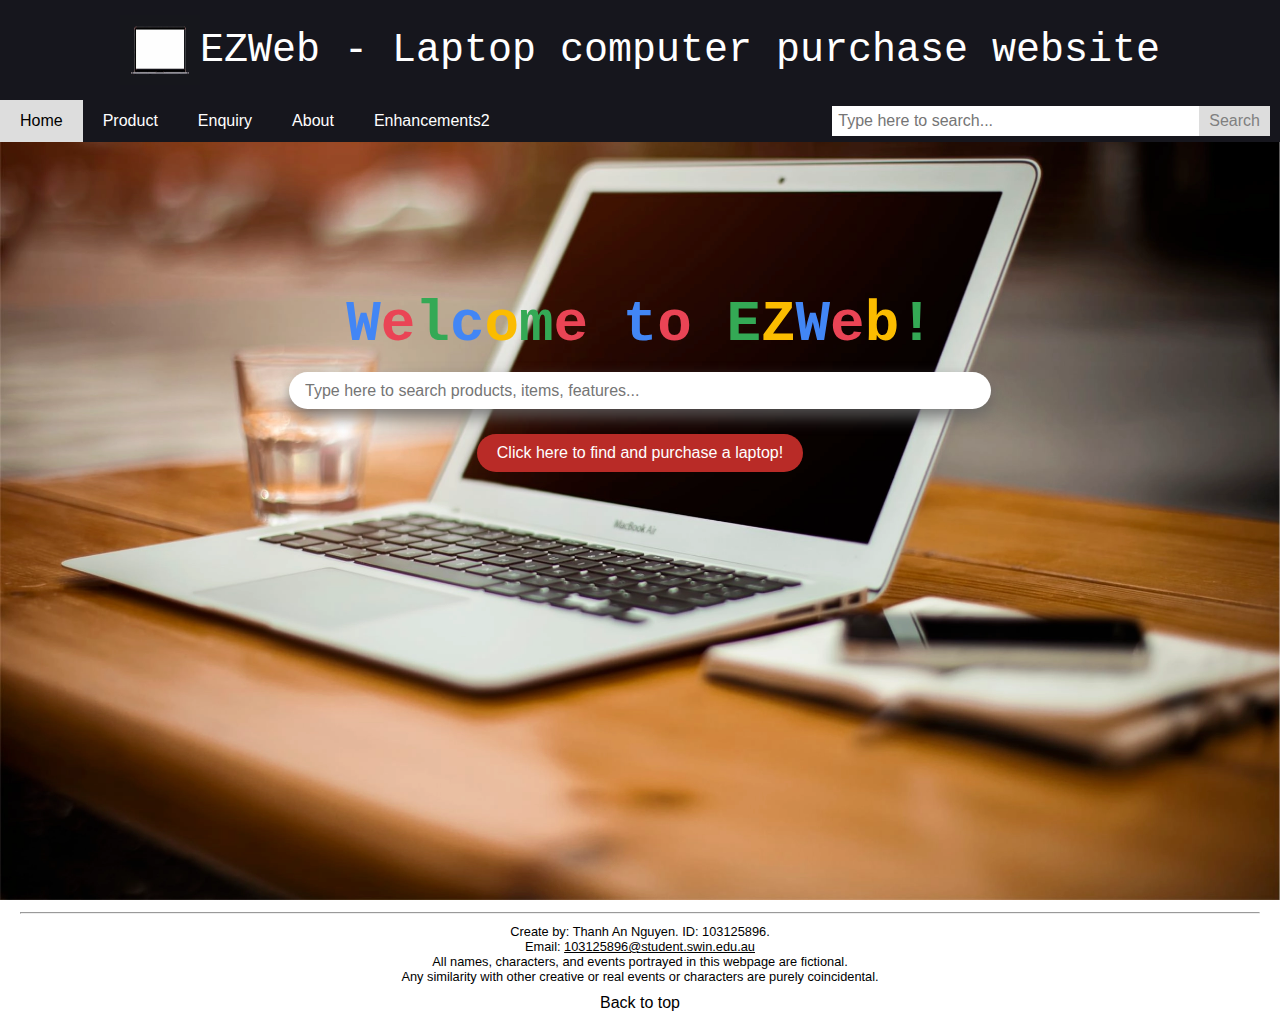
<file: assign2/index.html>
<!DOCTYPE html>
<html lang="en">
<head>
	<meta charset="utf-8" />
	<meta name="viewport" content="width=device-width, initial-scale=1">
	<meta name="description" content="Assignment 2: Laptop and Computer Purchase Website - Index" />
	<meta name="keywords" content="Assignment 2, Laptop, Computer, Purchase, Index, Home, HTML, CSS, Javascript" />
	<meta name="author" content="Thanh An Nguyen" />
	<title>EZWeb Laptop - Home</title>
	<link rel="stylesheet" href="styles/style.css" />
</head>
<body id="index-html">
	<!-- The entire header will link to the Home page -->
	<a href="index.html">
		<!-- The id of the header is "" (none) so that the back to top button will link to the header and the webpage link will not change too much (only a # will appear at the webpage link) -->
		<header class="top" id="hdr">
			<img src="images/logoimg.jpg" alt="Logo" id="logoimg" height="70" width="80">		
			<!--Source: https://media.istockphoto.com/photos/laptop-with-blank-screen-isolated-on-black-background-picture-id1183047088?k=6&m=1183047088&s=612x612&w=0&h=1U0FFG0iIZSWjyF8nTBD0y62Dtk824CjixsLebouF3g=
				Reference: https://www.istockphoto.com/photos/laptop-black-background -->
			<h1>EZWeb - Laptop computer purchase website</h1>
		</header>
	</a>

	<!-- Top Navigation Menu -->
	<nav class="top">
		<!-- This will let the user know which page the user is in (index.html) 
		The markup will be done in the CSS file  -->
		<a href="index.html" id="inthispage">Home</a> 
		<a href="product.html">Product</a> 
		<a href="enquire.html">Enquiry</a> 
		<a href="about.html">About</a>
		<a href="enhancements2.html">Enhancements2</a>
		<!-- This is the search bar form. Since there are no JavaScript, this will link to my lab.html page -->
    	<form action="lab.html">
    		<!-- Search input -->
	    	<input type="text" placeholder="Type here to search..." name="q" size="36">
	    	<!-- Search button -->
	    	<button type="submit" value="Search">Search</button>
    	</form>
	</nav>

	<!-- Background Image -->
	<img src="styles/images/backgroundlaptop.jpg" alt="background laptop" width="1349" height="900" id="backgroundimageimg">		
	<!-- Reference: https://images.freecreatives.com/wp-content/uploads/2015/03/Huge-Backgrounds-33.jpg 
	Source: https://www.freecreatives.com/backgrounds/background-images-for-website-design.html -->
	<!-- I didn't know whether to use <img> as a background image or use background: url() as a background image, so I did both -->

	<!-- The introduction, which includes a welcome message, a search bar and a Click here to purchase button -->
	<!-- The welcome message. I styled this to look like Google. Reference: google.com  -->
	<main id="introduction">
		<h1>
			<!-- r, b, g, y mean red, blue, green, yellow -->
			<strong class="b">W</strong>
			<strong class="r">e</strong>
			<strong class="g">l</strong>
			<strong class="b">c</strong>
			<strong class="y">o</strong>
			<strong class="g">m</strong>
			<strong class="r">e</strong>
			<!-- I want to color the spacing part so that the space will have the same size as the letters -->
			<strong class="g">&nbsp;</strong>
			<strong class="b">t</strong>
			<strong class="r">o </strong>
			<strong class="g">&nbsp;</strong>
			<strong class="g">E</strong>
			<strong class="y">Z</strong>
			<strong class="b">W</strong>
			<strong class="r">e</strong>
			<strong class="y">b</strong>
			<strong class="g">!</strong>
		</h1>
		<!-- The introduction search bar. I put it in a section to make a block that fits -->
		<!-- I was going to add a button, but for the sake of the Assignment, I needed to minimize my workload -->
		<form action="product.html" id="introduction-search">
	    <input type="text" placeholder="Type here to search products, items, features..." name="q" size="70">
	  </form>
	  <!-- The introduction Click here button -->
	  <form action="product.html" id="introduction-clickhere">
	    <button type="submit" value="Click here to find and purchase a laptop!">Click here to find and purchase a laptop!</button>
	  </form>
  </main>

  <!-- The footer -->
	<footer>
		<hr />
		<!-- Author (my) information -->
		<p>Create by: Thanh An Nguyen. ID: 103125896.</p>
		<!-- Author email -->
		<p>Email: <a href="mailto:103125896@student.swin.edu.au" class="email">103125896@student.swin.edu.au</a></p>
		<!-- Disclaimer. Reference: -->
		<p>All names, characters, and events portrayed in this webpage are fictional.<br /> 
		Any similarity with other creative or real events or characters are purely coincidental.</p>
		<!-- The back to top button -->
		<a href="#hdr" id="backtotop">Back to top</a>
	</footer>
</body>
</file>
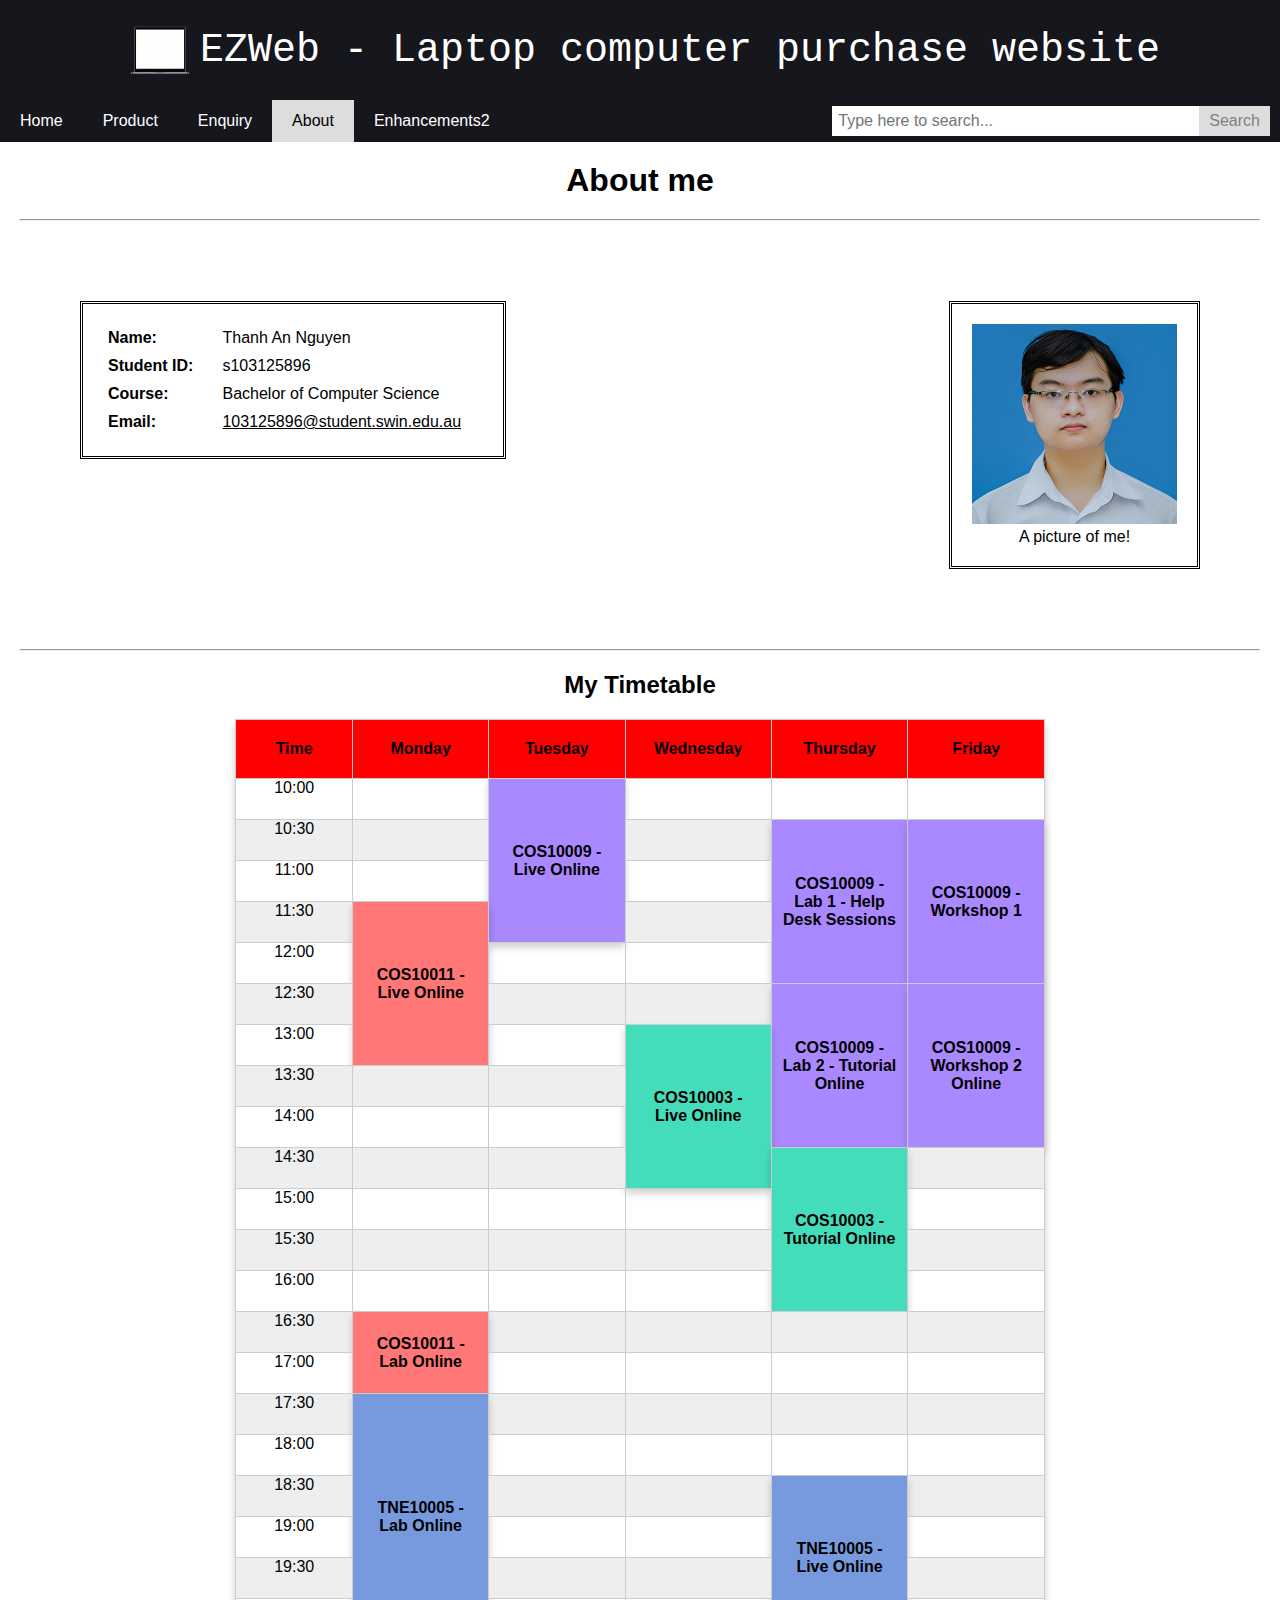
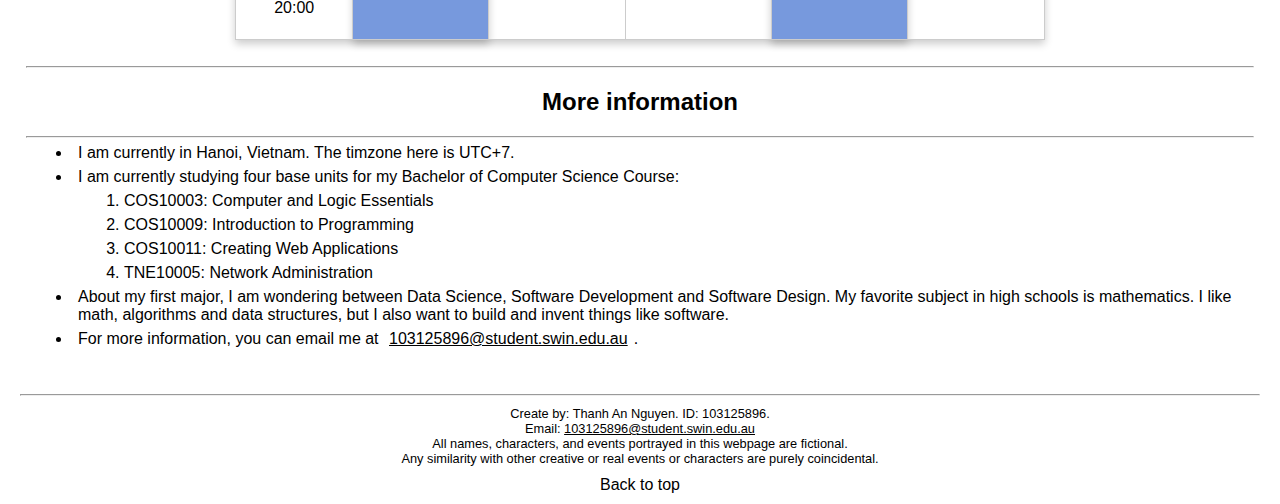
<file: assign2/about.html>
<!DOCTYPE html>
<html lang="en">
<head>
	<meta charset="utf-8" />
	<meta name="viewport" content="width=device-width, initial-scale=1">
	<meta name="description" content="Assignment 2: Laptop and Computer Purchase Website - About" />
	<meta name="keywords" content="Assignment 2, Laptop, Computer, Purchase, About, HTML, CSS, Javascript" />
	<meta name="author" content="Thanh An Nguyen" />
	<title>About me</title>
	<link rel="stylesheet" href="styles/style.css" />
</head>
<body>
	<!-- The entire header will link to the Home page -->
	<a href="index.html">
		<!-- The id of the header is "" (none) so that the back to top button will link to the header and the webpage link will not change too much (only a # will appear at the webpage link) -->
		<header class="top" id="hdr">
			<img src="images/logoimg.jpg" alt="Logo" id="logoimg" height="70" width="80">		
			<!--Source: https://media.istockphoto.com/photos/laptop-with-blank-screen-isolated-on-black-background-picture-id1183047088?k=6&m=1183047088&s=612x612&w=0&h=1U0FFG0iIZSWjyF8nTBD0y62Dtk824CjixsLebouF3g=
				Reference: https://www.istockphoto.com/photos/laptop-black-background -->
			<h1>EZWeb - Laptop computer purchase website</h1>
		</header>
	</a>

	<!-- Top Navigation Menu -->
	<nav class="top">
		<!-- This will let the user know which page the user is in (index.html) 
		The markup will be done in the CSS file  -->
		<a href="index.html">Home</a> 
		<a href="product.html">Product</a> 
		<a href="enquire.html">Enquiry</a> 
		<a href="about.html" id="inthispage">About</a>
		<a href="enhancements2.html">Enhancements2</a>
		<!-- This is the search bar form. Since there are no JavaScript, this will link to my lab.html page -->
    <form action="lab.html">
    	<!-- Search input -->
      <input type="text" placeholder="Type here to search..." name="q" size="36">
      <!-- Search button -->
      <button type="submit">Search</button>
    </form>
	</nav>

	<!-- h1 content header -->
	<h1 class="content-header">About me</h1>
	<hr />

	<!-- My figure -->
	<figure id="author-image">
		<!-- My image -->
		<img src="images/nguyenthanhan.jpg" alt="Thanh An's Image" width="205" height="200">
		<figcaption>A picture of me!</figcaption>
	</figure>

	<!-- My information, listed as required -->
	<dl id="author-info">
		<dt><strong>Name:</strong></dt>
		<dd>Thanh An Nguyen</dd>
		<dt><strong>Student ID:</strong></dt>
		<dd>s103125896</dd>
		<dt><strong>Course:</strong></dt>
		<dd>Bachelor of Computer Science</dd>
		<dt><strong>Email:</strong></dt>
		<dd><a href="mailto:103125896@student.swin.edu.au" class="email">103125896@student.swin.edu.au</a></dd>
	</dl>

	<hr />

	<!-- My timetable. I will display my classes on a timetable, each as consecutive cells in a column.
	Each class will span from the start date to the end date, therefore rowspans will be 2, 4, or 6  -->
	<!-- I only go to a class from Monday to Friday, so only days from Monday to Friday are shown  -->
	<table id="timetable">
		<caption>
			<h2>My Timetable</h2>
		</caption>
		<thead>
			<tr>
				<th>Time</th>
				<th>Monday</th>
				<th>Tuesday</th>
				<th>Wednesday</th>
				<th>Thursday</th>
				<th>Friday</th>
			</tr>
		</thead>
		<tbody>
			<tr>
				<td>10:00</td>
				<td></td>
				<td rowspan="4" class="cos10009">COS10009 - Live Online</td>
				<td></td>
				<td></td>
				<td></td>
			</tr>
			<tr>
				<td>10:30</td>
				<td></td>
				<!-- no cell -->
				<td></td>
				<td rowspan="4" class="cos10009">COS10009 - Lab 1 - Help Desk Sessions</td>
				<td rowspan="4" class="cos10009">COS10009 - Workshop 1</td>
			</tr>
			<tr>
				<td>11:00</td>
				<td></td>
				<!-- no cell -->
				<td></td>
				<!-- no cell -->
				<!-- no cell -->
			</tr>
			<tr>
				<td>11:30</td>
				<td rowspan="4" class="cos10011">COS10011 - Live Online</td>
				<!-- no cell -->
				<td></td>
				<!-- no cell -->
				<!-- no cell -->
			</tr>
			<tr>
				<td>12:00</td>
				<!-- no cell -->
				<td></td>
				<td></td>
				<!-- no cell -->
				<!-- no cell -->
			</tr>
			<tr>
				<td>12:30</td>
				<!-- no cell -->
				<td></td>
				<td></td>
				<td rowspan="4" class="cos10009">COS10009 - Lab 2 - Tutorial Online</td>
				<td rowspan="4" class="cos10009">COS10009 - Workshop 2 Online</td>
			</tr>
			<tr>
				<td>13:00</td>
				<!-- no cell -->
				<td></td>
				<td rowspan="4" class="cos10003">COS10003 - Live Online</td>
				<!-- no cell -->
				<!-- no cell -->
			</tr>
			<tr>
				<td>13:30</td>
				<td></td>
				<td></td>
				<!-- no cell -->
				<!-- no cell -->
				<!-- no cell -->
			</tr>
			<tr>
				<td>14:00</td>
				<td></td>
				<td></td>
				<!-- no cell -->
				<!-- no cell -->
				<!-- no cell -->
			</tr>
			<tr>
				<td>14:30</td>
				<td></td>
				<td></td>
				<!-- no cell -->
				<td rowspan="4" class="cos10003">COS10003 - Tutorial Online</td>
				<td></td>
			</tr>
			<tr>
				<td>15:00</td>
				<td></td>
				<td></td>
				<td></td>
				<!-- no cell -->
				<td></td>
			</tr>
			<tr>
				<td>15:30</td>
				<td></td>
				<td></td>
				<td></td>
				<!-- no cell -->
				<td></td>
			</tr>
			<tr>
				<td>16:00</td>
				<td></td>
				<td></td>
				<td></td>
				<!-- no cell -->
				<td></td>
			</tr>
			<tr>
				<td>16:30</td>
				<td rowspan="2" class="cos10011">COS10011 - Lab Online</td>
				<td></td>
				<td></td>
				<td></td>
				<td></td>
			</tr>
			<tr>
				<td>17:00</td>
				<!-- no cell -->
				<td></td>
				<td></td>
				<td></td>
				<td></td>
			</tr>
			<tr>
				<td>17:30</td>
				<td rowspan="6" class="tne10005">TNE10005 - Lab Online</td>
				<td></td>
				<td></td>
				<td></td>
				<td></td>
			</tr>
			<tr>
				<td>18:00</td>
				<!-- no cell -->
				<td></td>
				<td></td>
				<td></td>
				<td></td>
			</tr>
			<tr>
				<td>18:30</td>
				<!-- no cell -->
				<td></td>
				<td></td>
				<td rowspan="4" class="tne10005">TNE10005 - Live Online</td>
				<td></td>
			</tr>
			<tr>
				<td>19:00</td>
				<!-- no cell -->
				<td></td>
				<td></td>
				<!-- no cell -->
				<td></td>
			</tr>
			<tr>
				<td>19:30</td>
				<!-- no cell -->
				<td></td>
				<td></td>
				<!-- no cell -->
				<td></td>
			</tr>
			<tr>
				<td>20:00</td>
				<!-- no cell -->
				<td></td>
				<td></td>
				<!-- no cell -->
				<td></td>
			</tr>
		</tbody>
	</table>

	<section id="about-more-information">
		<hr />
		<h2 class="content-header">More information</h2>
		<hr />
		<ul>
			<li>
				<p>I am currently in Hanoi, Vietnam. The timzone here is UTC+7.</p>
			</li>
			<li>
				<p>I am currently studying four base units for my Bachelor of Computer Science Course:</p>
				<ol>
					<li>COS10003: Computer and Logic Essentials</li>
					<li>COS10009: Introduction to Programming</li>
					<li>COS10011: Creating Web Applications</li>
					<li>TNE10005: Network Administration</li>
				</ol>
			</li>
			<li>
				<p>About my first major, I am wondering between Data Science, Software Development and Software Design. My favorite subject in high schools is mathematics. I like math, algorithms and data structures, but I also want to build and invent things like software.</p>
			</li>
			<li>
				<p>For more information, you can email me at <a href="mailto:103125896@student.swin.edu.au" class="email">103125896@student.swin.edu.au</a>.</p>
			</li>
		</ul>
	</section>
	

  <!-- The footer -->
	<footer>
		<hr />
		<!-- Author (my) information -->
		<p>Create by: Thanh An Nguyen. ID: 103125896.</p>
		<!-- Author email -->
		<p>Email: <a href="mailto:103125896@student.swin.edu.au" class="email">103125896@student.swin.edu.au</a></p>
		<!-- Disclaimer. Reference: -->
		<p>All names, characters, and events portrayed in this webpage are fictional.<br /> 
		Any similarity with other creative or real events or characters are purely coincidental.</p>
		<!-- The back to top button -->
		<a href="#hdr" id="backtotop">Back to top</a>
	</footer>
</body>
</file>
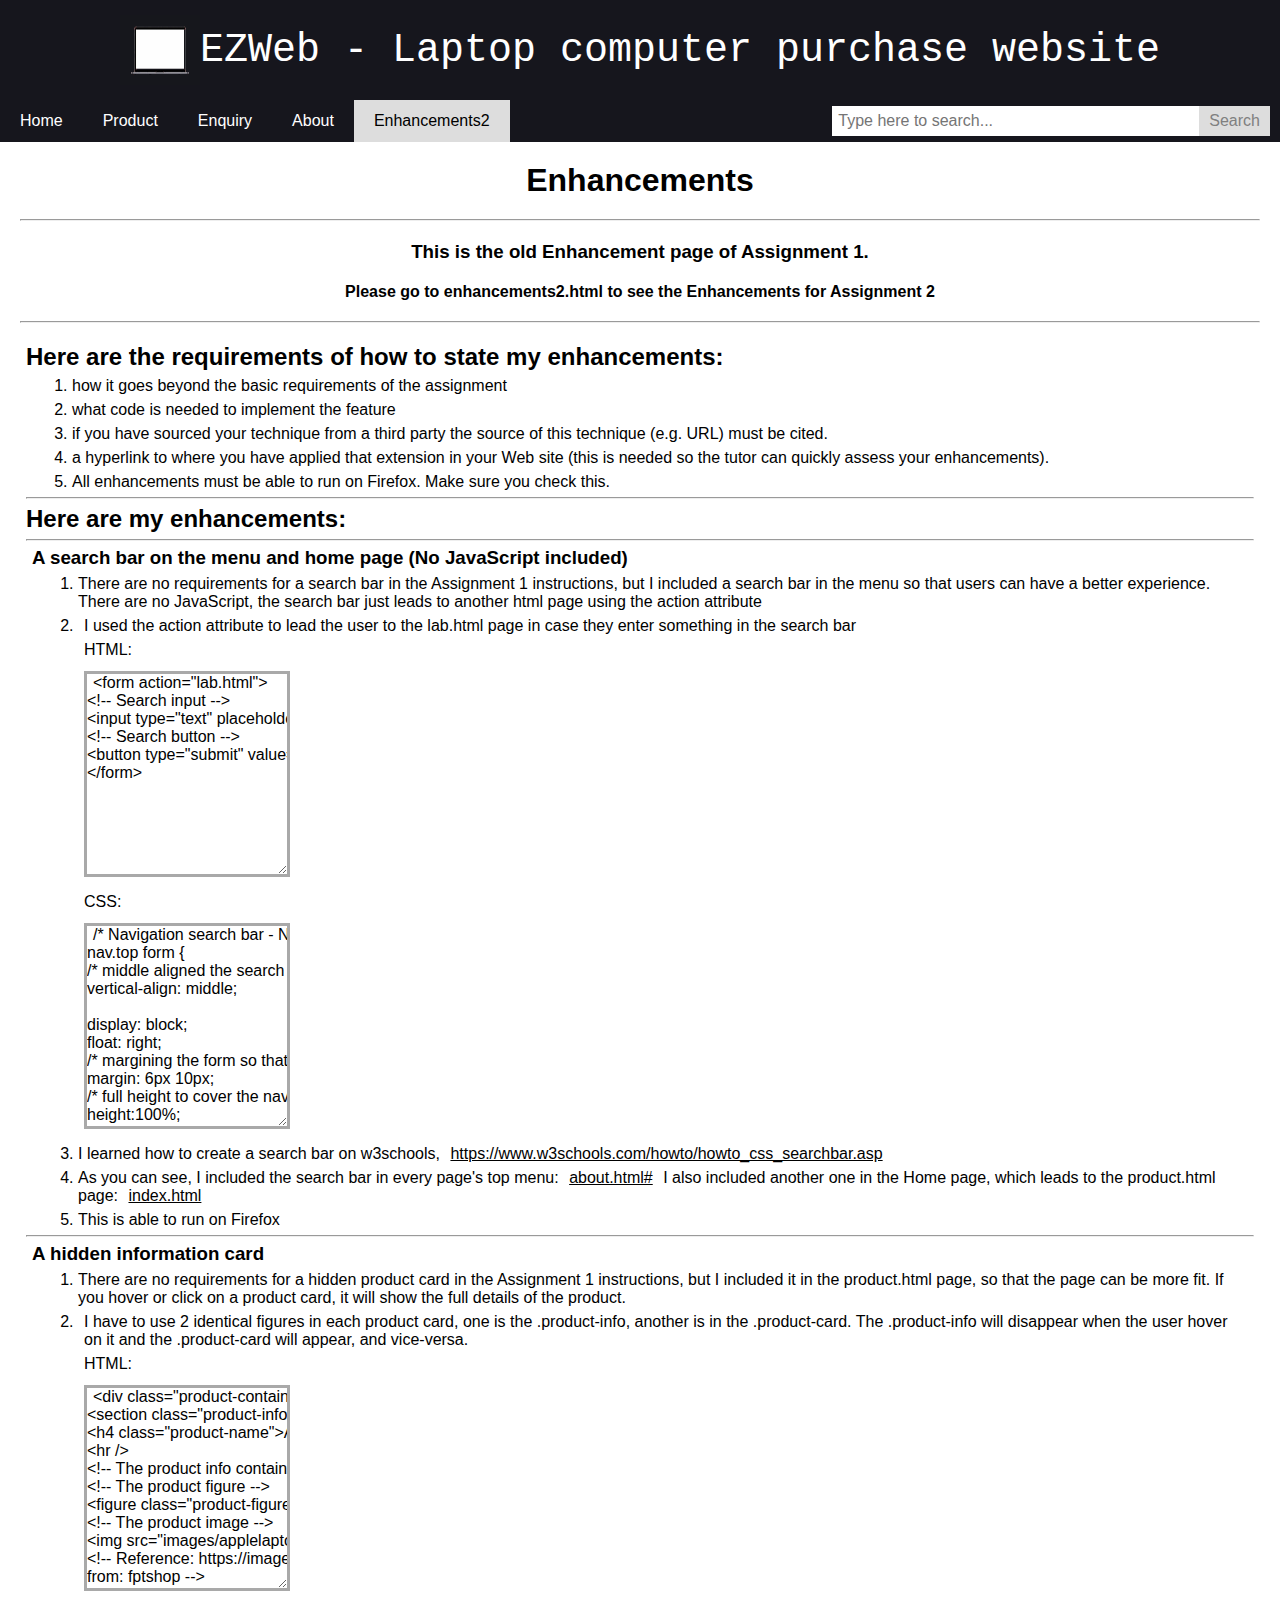
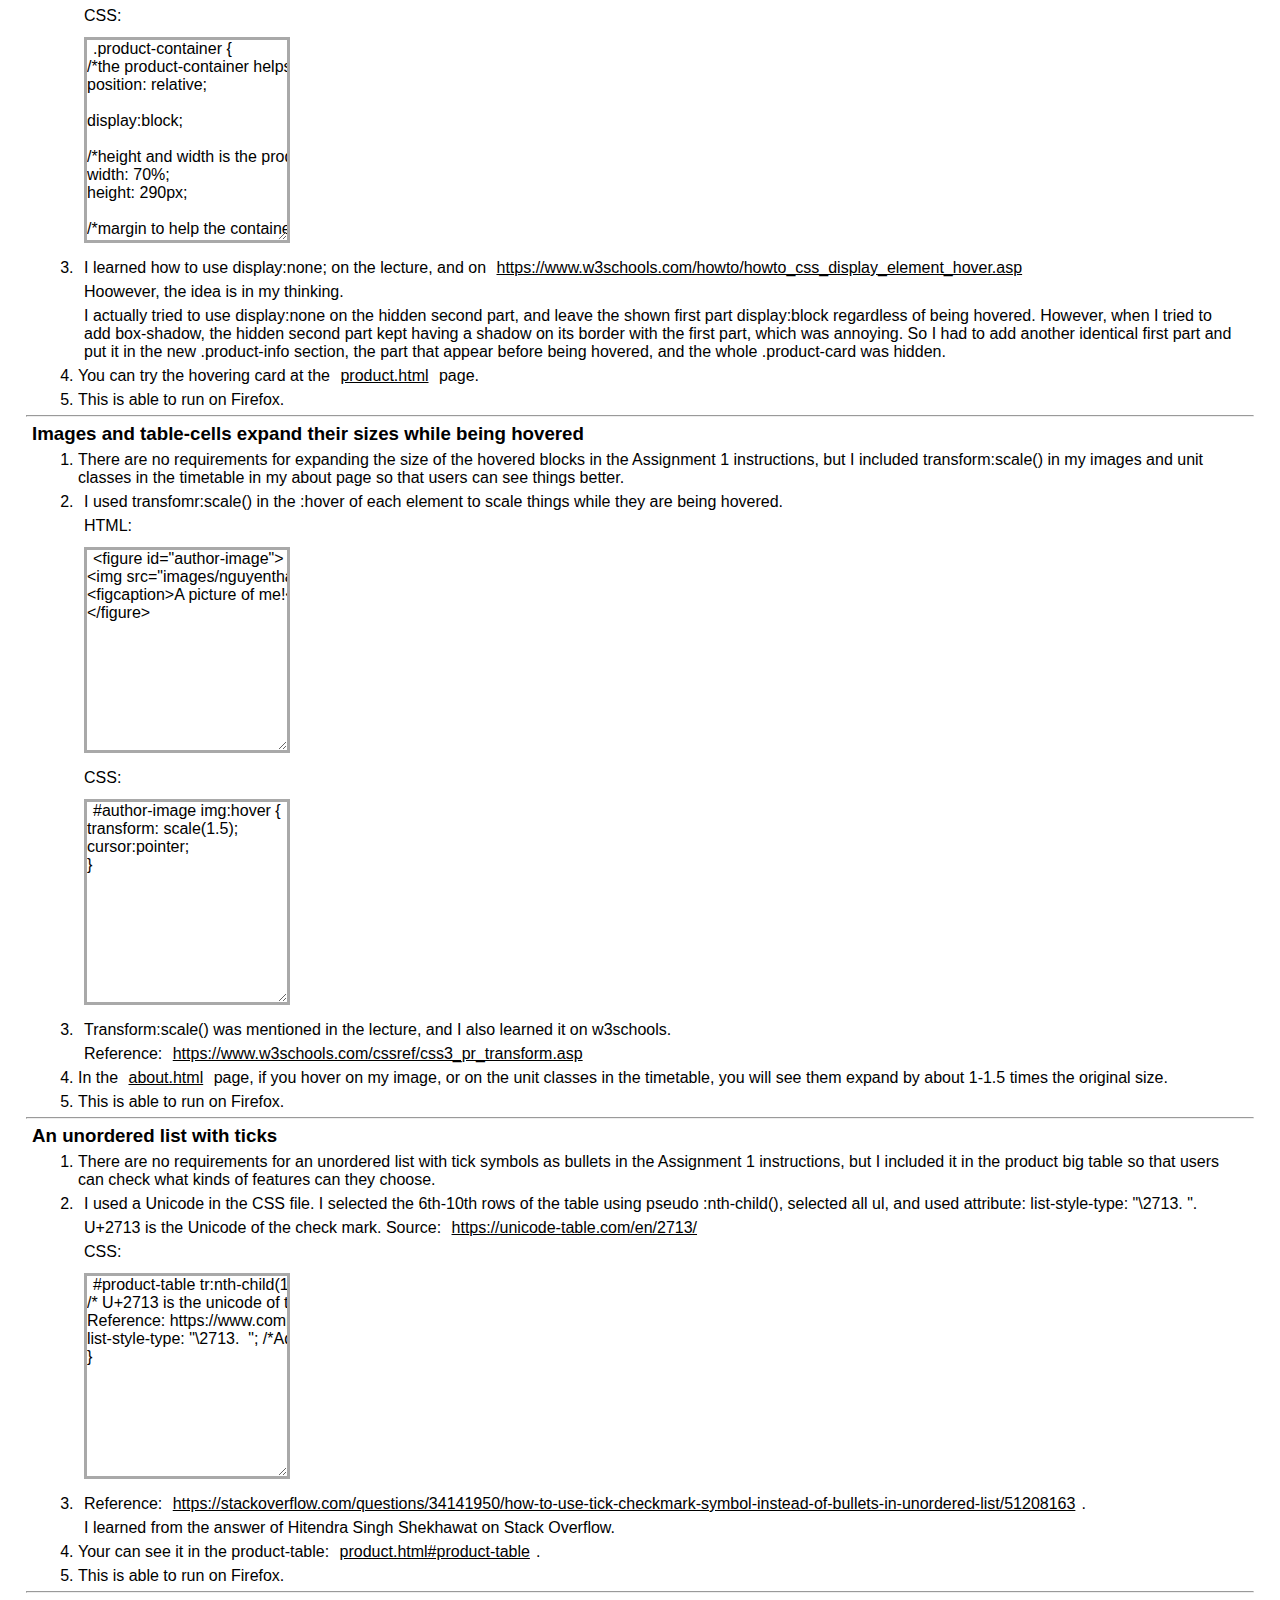
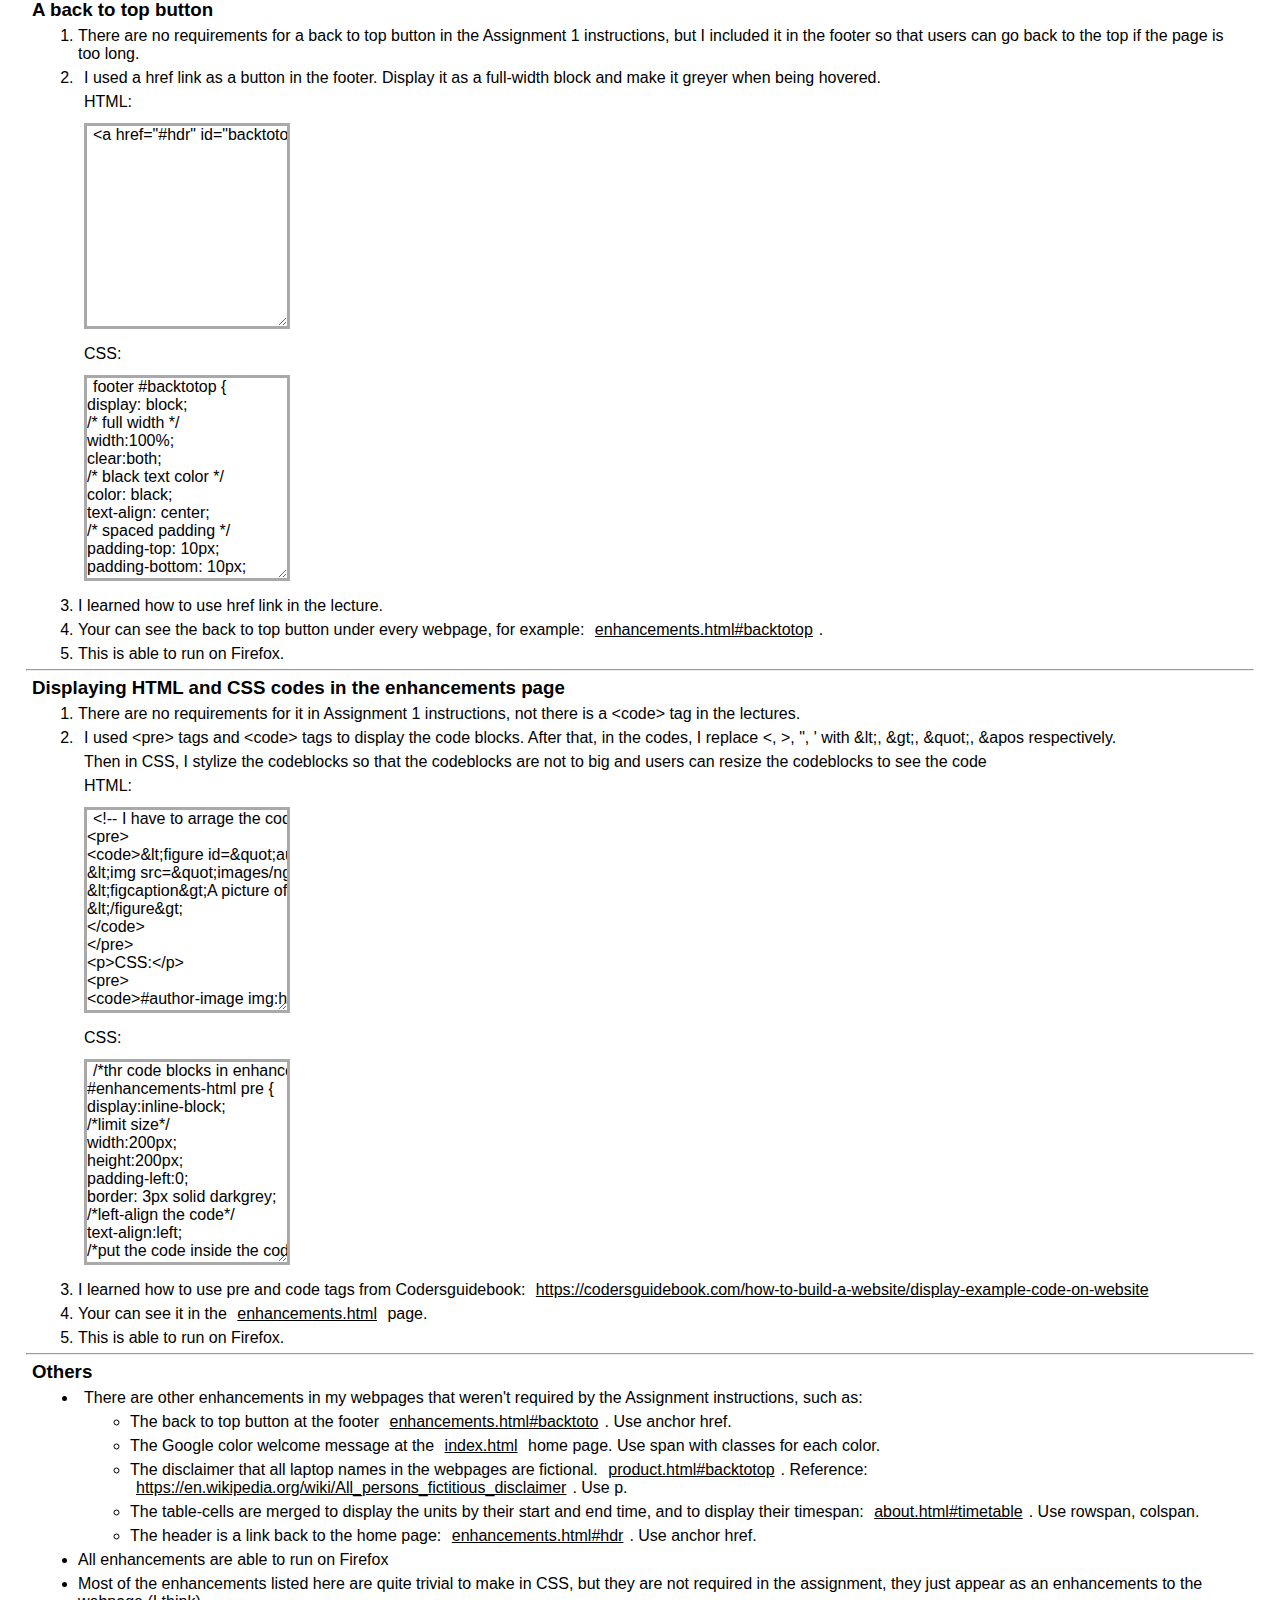
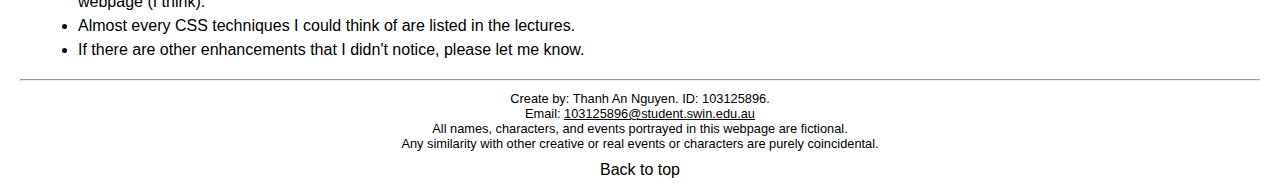
<file: assign2/enhancements.html>
<!DOCTYPE html>
<html lang="en">
<head>
	<meta charset="utf-8" />
	<meta name="viewport" content="width=device-width, initial-scale=1">
	<meta name="description" content="Assignment 2: Laptop and Computer Purchase Website - Enhancements 1" />
	<meta name="keywords" content="Assignment 2, Laptop, Computer, Purchase, Enhancements, HTML, CSS, Javascript" />
	<meta name="author" content="Thanh An Nguyen" />
	<title>Enhancements 1</title>
	<link rel="stylesheet" href="styles/style.css" />
</head>
<body id="enhancements-html">
	<!-- The entire header will link to the Home page -->
	<a href="index.html">
		<!-- The id of the header is "" (none) so that the back to top button will link to the header and the webpage link will not change too much (only a # will appear at the webpage link) -->
		<header class="top" id="hdr">
			<img src="images/logoimg.jpg" alt="Logo" id="logoimg" height="70" width="80">		
			<!--Source: https://media.istockphoto.com/photos/laptop-with-blank-screen-isolated-on-black-background-picture-id1183047088?k=6&m=1183047088&s=612x612&w=0&h=1U0FFG0iIZSWjyF8nTBD0y62Dtk824CjixsLebouF3g=
				Reference: https://www.istockphoto.com/photos/laptop-black-background -->
			<h1>EZWeb - Laptop computer purchase website</h1>
		</header>
	</a>
	<!-- Top Navigation Menu -->
	<nav class="top">
		<!-- This will let the user know which page the user is in (index.html) 
		The markup will be done in the CSS file  -->
		<a href="index.html">Home</a> 
		<a href="product.html">Product</a> 
		<a href="enquire.html">Enquiry</a> 
		<a href="about.html">About</a>
		<a href="enhancements2.html" id="inthispage">Enhancements2</a>
		<!-- This is the search bar form. Since there are no JavaScript, this will link to my lab.html page -->
    	<form action="lab.html">
    		<!-- Search input -->
	    	<input type="text" placeholder="Type here to search..." name="q" size="36">
	    	<!-- Search button -->
	    	<button type="submit" value="Search">Search</button>
    	</form>
	</nav>

	<h1 class="content-header">Enhancements</h1>
	<hr />

	<h3 class="content-header">This is the old Enhancement page of Assignment 1.</h3>
	<h4 class="content-header">Please go to <a href="enhancements2.html">enhancements2.html</a> to see the Enhancements for Assignment 2</h4>
	<hr />

	<!-- Main block -->
	<main>
		<!-- The requirements -->
		<h2>Here are the requirements of how to state my enhancements:</h2>
		<ol class="enhancements-requirements">
			<li>how it goes beyond the basic requirements of the assignment</li>
			<li>what code is needed to implement the feature</li>
			<li>if you have sourced your technique from a third party the source of this technique (e.g. URL) must be cited.</li> 
	    <li>a hyperlink to where you have applied that extension in your Web site (this is needed so the tutor can quickly assess your enhancements).</li>
			<li>All enhancements must be able to run on Firefox. Make sure you check this.</li>
		</ol>

		<hr />

		<!-- Enhancements -->
		<h2>Here are my enhancements:</h2>

		<!-- Each section displays an enhancement I made, each seperated by an <hr /> -->

		<hr />

		<section>
			<h3>A search bar on the menu and home page (No JavaScript included)</h3>
			<ol>
				<li>There are no requirements for a search bar in the Assignment 1 instructions, but I included a search bar in the menu so that users can have a better experience. There are no JavaScript, the search bar just leads to another html page using the action attribute</li>
				<li>
					<p>I used the action attribute to lead the user to the lab.html page in case they enter something in the search bar</p>
					<p>HTML:</p>
					<pre>
<code>&lt;form action=&quot;lab.html&quot;&gt;
&lt;!-- Search input --&gt;
&lt;input type="text" placeholder=&quot;Type here to search...&quot; name=&quot;q&quot; size=&quot;36&quot;&gt;
&lt;!-- Search button --&gt;
&lt;button type=&quot;submit&quot; value=&quot;Search&quot;&gt;Search&lt;/button&gt;
&lt;/form&gt;</code>
					</pre>
				  <p>CSS:</p>
				  <pre>
<code>/* Navigation search bar - No Javascript included*/
nav.top form {
/* middle aligned the search bar items */
vertical-align: middle;

display: block;
float: right;
/* margining the form so that it (kinda) symmetrical to the left items */ 
margin: 6px 10px;
/* full height to cover the nav height */
height:100%;
}

/* Search bar text box */
nav.top form input[type=text] {
/* inside padding to be fit */
padding: 6px;
/*margin-top: 6px;*/
/* no borders since the nav background is black, and the input background is already white */
border: none;
/* this down here is to make sure that the textbox stick with the button */
border-radius: 0;
/* font-size to be identical with the menu box items links */
font-size: 1em;
}

/* Search button */
nav.top form button {
/* the button must be next to the input textbox */
float: right;
/* fitting paddings */
padding: 6px 10px;
/*margin-top: 6px;*/
/* a little bit light grey */
background: #ddd;
/* grey (darker than #ddd) text . When neing hovered, it will turn black */
color: grey;
/* no borders */
border: none;
/* fitting font-size */
font-size: 1em;
/* The pointer will have a "finger pointing" shape 
while the user hovering the button */
cursor: pointer;

}

/* the search button when being hovered */
nav.top form button:hover {
/* darker light grey */
background-color:#ccc;
/* black text color */
color: black;
}
					  </code>
					</pre>
				</li>
				<li>I learned how to create a search bar on w3schools, <a href="https://www.w3schools.com/howto/howto_css_searchbar.asp">https://www.w3schools.com/howto/howto_css_searchbar.asp</a></li>
				<li>As you can see, I included the search bar in every page&apos;s top menu: <a href="about.html#">about.html#</a> I also included another one in the Home page, which leads to the product.html page: <a href="index.html">index.html</a></li>
				<li>This is able to run on Firefox</li>
			</ol>
		</section>

		<hr />

		<section>
			<h3>A hidden information card</h3>
			<ol>
				<li>There are no requirements for a hidden product card in the Assignment 1 instructions, but I included it in the product.html page, so that the page can be more fit. If you hover or click on a product card, it will show the full details of the product.</li>
				<li>
					<p>I have to use 2 identical figures in each product card, one is the .product-info, another is in the .product-card. The .product-info will disappear when the user hover on it and the .product-card will appear, and vice-versa.
					</p>
					<p>HTML:</p>
					<pre>
<code>&lt;div class=&quot;product-container&quot;&gt;
&lt;section class=&quot;product-info&quot;&gt;
&lt;h4 class=&quot;product-name&quot;&gt;Apple Surface Pro X&lt;/h4&gt;
&lt;hr /&gt;
&lt;!-- The product info contains the figure and name of the laptop --&gt;
&lt;!-- The product figure --&gt;
&lt;figure class=&quot;product-figure&quot;&gt;
&lt;!-- The product image --&gt;
&lt;img src=&quot;images/applelaptop.jpg&quot; alt=&quot;Apple Laptop&quot; width=&quot;260&quot; height=&quot;163&quot;&gt;
&lt;!-- Reference: https://images.fpt.shop/unsafe/fit-in/214x214/filters:quality(90):fill(white)/fptshop.com.vn/Uploads/Originals/2019/11/18/637096956683492064_MBP-16-touch-dd.png
from: fptshop --&gt;
&lt;!-- The product name --&gt;
&lt;figcaption class=&quot;product-name&quot;&gt;Apple Surface Pro X&lt;/figcaption&gt;
&lt;/figure&gt;
&lt;!-- The product table of specifications --&gt;
&lt;table class=&quot;product-table-specs&quot;&gt;
&lt;caption&gt;&lt;strong&gt;Specifications&lt;/strong&gt;&lt;/caption&gt;
&lt;thead&gt;
&lt;tr&gt;
&lt;th&gt;Name&lt;/th&gt;
&lt;th&gt;Apple Surface Pro X&lt;/th&gt;
&lt;/tr&gt;
&lt;/thead&gt;
&lt;tbody&gt;
&lt;tr&gt;
&lt;td&gt;Manufacturer&lt;/td&gt;
&lt;td&gt;Apple&lt;/td&gt;
&lt;/tr&gt;
&lt;tr&gt;
&lt;td&gt;Weight&lt;/td&gt;
&lt;td&gt;1.17 kg&lt;/td&gt;
&lt;/tr&gt;
&lt;tr&gt;
&lt;td&gt;Display Size&lt;/td&gt;
&lt;td&gt;14 inches&lt;/td&gt;
&lt;/tr&gt;
&lt;tr&gt;
&lt;td&gt;Processor&lt;/td&gt;
&lt;td&gt;A113&lt;/td&gt;
&lt;/tr&gt;
&lt;tr&gt;
&lt;td&gt;Battery&lt;/td&gt;
&lt;td&gt;6500mAh&lt;/td&gt;
&lt;/tr&gt;
&lt;/tbody&gt;
&lt;/table&gt;
&lt;!-- The product buttons --&gt;
&lt;div class=&quot;product-buttons&quot;&gt;
&lt;form action=&quot;enquire.html&quot;&gt;
&lt;button type=&quot;submit&quot; value=&quot;Buy now!&quot;&gt;Buy now!&lt;/button&gt;
&lt;/form&gt;
&lt;form action=&quot;enquire.html&quot;&gt;
&lt;button type=&quot;submit&quot; value=&quot;Enquire&quot;&gt;Enquire&lt;/button&gt;
&lt;/form&gt;
&lt;/div&gt;
&lt;!-- a placeholer, user can click to see more details --&gt;
&lt;p&gt;&lt;em&gt;Click here or hover to see more details&lt;/em&gt;&lt;/p&gt;
&lt;/section&gt;
&lt;!-- The product card is also a link to the enquire.html page --&gt;
&lt;section class=&quot;product-card&quot;&gt;
&lt;h4 class=&quot;product-name&quot;&gt;Apple Surface Pro X&lt;/h4&gt;
&lt;hr /&gt;
&lt;!-- The product figure --&gt;
&lt;figure class=&quot;product-figure&quot;&gt;
&lt;!-- The product image --&gt;
&lt;img src=&quot;images/applelaptop.jpg&quot; alt=&quot;Apple Laptop&quot; width=&quot;260&quot; height=&quot;163&quot;&gt;
&lt;!-- Source: https://images.fpt.shop/unsafe/fit-in/214x214/filters:quality(90):fill(white)/fptshop.com.vn/Uploads/Originals/2019/11/18/637096956683492064_MBP-16-touch-dd.png 
Reference: https://fptshop.com.vn/may-tinh-xach-tay
from: fptshop --&gt;
&lt;!-- The product name --&gt;
&lt;figcaption class=&quot;product-name&quot;&gt;Apple Surface Pro X&lt;/figcaption&gt;
&lt;/figure&gt;
&lt;!-- The product table of specifications --&gt;
&lt;table class=&quot;product-table-specs&quot;&gt;
&lt;caption&gt;&lt;strong&gt;Specifications&lt;/strong&gt;&lt;/caption&gt;
&lt;thead&gt;
&lt;tr&gt;
&lt;th&gt;Name&lt;/th&gt;
&lt;th&gt;Apple Surface Pro X&lt;/th&gt;
&lt;/tr&gt;
&lt;/thead&gt;
&lt;tbody&gt;
&lt;tr&gt;
&lt;td&gt;Manufacturer&lt;/td&gt;
&lt;td&gt;Apple&lt;/td&gt;
&lt;/tr&gt;
&lt;tr&gt;
&lt;td&gt;Weight&lt;/td&gt;
&lt;td&gt;1.17 kg&lt;/td&gt;
&lt;/tr&gt;
&lt;tr&gt;
&lt;td&gt;Display Size&lt;/td&gt;
&lt;td&gt;14 inches&lt;/td&gt;
&lt;/tr&gt;
&lt;tr&gt;
&lt;td&gt;Processor&lt;/td&gt;
&lt;td&gt;A113&lt;/td&gt;
&lt;/tr&gt;
&lt;tr&gt;
&lt;td&gt;Battery&lt;/td&gt;
&lt;td&gt;6500mAh&lt;/td&gt;
&lt;/tr&gt;
&lt;/tbody&gt;
&lt;/table&gt;
&lt;!-- The product buttons --&gt;
&lt;div class=&quot;product-buttons&quot;&gt;
&lt;form action=&quot;enquire.html&quot;&gt;
&lt;button type=&quot;submit&quot; value=&quot;Buy now!&quot;&gt;Buy now!&lt;/button&gt;
&lt;/form&gt;
&lt;form action=&quot;enquire.html&quot;&gt;
&lt;button type=&quot;submit&quot; value=&quot;Enquire&quot;&gt;Enquire&lt;/button&gt;
&lt;/form&gt;
&lt;/div&gt;
&lt;!-- product desription --&gt;
&lt;section class=&quot;product-description&quot;&gt;
&lt;!-- Product description --&gt;
&lt;h4&gt;Descrpition:&lt;/h4&gt;
&lt;!-- The description is merely based on various wikipedia pages about laptops and phones
Source: https://en.wikipedia.org/wiki/IPhone_12 --&gt;
&lt;ul&gt;
&lt;li&gt;The Apple Surface Pro X is the latest laptop of the Surface Pro laptop computers series, the first and only portable computers series developed by Apple Inc. that supported the revolutionary Windows operating system. It is the twenty-fourth generation of the Surface Pro series, succeeding the Surface Pro W. It is designed, developed and marketed by Apple Inc, and was introduced in March 28th, 2021 at the iconic Apple Work Innovation Square. &lt;/li&gt;
&lt;li&gt;The major upgrades of the Surface Pro X over the Surface Pro W include the addition of A113 Quantum Processor chip, 6G support, the introduction of ColdFusion battery optimization, and an Operating System split screen transition where you can use different operating systems on a split screen. Similar to other Surface Pro laptops, the Surface Pro X supports all versions of macOS and Windows operating system. The laptop can have memory capacities range from 8 GB to 32 GB, and SSD storage up to 512 GB.&lt;/li&gt;
&lt;/ul&gt;
&lt;/section&gt;
&lt;/section&gt;
&lt;/div&gt;</code>
					</pre>
				  <p>CSS:</p>
				  <pre>
<code>.product-container {
/*the product-container helps the product-card to have a position*/
position: relative;

display:block;

/*height and width is the product-info&apos;s plus the 2 times 10px margin*/
width: 70%;
height: 290px;

/*margin to help the container distance itself with other elements*/
margin: 30px;

/*no padding and borders since this is just a container*/
padding:0;
border:none;

transition: 0.1s;
}

.product-info {
/*if there is no hover, the product-info will appear*/
display:block;

/*product-info fits fully inside the product-container*/
position:absolute;
top:0;

/*height and width nearly identical to the product-container*/
/*width identical to the product-card and product-container*/
width: 800px;
height: 270px;

/*no need for margin*/
margin:0;

padding:10px;
box-shadow: 0 4px 8px 0 rgba(0,0,0,0.5);

transition: 0.1s;
}

.product-card {
/*if there is no hover, the product-card will not appear*/
display:none;

/*product-info fits fully inside the product-container*/
/* also, the position absolute will help the card to not collide with other outside blocks
and can appear above those blocks */
position:absolute;
top:0;

/*width identical to the product-info and product-container*/
width: 800px;

/*no need for margin*/
margin:0;
padding:10px;

transition: 0.1s;
}

/*when the user hover on the product-container, the product-info will disappear*/
.product-container:hover .product-info {
/*disappear*/
display:none;
}

/*when the user hover on the product-container, the product-info will appear*/
.product-container:hover .product-card {
/*appear*/
display:block;
/*high z-index helps the card to appear above the blocks that it overlays*/
z-index:99;
/*auto height, depends on the description length. */
/* The description for each product is at least 150 words, so it will be long.*/
height:auto;
/*card has bigger shadow to the info when appear*/
/*this is why I cannot use visibility:hidden; or display:none; on the description block;
the description shadow will appear at its border with the top figure*/
box-shadow: 0 8px 16px 0 rgba(0,0,0,0.8);
/*this ensures that the card will not be transparent:;*/
background-color:white;
}</code>
					</pre>
				</li>
				<li>
					<p>I learned how to use display:none; on the lecture, and on <a href="https://www.w3schools.com/howto/howto_css_display_element_hover.asp">https://www.w3schools.com/howto/howto_css_display_element_hover.asp</a></p>
					<p>Hoowever, the idea is in my thinking.</p>
					<p>I actually tried to use display:none on the hidden second part, and leave the shown first part display:block regardless of being hovered. However, when I tried to add box-shadow, the hidden second part kept having a shadow on its border with the first part, which was annoying. So I had to add another identical first part and put it in the new .product-info section, the part that appear before being hovered, and the whole .product-card was hidden.</p>
			</li>
				<li>You can try the hovering card at the <a href="product.html">product.html</a> page.</li>
				<li>This is able to run on Firefox.</li>
			</ol>
		</section>

		<hr />

		<section>
			<h3>Images and table-cells expand their sizes while being hovered</h3>
			<ol>
				<li>There are no requirements for expanding the size of the hovered blocks in the Assignment 1 instructions, but I included transform:scale() in my images and unit classes in the timetable in my about page so that users can see things better.</li>
				<li>
					<p>I used transfomr:scale() in the :hover of each element to scale things while they are being hovered.</p>
					<p>HTML:</p>
					<pre>
<code>&lt;figure id=&quot;author-image&quot;&gt;
&lt;img src=&quot;images/nguyenthanhan.jpg&quot; alt=&quot;Thanh An&apos;s Image&quot; width=&quot;205&quot; height=&quot;200&quot;&gt;
&lt;figcaption&gt;A picture of me!&lt;/figcaption&gt;
&lt;/figure&gt;
					  </code>
					</pre>
				  <p>CSS:</p>
				  <pre>
<code>#author-image img:hover {
transform: scale(1.5);
cursor:pointer;
}</code>
					</pre>
					</li>
				<li>
					<p>Transform:scale() was mentioned in the lecture, and I also learned it on w3schools.</p>
					<p> Reference: <a href="https://www.w3schools.com/cssref/css3_pr_transform.asp">https://www.w3schools.com/cssref/css3_pr_transform.asp</a></p> 
				</li>
				<li>In the <a href="about.html">about.html</a> page, if you hover on my image, or on the unit classes in the timetable, you will see them expand by about 1-1.5 times the original size.</li>
				<li>This is able to run on Firefox.</li>
			</ol>
		</section>

		<hr />

		<section>
			<h3>An unordered list with ticks</h3>
			<ol>
				<li>There are no requirements for an unordered list with tick symbols as bullets in the Assignment 1 instructions, but I included it in the product big table so that users can check what kinds of features can they choose.</li>
				<li>
					<p>I used a Unicode in the CSS file. I selected the 6th-10th rows of the table using pseudo :nth-child(), selected all ul, and used attribute: list-style-type: &quot;\2713. &quot;. </p>
					<p>U+2713 is the Unicode of the check mark. Source: <a href="https://unicode-table.com/en/2713/">https://unicode-table.com/en/2713/</a></p>
				  <p>CSS:</p>
				  <pre>
<code>#product-table tr:nth-child(10) ul {
/* U+2713 is the unicode of the check mark
Reference: https://www.compart.com/en/unicode/U+2713 */
list-style-type: &quot;\2713.  &quot;; /*Add . and space to it to make it look nicer*/
}</code>
					</pre>
				</li>
				<li>
					<p>Reference: <a href="https://stackoverflow.com/questions/34141950/how-to-use-tick-checkmark-symbol-instead-of-bullets-in-unordered-list/51208163">https://stackoverflow.com/questions/34141950/how-to-use-tick-checkmark-symbol-instead-of-bullets-in-unordered-list/51208163</a>.</p>
					<p>I learned from the answer of Hitendra Singh Shekhawat on Stack Overflow.</p>
				</li>
				<li>Your can see it in the product-table: <a href="product.html#product-table">product.html#product-table</a>.</li>
				<li>This is able to run on Firefox.</li>
			</ol>
		</section>

		<hr />

		<section>
			<h3>A back to top button</h3>
			<ol>
				<li>There are no requirements for a back to top button in the Assignment 1 instructions, but I included it in the footer so that users can go back to the top if the page is too long.</li>
				<li>
					<p>I used a href link as a button in the footer. Display it as a full-width block and make it greyer when being hovered.</p>
					<p>HTML:</p>
				  <pre>
<code>&lt;a href=&quot;#hdr&quot; id=&quot;backtotop&quot;&gt;Back to top&lt;/a&gt;</code>
					</pre>
					<p>CSS:</p>
				  <pre>
<code>footer #backtotop {
display: block;
/* full width */
width:100%;
clear:both;
/* black text color */
color: black;
text-align: center;
/* spaced padding */
padding-top: 10px;
padding-bottom: 10px;
/* no text decoration for the link */
/* text-decoration: none; */ /* this was already declared in * */
}</code>
					</pre>
				</li>
				<li>I learned how to use href link in the lecture.</li>
				<li>Your can see the back to top button under every webpage, for example: <a href="enhancements.html#backtotop">enhancements.html#backtotop</a>.</li>
				<li>This is able to run on Firefox.</li>
			</ol>
		</section>

		<hr />

		<!-- I have to arrage the codes to be with no tabs, so that the tabs won't affect the codes display in the blocks   -->
		<section>
			<h3>Displaying HTML and CSS codes in the enhancements page</h3>
			<ol>
				<li>There are no requirements for it in Assignment 1 instructions, not there is a &lt;code&gt; tag in the lectures.</li>
				<li>
					<p>I used &lt;pre&gt; tags and &lt;code&gt; tags to display the code blocks. 
					After that, in the codes, I replace &lt;, &gt;, &quot;, &apos; with &amp;lt;, &amp;gt;, &amp;quot;, &amp;apos respectively.</p>
					<p>Then in CSS, I stylize the codeblocks so that the codeblocks are not to big and users can resize the codeblocks to see the code</p>
					<p>HTML:</p>
				  <pre>
<code>&lt;!-- I have to arrage the codes to be with no tabs, so that the tabs won&apos;t affect the codes display in the blocks   --&gt;
&lt;pre&gt;
&lt;code&gt;&amp;lt;figure id=&amp;quot;author-image&amp;quot;&amp;gt;
&amp;lt;img src=&amp;quot;images/nguyenthanhan.jpg&amp;quot; alt=&amp;quot;Thanh An&amp;apos;s Image&amp;quot; width=&amp;quot;205&amp;quot; height=&amp;quot;200&amp;quot;&amp;gt;
&amp;lt;figcaption&amp;gt;A picture of me!&amp;lt;/figcaption&amp;gt;
&amp;lt;/figure&amp;gt;
&lt;/code&gt;
&lt;/pre&gt;
&lt;p&gt;CSS:&lt;/p&gt;
&lt;pre&gt;
&lt;code&gt;#author-image img:hover {
transform: scale(1.5);
cursor:pointer;
}&lt;/code&gt;
&lt;/pre&gt;</code>
					</pre>
					<p>CSS:</p>
				  <pre>
<code>/*thr code blocks in enhancements page */
#enhancements-html pre {
display:inline-block;
/*limit size*/
width:200px;
height:200px;
padding-left:0;
border: 3px solid darkgrey;
/*left-align the code*/
text-align:left;
/*put the code inside the code block */
overflow: scroll;
/*users can resize the blocks to see the code*/
resize: both;
}</code>
					</pre>
				</li>
				<li>I learned how to use pre and code tags from Codersguidebook: <a href="https://codersguidebook.com/how-to-build-a-website/display-example-code-on-website">https://codersguidebook.com/how-to-build-a-website/display-example-code-on-website</a></li>
				<li>Your can see it in the <a href="enhancements.html">enhancements.html</a> page.</li>
				<li>This is able to run on Firefox.</li>
			</ol>
		</section>

		<hr />

		<section>
			<h3>Others</h3>
			<ul>
				<li>
					<p>There are other enhancements in my webpages that weren&apos;t required by the Assignment instructions, such as:</p>
					<ul>
						<li>The back to top button at the footer <a href="enhancements.html#backtotop">enhancements.html#backtoto</a>. Use anchor href.</li>
						<li>The Google color welcome message at the <a href="index.html">index.html</a> home page. Use span with classes for each color.</li>
						<li>The disclaimer that all laptop names in the webpages are fictional. <a href="product.html#backtotop">product.html#backtotop</a>. Reference: <a href="https://en.wikipedia.org/wiki/All_persons_fictitious_disclaimer">https://en.wikipedia.org/wiki/All_persons_fictitious_disclaimer</a>. Use p.</li>
						<li>The table-cells are merged to display the units by their start and end time, and to display their timespan: <a href="about.html#timetable">about.html#timetable</a>. Use rowspan, colspan.</li>
						<li>The header is a link back to the home page: <a href="enhancements.html#hdr">enhancements.html#hdr</a>. Use anchor href.</li>
					</ul>
				</li>
				<li>All enhancements are able to run on Firefox</li>
				<li>Most of the enhancements listed here are quite trivial to make in CSS, but they are not required in the assignment, they just appear as an enhancements to the webpage (I think).</li>
				<li>Almost every CSS techniques I could think of are listed in the lectures.</li>
				<li>If there are other enhancements that I didn&apos;t notice, please let me know.</li>
			</ul>
		</section>

	</main>


  <!-- The footer -->
	<footer>
		<hr />
		<!-- Author (my) information -->
		<p>Create by: Thanh An Nguyen. ID: 103125896.</p>
		<!-- Author email -->
		<p>Email: <a href="mailto:103125896@student.swin.edu.au" class="email">103125896@student.swin.edu.au</a></p>
		<!-- Disclaimer. Reference: -->
		<p>All names, characters, and events portrayed in this webpage are fictional.<br /> 
		Any similarity with other creative or real events or characters are purely coincidental.</p>
		<!-- The back to top button -->
		<a href="#hdr" id="backtotop">Back to top</a>
	</footer>
</body>
</file>
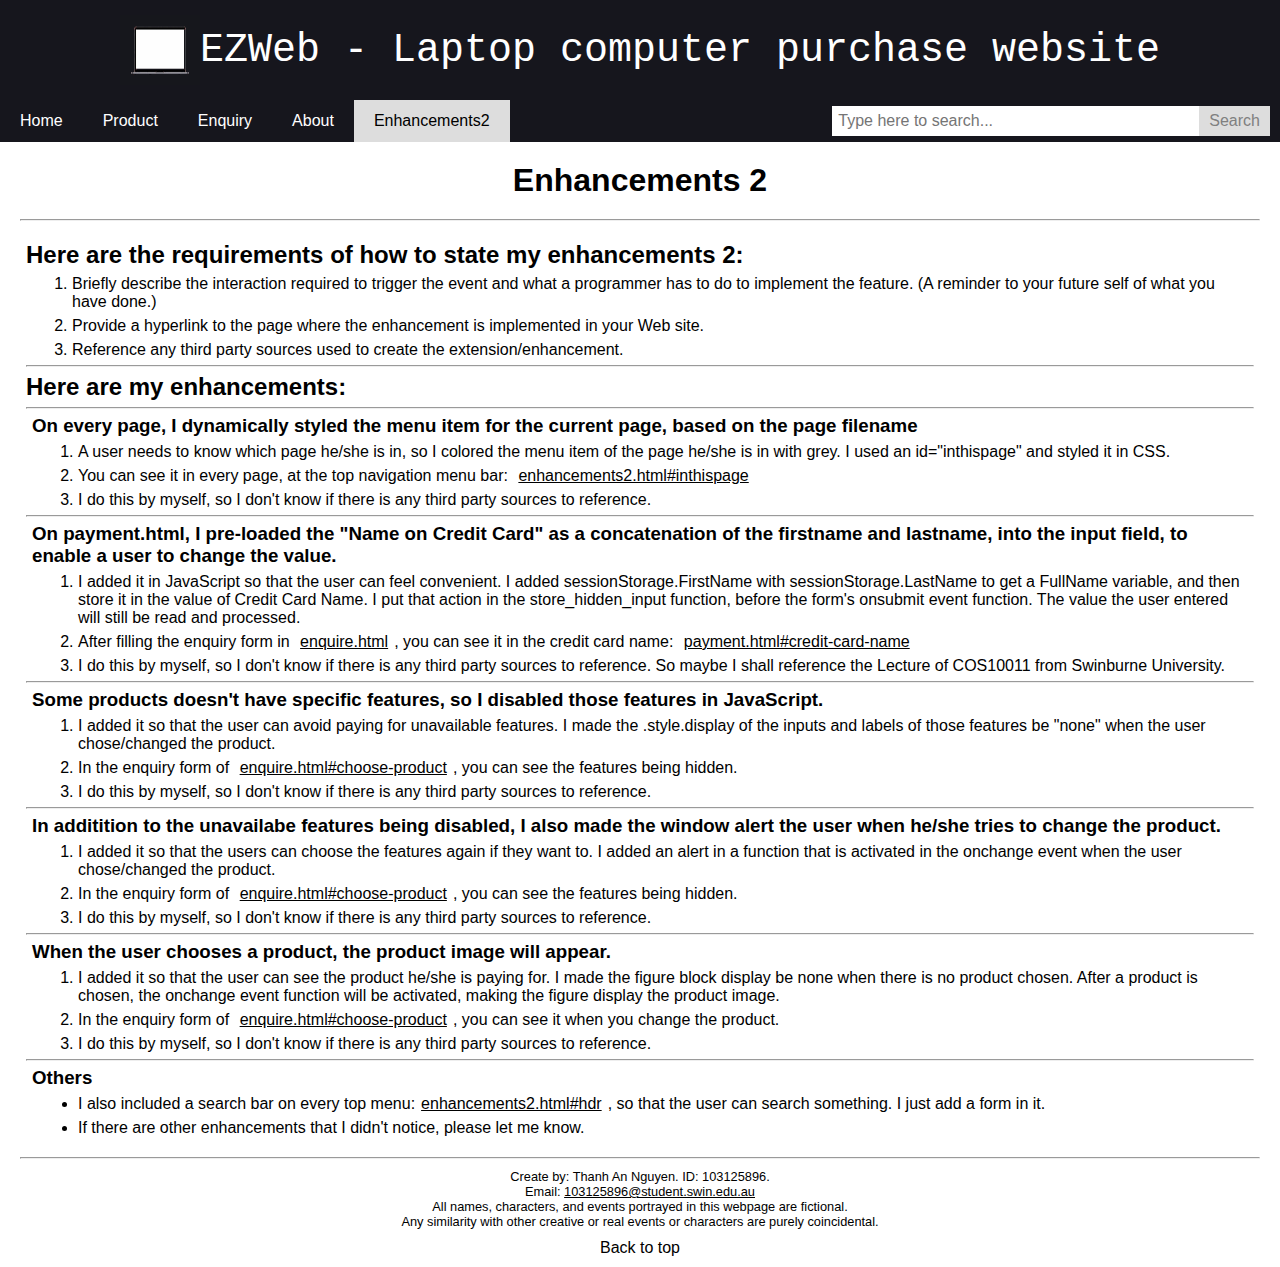
<file: assign2/enhancements2.html>
<!DOCTYPE html>
<html lang="en">
<head>
	<meta charset="utf-8" />
	<meta name="viewport" content="width=device-width, initial-scale=1">
	<meta name="description" content="Assignment 2: Laptop and Computer Purchase Website - Enhancements 1" />
	<meta name="keywords" content="Assignment 2, Laptop, Computer, Purchase, Enhancements, HTML, CSS, Javascript" />
	<meta name="author" content="Thanh An Nguyen" />
	<title>Enhancements 2</title>
	<link rel="stylesheet" href="styles/style.css" />
	<script src="scripts/enhancements.js"></script>
</head>
<body id="enhancements-html">
	<!-- The entire header will link to the Home page -->
	<a href="index.html">
		<!-- The id of the header is "" (none) so that the back to top button will link to the header and the webpage link will not change too much (only a # will appear at the webpage link) -->
		<header class="top" id="hdr">
			<img src="images/logoimg.jpg" alt="Logo" id="logoimg" height="70" width="80">		
			<!--Source: https://media.istockphoto.com/photos/laptop-with-blank-screen-isolated-on-black-background-picture-id1183047088?k=6&m=1183047088&s=612x612&w=0&h=1U0FFG0iIZSWjyF8nTBD0y62Dtk824CjixsLebouF3g=
				Reference: https://www.istockphoto.com/photos/laptop-black-background -->
			<h1>EZWeb - Laptop computer purchase website</h1>
		</header>
	</a>
	<!-- Top Navigation Menu -->
	<nav class="top">
		<!-- This will let the user know which page the user is in (index.html) 
		The markup will be done in the CSS file  -->
		<a href="index.html">Home</a> 
		<a href="product.html">Product</a> 
		<a href="enquire.html">Enquiry</a> 
		<a href="about.html">About</a>
		<a href="enhancements2.html" id="inthispage">Enhancements2</a>
		<!-- This is the search bar form. Since there are no JavaScript, this will link to my lab.html page -->
    	<form action="lab.html">
    		<!-- Search input -->
	    	<input type="text" placeholder="Type here to search..." name="q" size="36">
	    	<!-- Search button -->
	    	<button type="submit" value="Search">Search</button>
    	</form>
	</nav>

	<h1 class="content-header">Enhancements 2</h1>
	<hr />

	<!-- Main block -->
	<main>
		<!-- The requirements -->
		<h2>Here are the requirements of how to state my enhancements 2:</h2>
		<ol class="enhancements-requirements">
			<li>Briefly describe the interaction required to trigger the event and what a programmer has to do to implement the feature. (A reminder to your future self of what you have done.)</li>
			<li>Provide a hyperlink to the page where the enhancement is implemented in your Web site.</li>
			<li>Reference any third party sources used to create the extension/enhancement.</li> 
		</ol>

		<hr />

		<!-- Enhancements -->
		<h2>Here are my enhancements:</h2>

		<!-- Each section displays an enhancement I made, each seperated by an <hr /> -->

		<hr />

		<section>
			<h3>On every page, I dynamically styled the menu item for the current page, based on the page filename</h3>
			<ol>
				<li>A user needs to know which page he/she is in, so I colored the menu item of the page he/she is in with grey. I used an id="inthispage" and styled it in CSS.</li>
				<li>You can see it in every page, at the top navigation menu bar: <a href="enhancements2.html#inthispage">enhancements2.html#inthispage</a></li>
				<li>I do this by myself, so I don't know if there is any third party sources to reference.</li>
			</ol>
		</section>

		<hr />

		<section>
			<h3>On payment.html, I pre-loaded the "Name on Credit Card" as a concatenation of the firstname and lastname, into the input field, to enable a user to change the value.</h3>
			<ol>
				<li>I added it in JavaScript so that the user can feel convenient. I added sessionStorage.FirstName with sessionStorage.LastName to get a FullName variable, and then store it in the value of Credit Card Name. I put that action in the store_hidden_input function, before the form's onsubmit event function. The value the user entered will still be read and processed.</li>
				<li>After filling the enquiry form in <a href="enquire.html">enquire.html</a>, you can see it in the credit card name: <a href="payment.html#credit-card-name">payment.html#credit-card-name</a></li>
				<li>I do this by myself, so I don't know if there is any third party sources to reference. So maybe I shall reference the Lecture of COS10011 from Swinburne University.</li>
			</ol>
		</section>

		<hr />


		<section>
			<h3>Some products doesn't have specific features, so I disabled those features in JavaScript.</h3>
			<ol>
				<li>I added it so that the user can avoid paying for unavailable features. I made the .style.display of the inputs and labels of those features be "none" when the user chose/changed the product.</li>
				<li>In the enquiry form of <a href="enquire.html#choose-product">enquire.html#choose-product</a>, you can see the features being hidden.</li>
				<li>I do this by myself, so I don't know if there is any third party sources to reference.</li>
			</ol>
		</section>

		<hr />

		<section>
			<h3>In additition to the unavailabe features being disabled, I also made the window alert the user when he/she tries to change the product.</h3>
			<ol>
				<li>I added it so that the users can choose the features again if they want to. I added an alert in a function that is activated in the onchange event when the user chose/changed the product.</li>
				<li>In the enquiry form of <a href="enquire.html#choose-product">enquire.html#choose-product</a>, you can see the features being hidden.</li>
				<li>I do this by myself, so I don't know if there is any third party sources to reference.</li>
			</ol>
		</section>

		<hr />


		<section>
			<h3>When the user chooses a product, the product image will appear.</h3>
			<ol>
				<li>I added it so that the user can see the product he/she is paying for. I made the figure block display be none when there is no product chosen. After a product is chosen, the onchange event function will be activated, making the figure display the product image.</li>
				<li>In the enquiry form of <a href="enquire.html#choose-product">enquire.html#choose-product</a>, you can see it when you change the product.</li>
				<li>I do this by myself, so I don't know if there is any third party sources to reference.</li>
			</ol>
		</section>

		<hr />

		<section>
			<h3>Others</h3>
			<ul>
				<li>I also included a search bar on every top menu:<a href="enhancements2.html#hdr">enhancements2.html#hdr</a>, so that the user can search something. I just add a form in it.</li>
				<li>If there are other enhancements that I didn't notice, please let me know.</li>
			</ul>
		</section>

	</main>


  <!-- The footer -->
	<footer>
		<hr />
		<!-- Author (my) information -->
		<p>Create by: Thanh An Nguyen. ID: 103125896.</p>
		<!-- Author email -->
		<p>Email: <a href="mailto:103125896@student.swin.edu.au" class="email">103125896@student.swin.edu.au</a></p>
		<!-- Disclaimer. Reference: -->
		<p>All names, characters, and events portrayed in this webpage are fictional.<br /> 
		Any similarity with other creative or real events or characters are purely coincidental.</p>
		<!-- The back to top button -->
		<a href="#hdr" id="backtotop">Back to top</a>
	</footer>
</body>
</file>
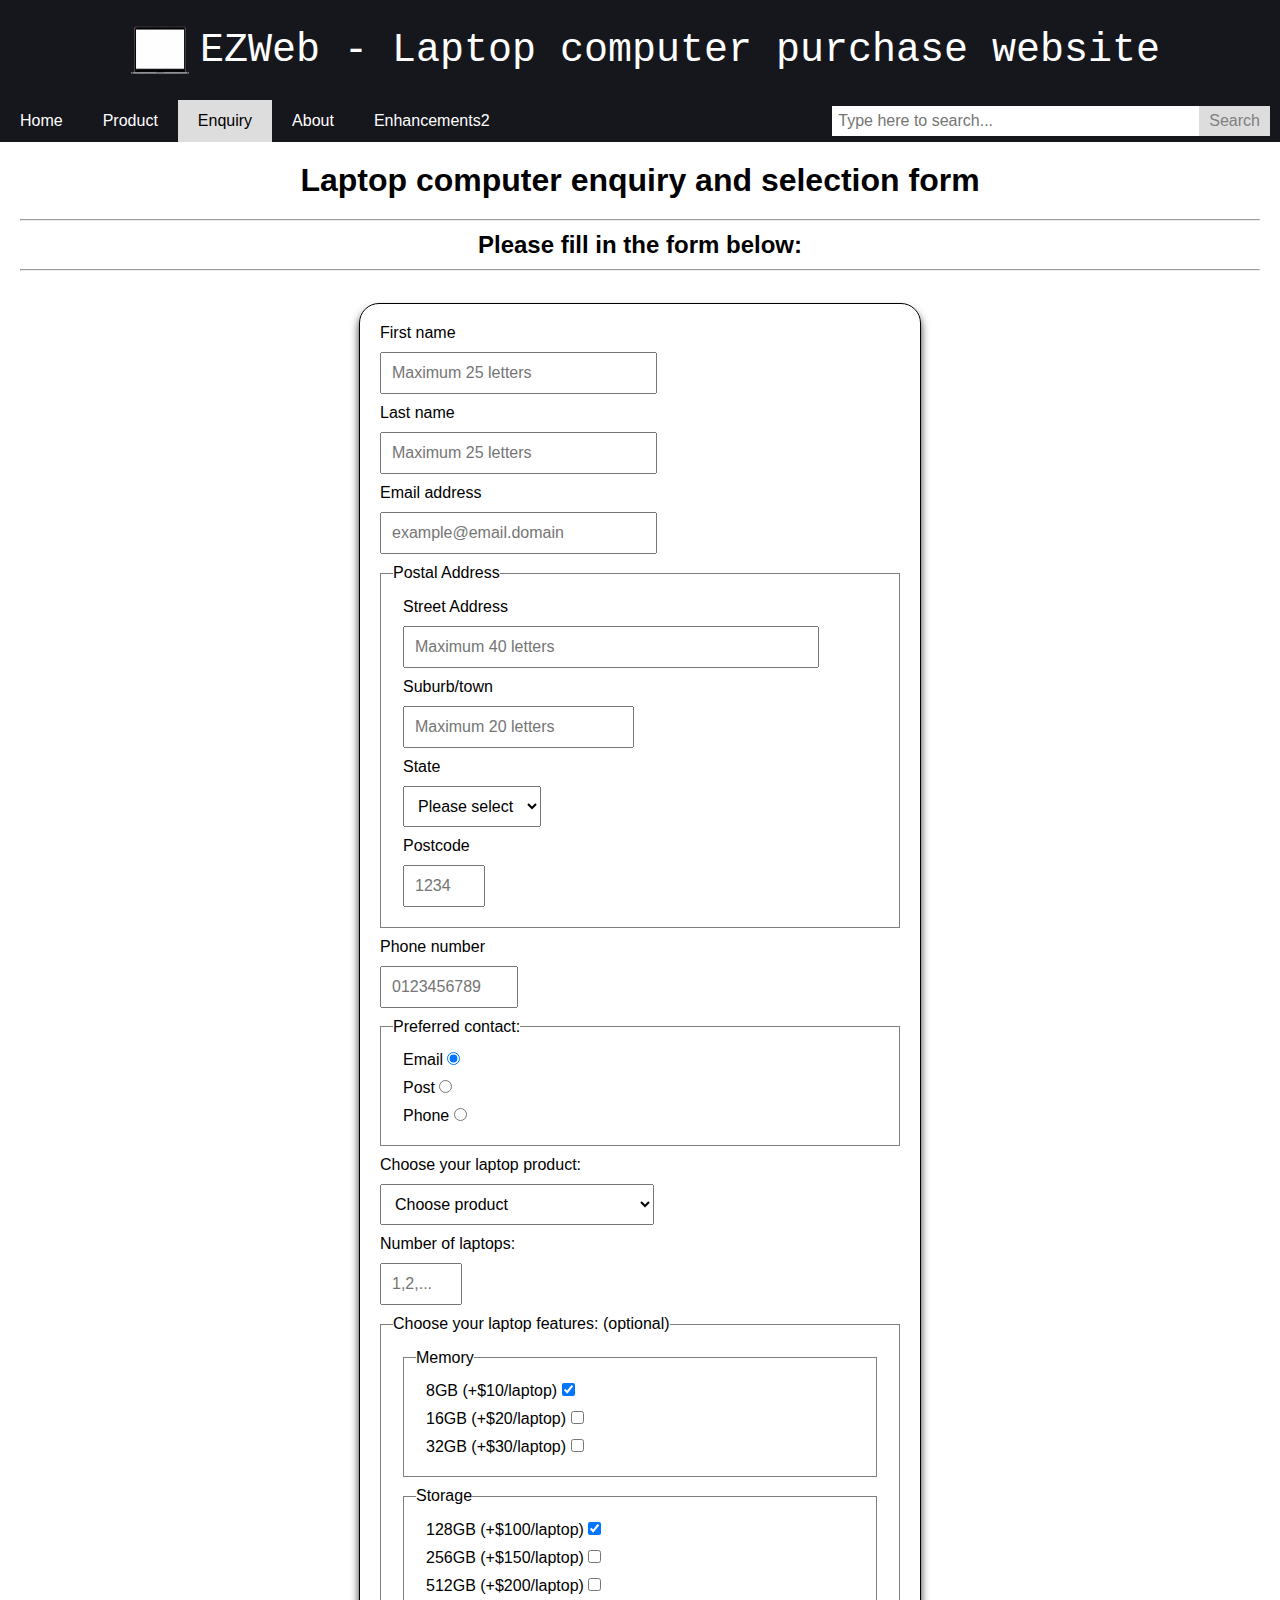
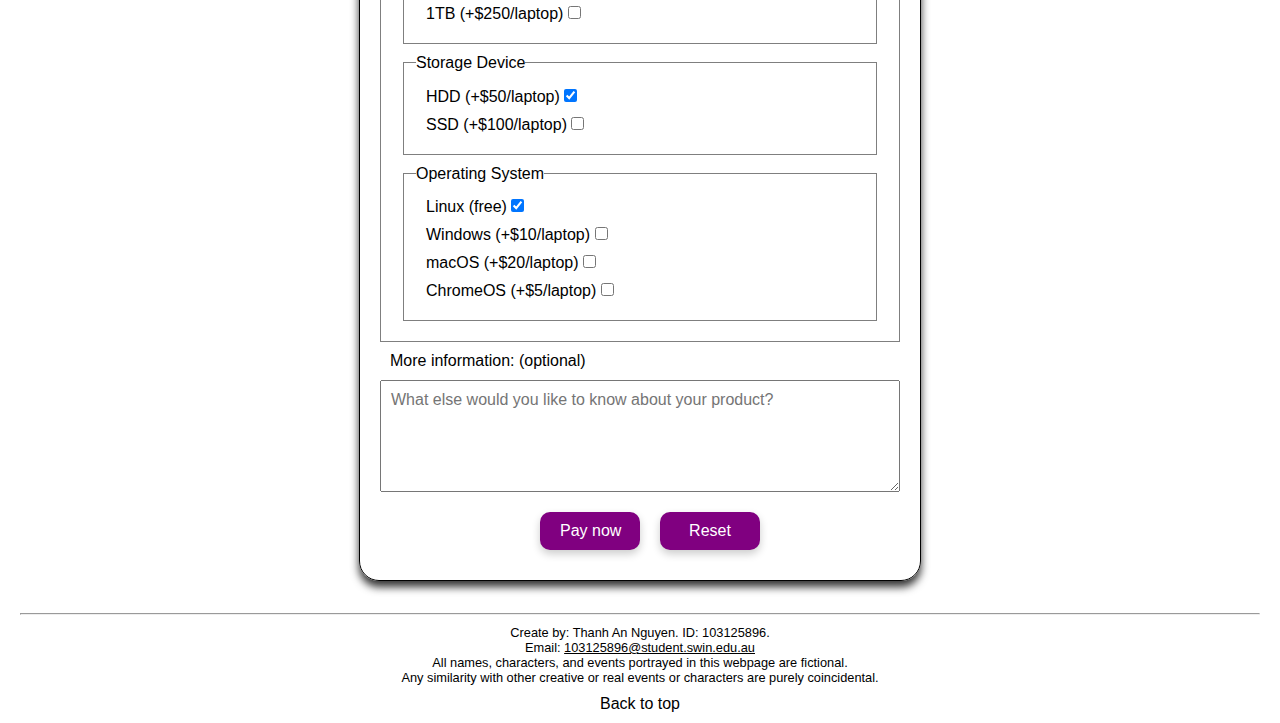
<file: assign2/enquire.html>
<!DOCTYPE html>
<html lang="en">
<head>
	<meta charset="utf-8" />
	<meta name="viewport" content="width=device-width, initial-scale=1">
	<meta name="description" content="Assignment 2: Laptop and Computer Purchase Website - Enquire" />
	<meta name="keywords" content="Assignment 2, Laptop, Computer, Purchase, Enquire, HTML, CSS, Javascript" />
	<meta name="author" content="Thanh An Nguyen" />
	<title>Enquiry and Selection</title>
	<link rel="stylesheet" href="styles/style.css" />
	<script src="scripts/part2.js"></script>
</head>
<body>
	<!-- The entire header will link to the Home page -->
	<a href="index.html">
		<!-- The id of the header is "" (none) so that the back to top button will link to the header and the webpage link will not change too much (only a # will appear at the webpage link) -->
		<header class="top" id="hdr">
			<img src="images/logoimg.jpg" alt="Logo" id="logoimg" height="70" width="80">		
			<!--Source: https://media.istockphoto.com/photos/laptop-with-blank-screen-isolated-on-black-background-picture-id1183047088?k=6&m=1183047088&s=612x612&w=0&h=1U0FFG0iIZSWjyF8nTBD0y62Dtk824CjixsLebouF3g=
				Reference: https://www.istockphoto.com/photos/laptop-black-background -->
			<h1>EZWeb - Laptop computer purchase website</h1>
		</header>
	</a>

	<!-- Top Navigation Menu -->
	<nav class="top">
		<!-- This will let the user know which page the user is in (index.html) 
		The markup will be done in the CSS file  -->
		<a href="index.html">Home</a> 
		<a href="product.html">Product</a> 
		<a href="enquire.html" id="inthispage">Enquiry</a> 
		<a href="about.html">About</a>
		<a href="enhancements2.html">Enhancements2</a>
		<!-- This is the search bar form. Since there are no JavaScript, this will link to my lab.html page -->
    	<form action="lab.html">
    		<!-- Search input -->
	    	<input type="text" placeholder="Type here to search..." name="q" size="36">
	    	<!-- Search button -->
	    	<button type="submit" value="Search">Search</button>
    	</form>
	</nav>

	<h1 class="content-header">Laptop computer enquiry and selection form</h1>
	<hr />

	<h2 id="enquiry-form-header">Please fill in the form below:</h2>
	<hr />

	<!-- Product enquiry form. Linked to the PHP page -->
	<!-- https://mercury.swin.edu.au/it000000/formtest.php -->
	<form method="post" action="payment.html" id="product-enquiry">
		<!-- First name -->
		<label for="first-name">First name</label> 
		<!-- pattern="[A-Za-z]{0,25}" I left this out so that the Error Message can be displayed-->
		<input type="text" name= "first-name" id="first-name" required="required" maxlength="25" size="25" placeholder="Maximum 25 letters" />
		<!-- Last name -->
		<label for="last-name">Last name</label> 
		<!-- pattern="[a-zA-Z\-]{0,25}" I left this out so that the Error Message can be displayed-->
		<input type="text" name= "last-name"  id="last-name"  required="required" maxlength="25" size="25" placeholder="Maximum 25 letters"/>
		<!-- Email address -->
		<label for="email-address">Email address</label>
		<input type="email" name= "email-address"  id="email-address" required="required" size="25" placeholder="example@email.domain" />
		<!-- Address fieldset -->
		<fieldset>
			<legend>Postal Address</legend>
			<label for="street-address">Street Address</label> 
			<input type="text" name= "street-address" id="street-address" maxlength="40" size="40" required="required" placeholder="Maximum 40 letters" />
			<label for="suburb-town">Suburb/town</label> 
			<input type="text" name= "suburb-town" id="suburb-town" maxlength="20" size="20" required="required" placeholder="Maximum 20 letters" />
			<label for="state">State</label> 
			<!--VIC,NSW,QLD,NT,WA,SA,TAS,ACT-->
			<select name="state" id="state" required="required">
				<option value="">Please select</option>		
				<option value="VIC">VIC</option>	
				<option value="NSW">NSW</option>
				<option value="QLD">QLD</option>
				<option value="NT">NT</option>
				<option value="WA">WA</option>
				<option value="SA">SA</option>
				<option value="TAS">TAS</option>
				<option value="ACT">ACT</option>
			</select>
			<label for="postcode">Postcode</label> 
			<!-- pattern="[0-9]{4}" I left this out so that the Error Message can be displayed-->
			<input type="text" name= "postcode"  id="postcode"  maxlength="4" size="4" required="required" placeholder="1234" />
		</fieldset>
		<!-- Phone number. Include placeholder (Most inputs include placeholders) -->
		<label for="phone-number">Phone number</label> 
		<!-- pattern="[0-9]{10}" I left this out so that the Error Message can be displayed-->
		<input type="text" name= "phone-number"  id="phone-number"   maxlength="10" size="10" required="required" placeholder="0123456789" />
		<!-- Preferred contact -->
		<fieldset id="preferred-contact">
			<legend>Preferred contact: </legend>
			<!-- I need to use span so that the label and input will stick together -->
			<div class="tick-box">
				<label for="preferemail" class="tick-box">Email</label> 
				<input type="radio" id="preferemail" class="tick-box" name="preferred-contact" required="required" value="Email" checked="checked"/>
			</div>
			<div class="tick-box">
				<label for="preferpost" class="tick-box">Post</label> 
				<input type="radio" id="preferpost" class="tick-box" name="preferred-contact" required="required" value="Post"/>
			</div>
			<div class="tick-box">
				<label for="preferphone" class="tick-box">Phone</label>
				<input type="radio" id="preferphone" class="tick-box" name="preferred-contact" required="required" value="Phone"/>
			</div>
		</fieldset>		
		<figure id="enquire-product-figure">
			<!-- The product image -->
			<img src="images/applelaptop.jpg" alt="Product picture" width="260" height="163" id="enquire-product-img">
			<figcaption id="enquire-product-figcaption"> </figcaption>
		</figure>
		<!-- Choose the laptop the user wants to enquire -->
		<label for="choose-product">Choose your laptop product: </label>
		<select name="product" id="choose-product" required="required">
			<option value="">Choose product</option>	
			<option value="Apple Surface Pro X ($1,000)">Apple Surface Pro X ($1,000)</option>		
			<option value="IBM ThinkPad IQ 900 ($500)">IBM ThinkPad IQ 900 ($500)</option>
			<option value="Microsoft Macbook Air 20 ($800)">Microsoft Macbook Air 20 ($800)</option>
		</select>
		<!-- Choose number of products -->
		<label for="quantity">Number of laptops:</label> 
		<!-- pattern="[0-9]{1,}" I left this out so that the Error Message can be displayed-->
		<input type="text" name= "quantity"  id="quantity" size="4" placeholder="1,2,..." required="required"/>
		<!-- Choose the features -->
		<fieldset>
			<legend>Choose your laptop features: (optional)</legend>
			<!-- memory -->
			<fieldset id="memory">
				<legend>Memory</legend>
				<!-- I need to use div so that the label and input will stick together on a line -->
				<div class="tick-box">
					<label for="RAM8GB">8GB (+$10/laptop)</label>
					<input type="checkbox" id="RAM8GB" name="memory" value="8GB (+$10)" checked="checked"/>
				</div>
				<div class="tick-box">
					<label for="RAM16GB">16GB (+$20/laptop)</label>
					<input type="checkbox" id="RAM16GB" name="memory" value="16GB (+$20)"/>
				</div>
				<div class="tick-box">
					<label for="RAM32GB">32GB (+$30/laptop)</label>
					<input type="checkbox" id="RAM32GB" name="memory" value="32GB (+$30)"/>
				</div>
			</fieldset>
			<!-- storage -->
			<fieldset id="storage">
				<legend>Storage</legend>
				<div class="tick-box">
					<label for="Storage128GB">128GB (+$100/laptop)</label>
					<input type="checkbox" id="Storage128GB" name="storage" value="128GB (+$100)" checked="checked"/>
				</div>
				<div class="tick-box">
					<label for="Storage256GB">256GB (+$150/laptop)</label>
					<input type="checkbox" id="Storage256GB" name="storage" value="256GB (+$150)"/>
				</div>
				<div class="tick-box">
					<label for="Storage512GB">512GB (+$200/laptop)</label>
					<input type="checkbox" id="Storage512GB" name="storage" value="512GB (+$200)"/>
				</div>
				<div class="tick-box">
					<label for="Storage1TB">1TB (+$250/laptop)</label>
					<input type="checkbox" id="Storage1TB" name="storage" value="1TB (+$250)"/>
				</div>
			</fieldset>
			<!-- storage device -->
			<fieldset id="storage-device">
				<legend>Storage Device</legend>
				<div class="tick-box">
					<label for="StorageHDD">HDD (+$50/laptop)</label>
					<input type="checkbox" id="StorageHDD" name="storage-device" value="HDD (+$50)" checked="checked"/>
				</div>
				<div class="tick-box">
					<label for="StorageSSD">SSD (+$100/laptop)</label>
					<input type="checkbox" id="StorageSSD" name="storage-device" value="SSD (+$100)"/>
				</div>
			</fieldset>
			<!-- operating system -->
			<fieldset id="OS">
				<legend>Operating System</legend>
				<div class="tick-box">
					<label for="OSLinux">Linux (free)</label>
					<input type="checkbox" id="OSLinux" name="OS" value="Linux (free)" checked="checked"/>
				</div>
				<div class="tick-box">
					<label for="OSWindows">Windows (+$10/laptop)</label>
					<input type="checkbox" id="OSWindows" name="OS" value="Windows (+$10)" />
				</div>
				<div class="tick-box">
					<label for="OSmacOS">macOS (+$20/laptop)</label>
					<input type="checkbox" id="OSmacOS" name="OS" value="macOS (+$20)"/>
				</div>
				<div class="tick-box">
					<label for="OSChromeOS">ChromeOS (+$5/laptop)</label>
					<input type="checkbox" id="OSChromeOS" name="OS" value="ChromeOS (+$5)"/>
				</div>
			</fieldset>
		</fieldset>
		<!-- textarea -->
		<div id="enquire-textarea">
			<label for="write-more">More information: (optional)</label>
			<textarea id="write-more" name="write-more" placeholder="What else would you like to know about your product?" rows="5"></textarea>
		</div>
		<!-- the buttons -->
		<div id="enquire-buttons">
			<input type= "submit" value="Pay now"/>
			<input type= "reset" value="Reset"/>
		</div>
	</form>
	
  <!-- The footer -->
	<footer>
		<hr />
		<!-- Author (my) information -->
		<p>Create by: Thanh An Nguyen. ID: 103125896.</p>
		<!-- Author email -->
		<p>Email: <a href="mailto:103125896@student.swin.edu.au" class="email">103125896@student.swin.edu.au</a></p>
		<!-- Disclaimer. Reference: -->
		<p>All names, characters, and events portrayed in this webpage are fictional.<br /> 
		Any similarity with other creative or real events or characters are purely coincidental.</p>
		<!-- The back to top button -->
		<a href="#hdr" id="backtotop">Back to top</a>
	</footer>
</body>
</file>
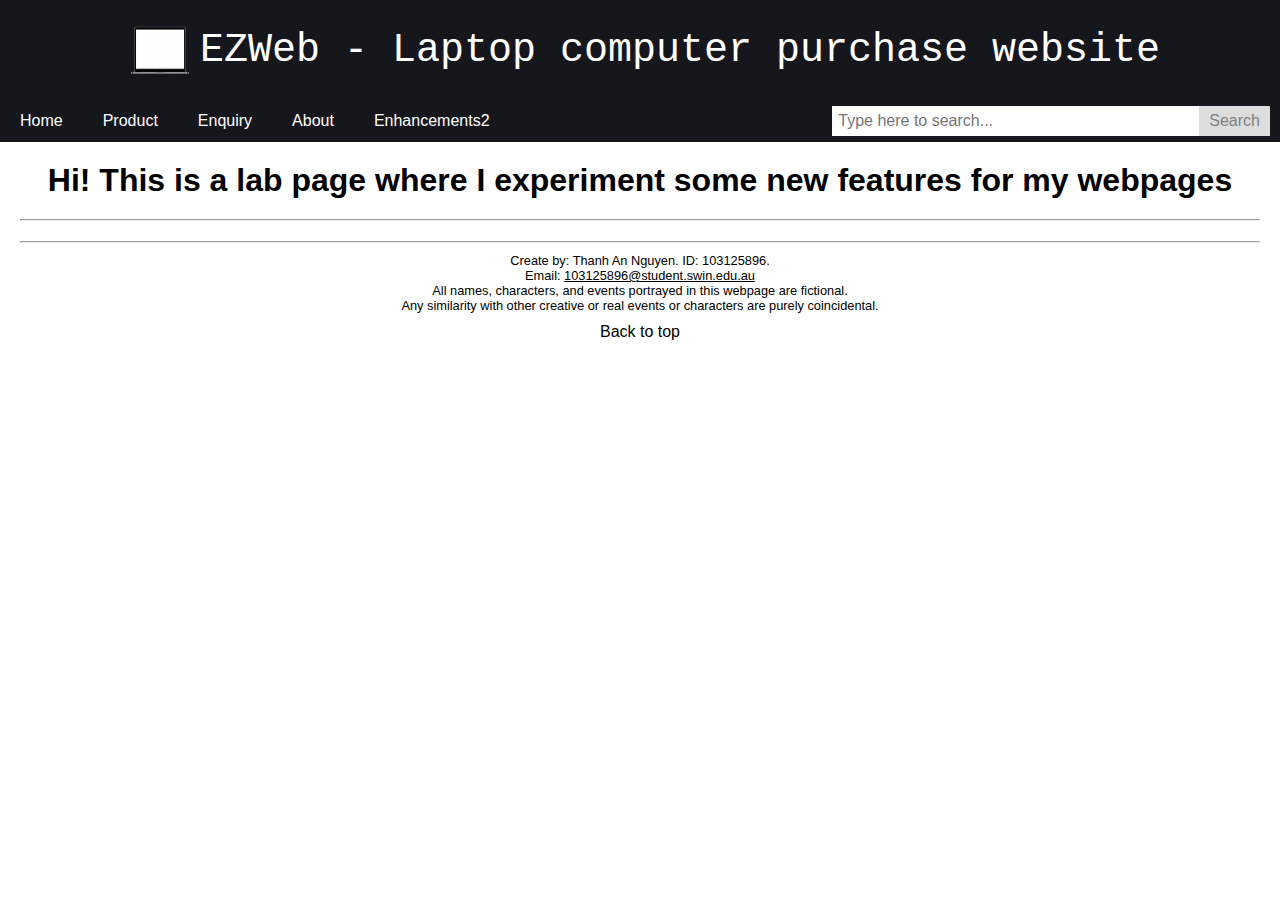
<file: assign2/lab.html>
<!DOCTYPE html>
<html lang="en">
<head>
	<meta charset="utf-8" />
	<meta name="viewport" content="width=device-width, initial-scale=1">
	<meta name="description" content="Assignment 2: Laptop and Computer Purchase Website - Lab" />
	<meta name="keywords" content="Assignment 2, Laptop, Computer, Purchase, Lab, HTML, CSS, Javascript" />
	<meta name="author" content="Thanh An Nguyen" />
	<title>Lab</title>
	<link rel="stylesheet" href="styles/style.css" />
</head>
<body>
	<!-- The entire header will link to the Home page -->
	<a href="index.html">
		<!-- The id of the header is "" (none) so that the back to top button will link to the header and the webpage link will not change too much (only a # will appear at the webpage link) -->
		<header class="top" id="hdr">
			<img src="images/logoimg.jpg" alt="Logo" id="logoimg" height="70" width="80">		
			<!--Source: https://media.istockphoto.com/photos/laptop-with-blank-screen-isolated-on-black-background-picture-id1183047088?k=6&m=1183047088&s=612x612&w=0&h=1U0FFG0iIZSWjyF8nTBD0y62Dtk824CjixsLebouF3g=
				Reference: https://www.istockphoto.com/photos/laptop-black-background -->
			<h1>EZWeb - Laptop computer purchase website</h1>
		</header>
	</a>

	<!-- Top Navigation Menu -->
	<nav class="top">
		<!-- This will let the user know which page the user is in (index.html) 
		The markup will be done in the CSS file  -->
		<a href="index.html">Home</a> 
		<a href="product.html">Product</a> 
		<a href="enquire.html">Enquiry</a> 
		<a href="about.html">About</a>
		<a href="enhancements2.html">Enhancements2</a>
		<!-- This is the search bar form. Since there are no JavaScript, this will link to my lab.html page -->
	    <form action="lab.html">
	    	<!-- Search input -->
		    <input type="text" placeholder="Type here to search..." name="q" size="36">
		    <!-- Search button -->
		    <button type="submit" value="Search">Search</button>
	    </form>
	</nav>

	<h1 class="content-header">Hi! This is a lab page where I experiment some new features for my webpages</h1>
	<hr />

  <!-- The footer -->
	<footer>
		<hr />
		<!-- Author (my) information -->
		<p>Create by: Thanh An Nguyen. ID: 103125896.</p>
		<!-- Author email -->
		<p>Email: <a href="mailto:103125896@student.swin.edu.au" class="email">103125896@student.swin.edu.au</a></p>
		<!-- Disclaimer. Reference: -->
		<p>All names, characters, and events portrayed in this webpage are fictional.<br /> 
		Any similarity with other creative or real events or characters are purely coincidental.</p>
		<!-- The back to top button -->
		<a href="#hdr" id="backtotop">Back to top</a>
	</footer>
</body>
</file>
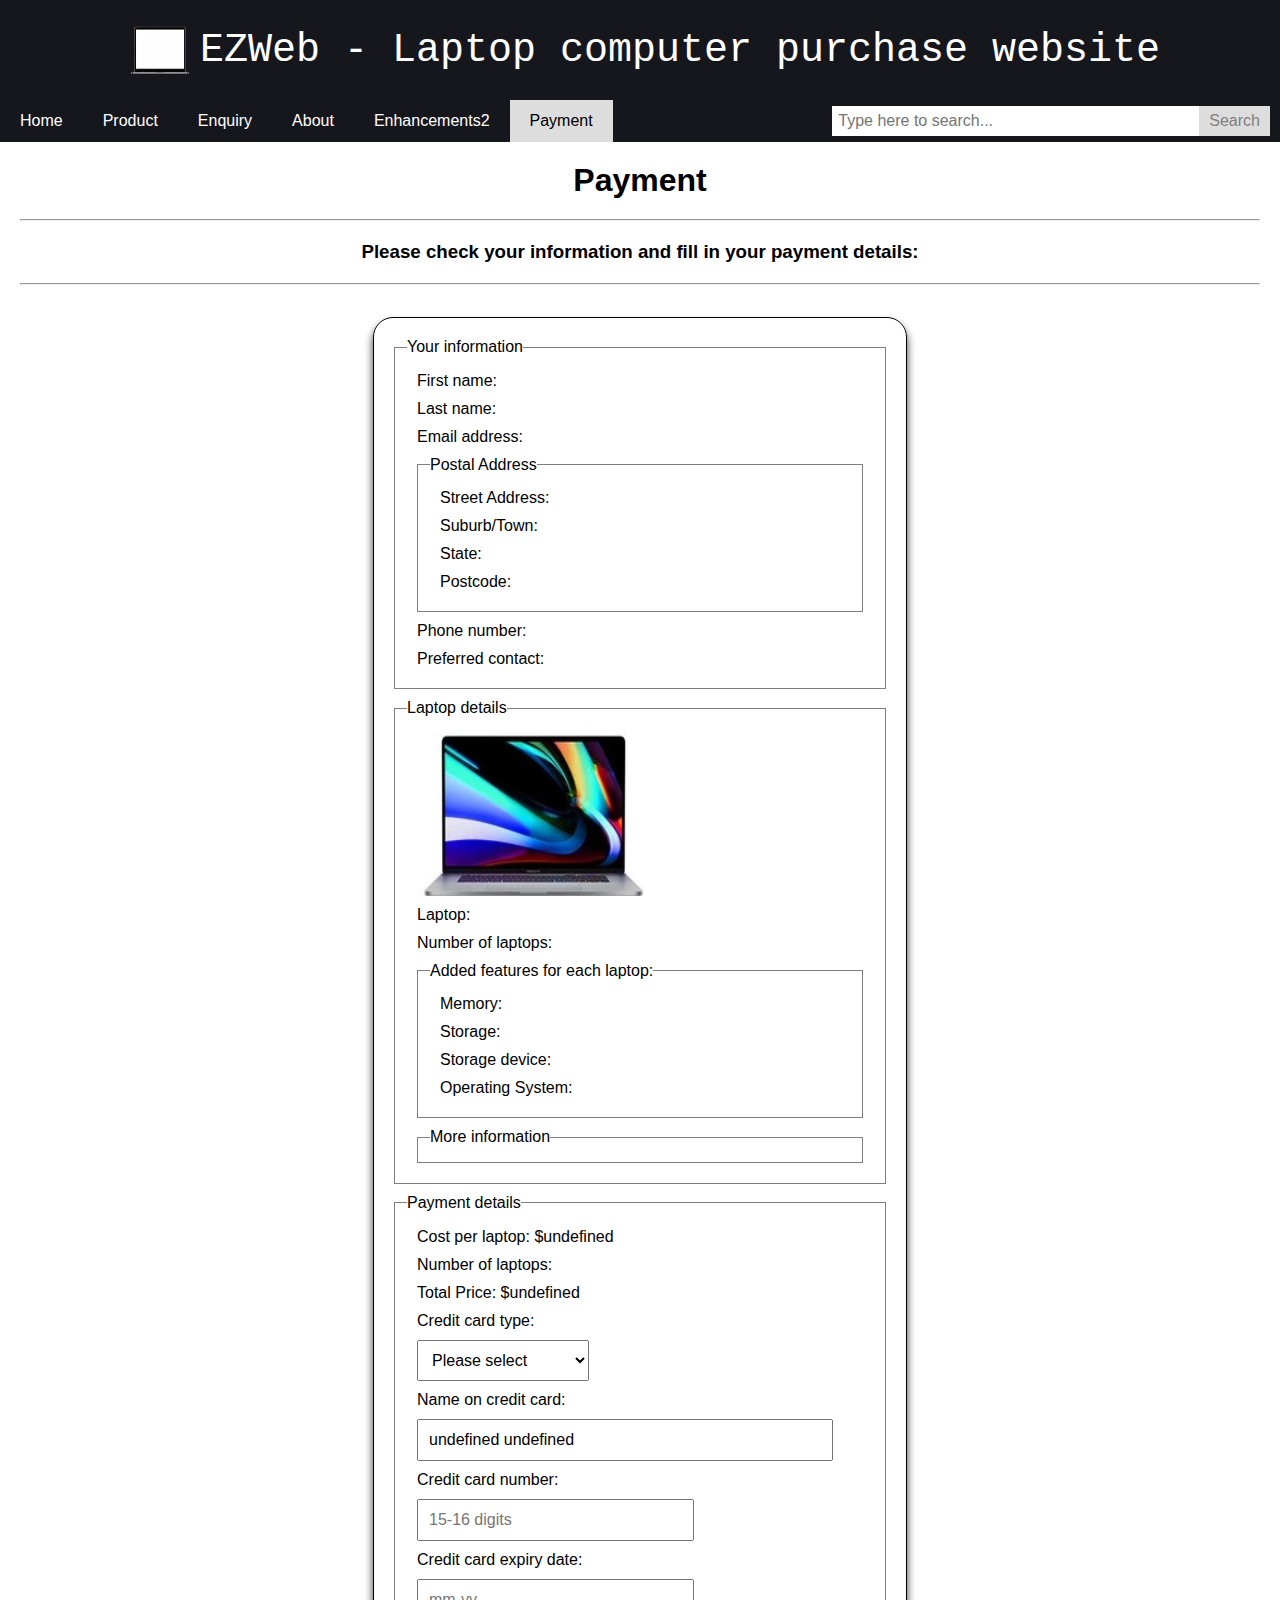
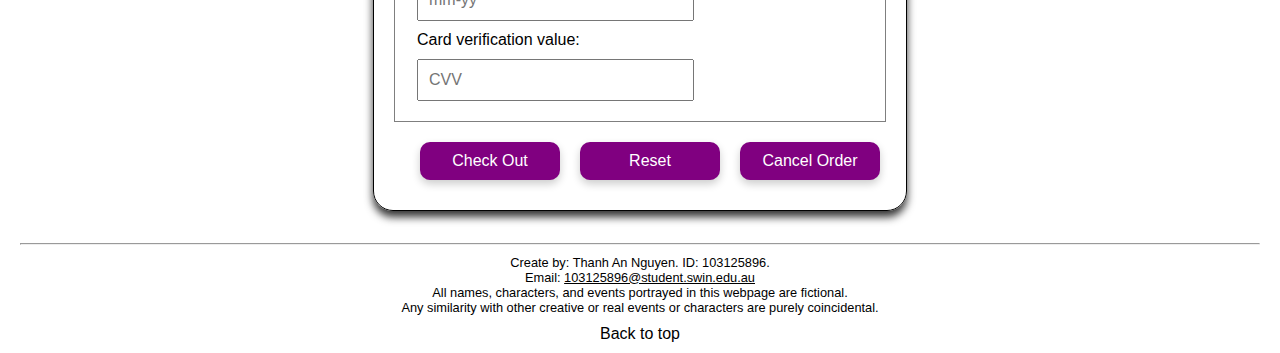
<file: assign2/payment.html>
<!DOCTYPE html>
<html lang="en">
<head>
	<meta charset="utf-8" />
	<meta name="viewport" content="width=device-width, initial-scale=1">
	<meta name="description" content="Assignment 2: Laptop and Computer Purchase Website - Payment" />
	<meta name="keywords" content="Assignment 2, Laptop, Computer, Purchase, Payment, HTML, CSS, Javascript" />
	<meta name="author" content="Thanh An Nguyen" />
	<title>Payment</title>
	<link rel="stylesheet" href="styles/style.css" />
	<script src="scripts/payment.js"></script>
</head>
<body>
	<!-- The entire header will link to the Home page -->
	<a href="index.html">
		<!-- The id of the header is "" (none) so that the back to top button will link to the header and the webpage link will not change too much (only a # will appear at the webpage link) -->
		<header class="top" id="hdr">
			<img src="images/logoimg.jpg" alt="Logo" id="logoimg" height="70" width="80">		
			<!--Source: https://media.istockphoto.com/photos/laptop-with-blank-screen-isolated-on-black-background-picture-id1183047088?k=6&m=1183047088&s=612x612&w=0&h=1U0FFG0iIZSWjyF8nTBD0y62Dtk824CjixsLebouF3g=
				Reference: https://www.istockphoto.com/photos/laptop-black-background -->
			<h1>EZWeb - Laptop computer purchase website</h1>
		</header>
	</a>

	<!-- Top Navigation Menu -->
	<nav class="top">
		<!-- This will let the user know which page the user is in (index.html) 
		The markup will be done in the CSS file  -->
		<a href="index.html">Home</a> 
		<a href="product.html">Product</a> 
		<a href="enquire.html">Enquiry</a> 
		<a href="about.html">About</a>
		<a href="enhancements2.html">Enhancements2</a>
		<a href="payment.html" id="inthispage">Payment</a>
		<!-- This is the search bar form. Since there are no JavaScript, this will link to my lab.html page -->
  	<form action="lab.html">
  		<!-- Search input -->
    	<input type="text" placeholder="Type here to search..." name="q" size="36">
    	<!-- Search button -->
    	<button type="submit" value="Search">Search</button>
  	</form>
	</nav>

	<h1 class="content-header">Payment</h1>
	<hr />

	<h3 class="content-header">Please check your information and fill in your payment details:</h3>
	<hr />

	<!-- Product enquiry form. Linked to the PHP page -->
	<!-- https://mercury.swin.edu.au/it000000/formtest.php -->
	<form method="post" action="https://mercury.swin.edu.au/it000000/formtest.php" id="payment-form">
		<!-- All inputs to be submitted to php -->
		<input type="hidden" id="first-name" name="first-name" />
		<input type="hidden" id="last-name" name="last-name" />
		<input type="hidden" id="email-address" name="email-address" />
		<input type="hidden" id="street-address" name="street-address" />
		<input type="hidden" id="suburb-town" name="suburb-town" />
		<input type="hidden" id="state" name="state" />
		<input type="hidden" id="postcode" name="postcode" />
		<input type="hidden" id="phone-number" name="phone-number" />
		<input type="hidden" id="preferred-contact" name="preferred-contact" />
		<input type="hidden" id="choose-product" name="choose-product" />
		<input type="hidden" id="memory" name="memory" />
		<input type="hidden" id="storage" name="storage" />
		<input type="hidden" id="storage-device" name="storage-device" />
		<input type="hidden" id="OS" name="OS" />
		<input type="hidden" id="write-more" name="write-more" />
		<input type="hidden" id="cost-per-laptop" name="cost-per-laptop"/>
		<input type="hidden" id="quantity" name="quantity" />
		<input type="hidden" id="total-price" name="total-price"/>
		<!-- User information -->
		<fieldset>
			<legend>Your information</legend>
			<!-- First name -->
			<p>First name: <span id="payment-first-name"></span></p> 
			<!-- Last name -->
			<p>Last name: <span id="payment-last-name"></span></p> 
			<!-- Email address -->
			<p>Email address: <span id="payment-email-address"></span></p>
			<!-- Postal Address -->
			<fieldset>
				<legend>Postal Address</legend>
				<!-- Address fieldset -->
				<p>Street Address: <span id="payment-street-address"></span></p> 
				<!-- Address fieldset -->
				<p>Suburb/Town: <span id="payment-suburb-town"></span></p> 
				<!-- Address fieldset -->
				<p>State: <span id="payment-state"></span></p> 
				<!-- Address fieldset -->
				<p>Postcode: <span id="payment-postcode"></span></p> 
			</fieldset>
			<!-- Phone number. Include placeholder (Most inputs include placeholders) -->
			<p>Phone number: <span id="payment-phone-number"></span></p> 
			<!-- Preferred contact -->
			<p>Preferred contact: <span id="payment-preferred-contact"></span></p> 
		</fieldset>
		<!-- Laptop information -->
		<fieldset>
			<legend>Laptop details</legend>
			<figure id="payment-product-figure">
				<!-- The product image -->
				<img src="images/applelaptop.jpg" alt="Product picture" width="260" height="163" id="payment-product-img">
				<figcaption id="payment-product-figcaption"> </figcaption>
			</figure>
			<!-- Choose the laptop the user wants to enquire -->
			<p>Laptop: <span id="payment-choose-product"></span></p>
			<!-- Number of products -->
			<p>Number of laptops: <span id="payment-quantity">0</span></p>
			<!-- Added features -->
			<fieldset>
				<!-- If the user didn't choose anything, there will be a "none" displayed -->
				<legend>Added features for each laptop: </legend>
				<!-- memory -->
				<p>Memory: <span id="payment-memory">none</span></p> 
				<!-- storage -->
				<p>Storage: <span id="payment-storage">none</span></p> 
				<!-- storage device -->
				<p>Storage device: <span id="payment-storage-device">none</span></p> 
				<!-- operating system -->
				<p>Operating System: <span id="payment-OS">none</span></p> 
			</fieldset>
			<!-- more information -->
			<fieldset>
				<legend>More information</legend>
				<!-- If the user didn't write anything, there will be a "none" displayed -->
				<span id="payment-write-more">none</span>
			</fieldset>
		</fieldset>
		<!-- credit card -->
		<fieldset>
			<legend>Payment details</legend>
			<!-- Cost per Laptop -->
			<p>Cost per laptop: $<span id="payment-cost-per-laptop">0</span></p>
			<!-- Number of products -->
			<p>Number of laptops: <span id="payment-quantity-2">0</span></p>
			<!-- Total Price -->
			<p>Total Price: $<span id="payment-total-price">0</span></p> 
			<!-- Credit card type -->
			<label>Credit card type:</label>
			<select name="credit-card-type" id="credit-card-type" required="required">
				<option value="">Please select</option>		
				<option value="Visa">Visa</option>	
				<option value="Mastercard">Mastercard</option>
				<option value="American Express">American Express</option>
			</select>
			<!-- name on credit card -->
			<label for="credit-card-name">Name on credit card:</label>
			<input name="credit-card-name" type="text" id="credit-card-name" placeholder="Maximum 40 characters" maxlength="40" size="40" required="required"/>
			<!-- credit card number -->
			<!-- exactly 15 or 16 digits. 
			Credit card numbers must be checked against the selected card type 
			according to the following rules:
			Visa cards have 16 digits and start with a 4
			MasterCard have 16 digits and start with digits 51 through to 55
			American Express has 15 digits and starts with 34 or 37. -->
			<label for="credit-card-number">Credit card number:</label>
			<input name="credit-card-number" type="text" id="credit-card-number" maxlength="16" size="25" required="required" placeholder="15-16 digits"/>
			<!-- credit card expiry date -->
			<label for="credit-card-expiry-date">Credit card expiry date:</label>
			<input name="credit-card-expiry-date" type="text" id="credit-card-expiry-date" placeholder="mm-yy" required="required" size="25" maxlength="5"/>
			<!-- card verification value -->
			<label for="credit-card-verification-value">Card verification value:</label>
			<input name="credit-card-verification-value" type="text" id="credit-card-verification-value" placeholder="CVV" size="25"/>
		</fieldset>
		<!-- the buttons -->
		<div id="payment-buttons">
			<input type= "submit" id="payment-submit" value="Check Out"/>
			<input type= "reset" value="Reset"/>
			<button type="button" id="payment-cancelButton">Cancel Order</button>
		</div>
		
	</form>
	
  <!-- The footer -->
	<footer>
		<hr />
		<!-- Author (my) information -->
		<p>Create by: Thanh An Nguyen. ID: 103125896.</p>
		<!-- Author email -->
		<p>Email: <a href="mailto:103125896@student.swin.edu.au" class="email">103125896@student.swin.edu.au</a></p>
		<!-- Disclaimer. Reference: -->
		<p>All names, characters, and events portrayed in this webpage are fictional.<br /> 
		Any similarity with other creative or real events or characters are purely coincidental.</p>
		<!-- The back to top button -->
		<a href="#hdr" id="backtotop">Back to top</a>
	</footer>
</body>
</file>
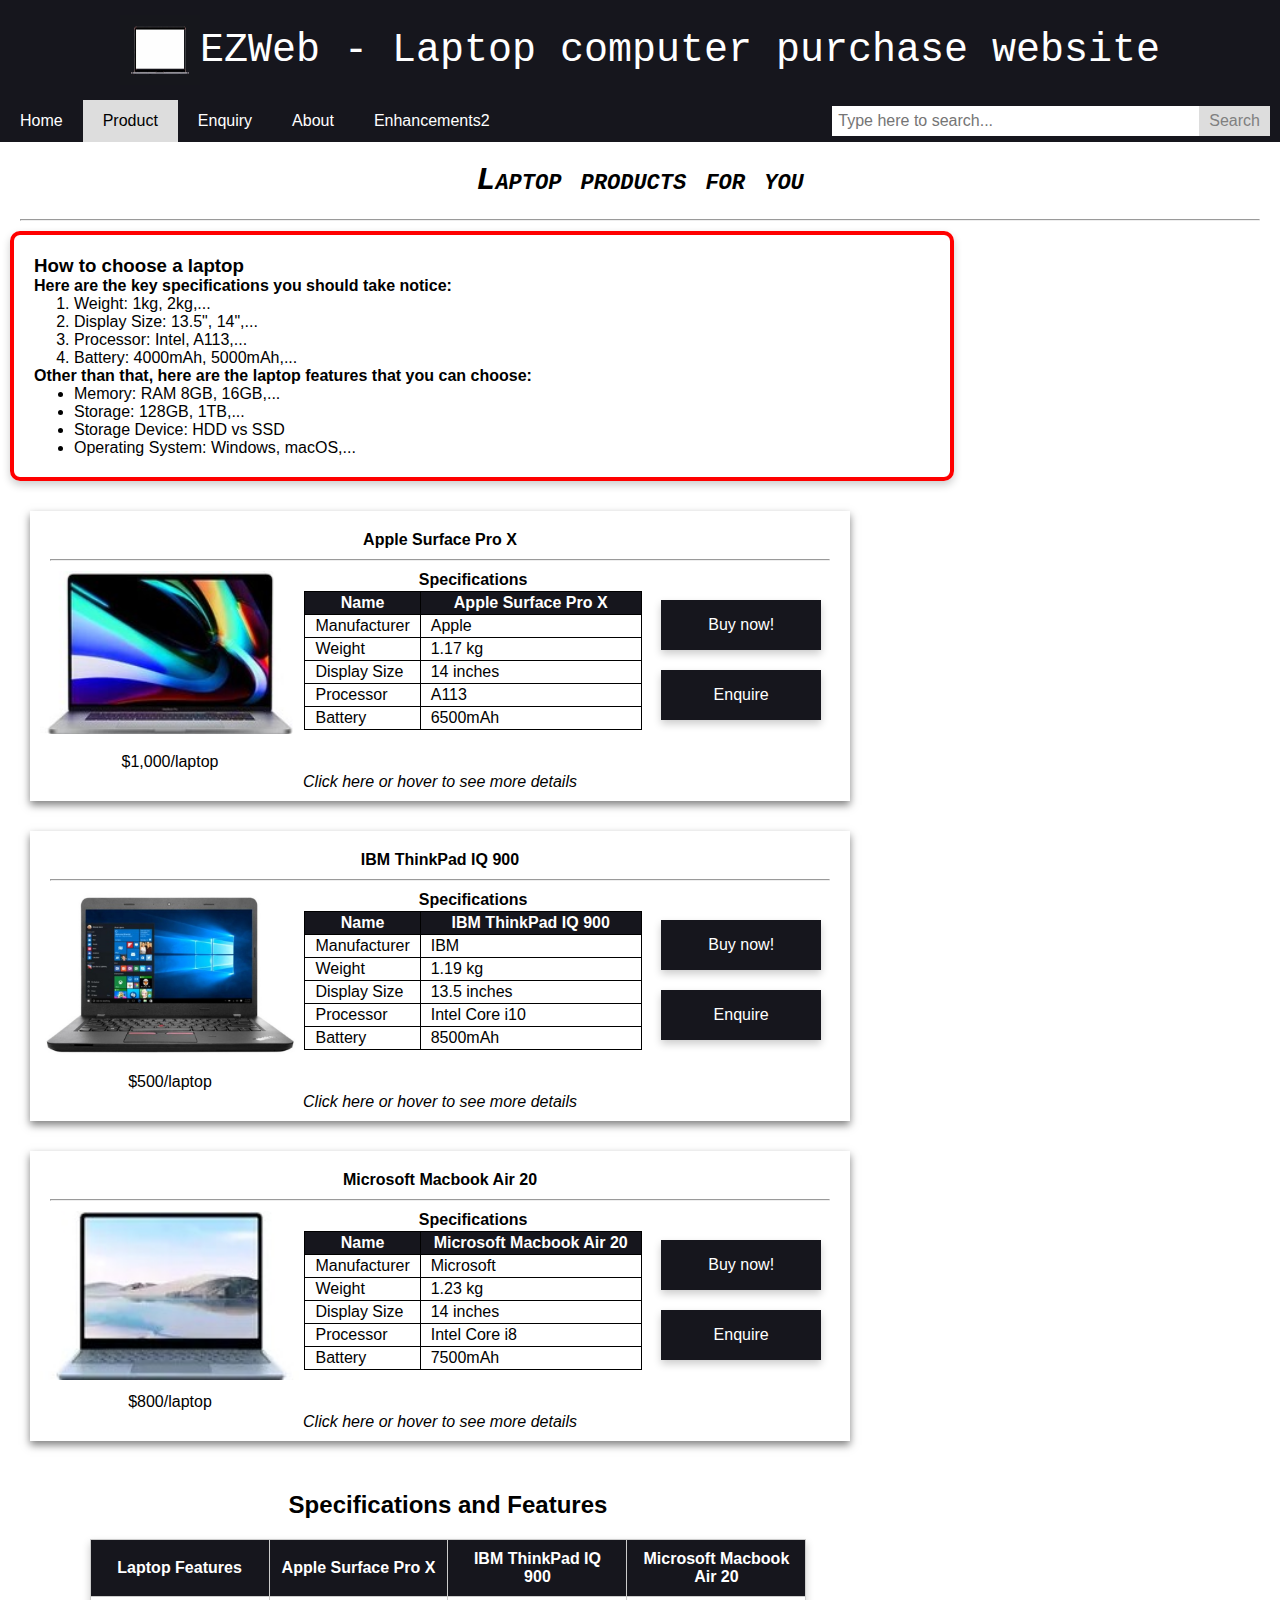
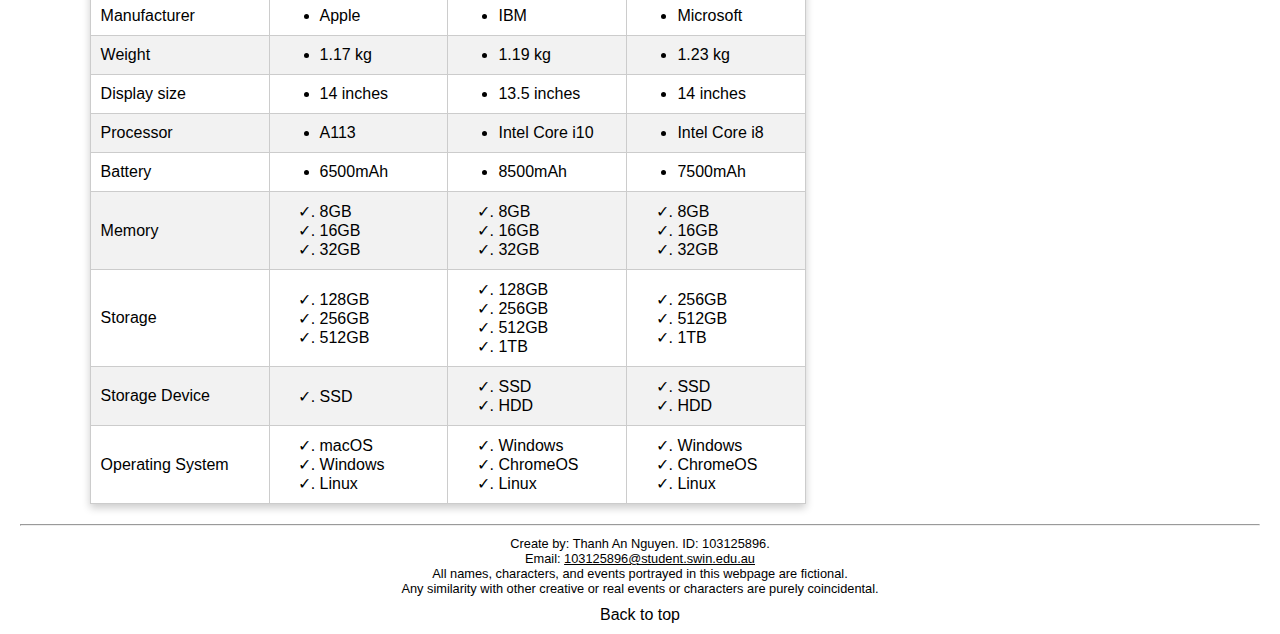
<file: assign2/product.html>
<!DOCTYPE html>
<html lang="en">
<head>
	<meta charset="utf-8" />
	<meta name="viewport" content="width=device-width, initial-scale=1">
	<meta name="description" content="Assignment 2: Laptop and Computer Purchase Website - Product" />
	<meta name="keywords" content="Assignment 2, Laptop, Computer, Purchase, Product, HTML, CSS, Javascript" />
	<meta name="author" content="Thanh An Nguyen" />
	<title>Laptop Products</title>
	<link rel="stylesheet" href="styles/style.css" />
</head>
<body id="product-html">
	<!-- The entire header will link to the Home page -->
	<a href="index.html">
		<!-- The id of the header is "" (none) so that the back to top button will link to the header and the webpage link will not change too much (only a # will appear at the webpage link) -->
		<header class="top" id="hdr">
			<img src="images/logoimg.jpg" alt="Logo" id="logoimg" height="70" width="80">		
			<!--Source: https://media.istockphoto.com/photos/laptop-with-blank-screen-isolated-on-black-background-picture-id1183047088?k=6&m=1183047088&s=612x612&w=0&h=1U0FFG0iIZSWjyF8nTBD0y62Dtk824CjixsLebouF3g=
				Reference: https://www.istockphoto.com/photos/laptop-black-background -->
			<h1>EZWeb - Laptop computer purchase website</h1>
		</header>
	</a>

	<!-- Top Navigation Menu -->
	<nav class="top">
		<!-- This will let the user know which page the user is in (index.html) 
		The markup will be done in the CSS file  -->
		<a href="index.html">Home</a> 
		<a href="product.html" id="inthispage">Product</a> 
		<a href="enquire.html">Enquiry</a> 
		<a href="about.html">About</a>
		<a href="enhancements2.html">Enhancements2</a>
		<!-- This is the search bar form. Since there are no JavaScript, this will link to my lab.html page -->
	    <form action="lab.html">
	    	<!-- Search input -->
		    <input type="text" placeholder="Type here to search..." name="q" size="36">
		    <!-- Search button -->
		    <button type="submit" value="Search">Search</button>
	    </form>
	</nav>

	<!-- This is the h1 header, the content header -->
	<h1 class="content-header">Laptop products for you</h1>
	<hr />

	<!-- The aside part of product.html. This will show the user how to choose a laptop -->
	<aside id="product-aside">
		<!-- The first hierarchically header h3 -->
		<h3>How to choose a laptop</h3>
		<!-- A section -->
		<section>
			<!-- The second hierarchically header h4 -->
			<h4>Here are the key specifications you should take notice:</h4>
			<!-- The ol list -->
			<ol>
				<li>Weight: 1kg, 2kg,...</li>
				<li>Display Size: 13.5", 14",...</li>
				<li>Processor: Intel, A113,...</li>
				<li>Battery: 4000mAh, 5000mAh,...</li>
			</ol>
		</section>
		<!-- Another section -->
		<section>
			<h4>Other than that, here are the laptop features that you can choose:</h4>
			<!-- The ul list -->
			<ul>
				<li>Memory: RAM 8GB, 16GB,...</li>
				<li>Storage: 128GB, 1TB,...</li>
				<li>Storage Device: HDD vs SSD</li>
				<li>Operating System: Windows, macOS,...</li>
			</ul>
		</section>
	</aside>

	<!-- the product cards -->

	<!-- Each product card is a section, so there must be a header in each card
	I checked on the validator, and it warns me that sections must have headers
	So if a block is just a container, I will use div instead of section -->

	<!-- Since I want the user to hover on the product container to see full information (so that the webpage will look fitter), I made a copy of the figure, table, buttons into a new product-info block to make it as the displaying part of the product container. The card is the main part which contains all info about the product. Hovering the container will make the info dissapear and the card appear, but the product-info and the product-figure are so identical the user won't notice.  -->

	<!-- The main part of the webpage - products information -->
	<main>
		<!-- This is a product info container. There are two sections: a product-info and a product-card -->
		<div class="product-container">
			<section class="product-info">
				<h4 class="product-name">Apple Surface Pro X</h4>
				<hr />
				<!-- The product figure -->
				<figure class="product-figure">
					<!-- The product image -->
					<img src="images/applelaptop.jpg" alt="Apple Laptop" width="260" height="163">
					<!-- Source: https://images.fpt.shop/unsafe/fit-in/214x214/filters:quality(90):fill(white)/fptshop.com.vn/Uploads/Originals/2019/11/18/637096956683492064_MBP-16-touch-dd.png 
						Reference: https://fptshop.com.vn/may-tinh-xach-tay
						from: fptshop -->
					<!-- The product name -->
					<figcaption class="product-price">$1,000/laptop</figcaption>
				</figure>
				<!-- The product table of specifications -->
				<table class="product-table-specs">
					<caption><strong>Specifications</strong></caption>
					<thead>
						<tr>
							<th>Name</th>
							<th>Apple Surface Pro X</th>
						</tr>
					</thead>
					<tbody>
						<tr>
							<td>Manufacturer</td>
							<td>Apple</td>
						</tr>
						<tr>
							<td>Weight</td>
							<td>1.17 kg</td>
						</tr>
						<tr>
							<td>Display Size</td>
							<td>14 inches</td>
						</tr>
						<tr>
							<td>Processor</td>
							<td>A113</td>
						</tr>
						<tr>
							<td>Battery</td>
							<td>6500mAh</td>
						</tr>
					</tbody>
				</table>
				<!-- The product buttons -->
				<div class="product-buttons">
					<form action="enquire.html">
						<button type="submit" value="Buy now!">Buy now!</button>
					</form>
					<form action="enquire.html">
						<button type="submit" value="Enquire">Enquire</button>
					</form>
				</div>
				<!-- a placeholer, user can click to see more details -->
				<p><em>Click here or hover to see more details</em></p>
			</section>
			<!-- The product card is also a link to the enquire.html page -->
			<section class="product-card">
				<h4 class="product-name">Apple Surface Pro X</h4>
				<hr />
				<!-- The product figure -->
				<figure class="product-figure">
					<!-- The product image -->
					<img src="images/applelaptop.jpg" alt="Apple Laptop" width="260" height="163">
					<!-- Source: https://images.fpt.shop/unsafe/fit-in/214x214/filters:quality(90):fill(white)/fptshop.com.vn/Uploads/Originals/2019/11/18/637096956683492064_MBP-16-touch-dd.png 
						Reference: https://fptshop.com.vn/may-tinh-xach-tay
						from: fptshop -->
					<!-- The product name -->
					<figcaption class="product-price">$1,000/laptop</figcaption>
				</figure>
				<!-- The product table of specifications -->
				<table class="product-table-specs">
					<caption><strong>Specifications</strong></caption>
					<thead>
						<tr>
							<th>Name</th>
							<th>Apple Surface Pro X</th>
						</tr>
					</thead>
					<tbody>
						<tr>
							<td>Manufacturer</td>
							<td>Apple</td>
						</tr>
						<tr>
							<td>Weight</td>
							<td>1.17 kg</td>
						</tr>
						<tr>
							<td>Display Size</td>
							<td>14 inches</td>
						</tr>
						<tr>
							<td>Processor</td>
							<td>A113</td>
						</tr>
						<tr>
							<td>Battery</td>
							<td>6500mAh</td>
						</tr>
					</tbody>
				</table>
				<!-- The product buttons -->
				<div class="product-buttons">
					<form action="enquire.html">
						<button type="submit" value="Buy now!">Buy now!</button>
					</form>
					<form action="enquire.html">
						<button type="submit" value="Enquire">Enquire</button>
					</form>
				</div>
				<!-- product desription -->
				<section class="product-description">
					<!-- Product description -->
					<h4>Descrpition:</h4>
					<!-- The description is merely based on various wikipedia pages about laptops and phones
					Source: https://en.wikipedia.org/wiki/IPhone_12 -->
					<ul>
						<li>The Apple Surface Pro X is the latest laptop of the Surface Pro laptop computers series, the first and only portable computers series developed by Apple Inc. that supported the revolutionary Windows operating system. It is the twenty-fourth generation of the Surface Pro series, succeeding the Surface Pro W. It is designed, developed and marketed by Apple Inc, and was introduced in March 28th, 2021 at the iconic Apple Work Innovation Square. </li>
						<li>The major upgrades of the Surface Pro X over the Surface Pro W include the addition of A113 Quantum Processor chip, 6G support, the introduction of ColdFusion battery optimization, and an Operating System split screen transition where you can use different operating systems on a split screen. Similar to other Surface Pro laptops, the Surface Pro X supports all versions of macOS and Windows operating system. The laptop can have memory capacities range from 8 GB to 32 GB, and SSD storage up to 512 GB.</li>
					</ul>
				</section>
			</section>
		</div>
		<div class="product-container">
			<section class="product-info">
				<h4 class="product-name">IBM ThinkPad IQ 900</h4>
				<hr />
				<!-- The product info contains the figure and name of the laptop -->
				<!-- The product figure -->
				<figure class="product-figure">
					<img src="images/ibmlaptop.jpg" alt="IBM Laptop" width="260" height="166">
						<!-- Reference: https://dientuphongvu.com/bang-gia-laptop-lenovo-thinkpad-e470i5-7200u4gb-ddr4500gb14-hdwin10_20h10034vn-fpt-phan-phoi-phong-vu.htmljavascript:alert(document.lastModified) -->
					<!-- The product name -->
					<figcaption class="product-price">$500/laptop</figcaption>
				</figure>
				<!-- The product table of specifications -->
				<table class="product-table-specs">
					<caption><strong>Specifications</strong></caption>
					<thead>
						<tr>
							<th>Name</th>
							<th>IBM ThinkPad IQ 900</th>
						</tr>
					</thead>
					<tbody>
						<tr>
							<td>Manufacturer</td>
							<td>IBM</td>
						</tr>
						<tr>
							<td>Weight</td>
							<td>1.19 kg</td>
						</tr>
						<tr>
							<td>Display Size</td>
							<td>13.5 inches</td>
						</tr>
						<tr>
							<td>Processor</td>
							<td>Intel Core i10</td>
						</tr>
						<tr>
							<td>Battery</td>
							<td>8500mAh</td>
						</tr>
					</tbody>
				</table>
				<!-- The product buttons -->
				<div class="product-buttons">
					<form action="enquire.html">
						<button type="submit" value="Buy now!">Buy now!</button>
					</form>
					<form action="enquire.html">
						<button type="submit" value="Enquire">Enquire</button>
					</form>
				</div>
				<!-- placeholder -->
				<p><em>Click here or hover to see more details</em></p>
			</section>
			<section class="product-card">
				<h4 class="product-name">IBM ThinkPad IQ 900</h4>
				<hr />
				<figure class="product-figure">
					<!-- The product figure -->
					<img src="images/ibmlaptop.jpg" alt="IBM Laptop" width="260" height="166">
					<!-- Reference: https://dientuphongvu.com/bang-gia-laptop-lenovo-thinkpad-e470i5-7200u4gb-ddr4500gb14-hdwin10_20h10034vn-fpt-phan-phoi-phong-vu.htmljavascript:alert(document.lastModified) -->
					<!-- The product name -->
					<figcaption class="product-price">$500/laptop</figcaption>
				</figure>
				<!-- The product table of specifications -->
				<table class="product-table-specs">
					<caption><strong>Specifications</strong></caption>
					<thead>
						<tr>
							<th>Name</th>
							<th>IBM ThinkPad IQ 900</th>
						</tr>
					</thead>
					<tbody>
						<tr>
							<td>Manufacturer</td>
							<td>IBM</td>
						</tr>
						<tr>
							<td>Weight</td>
							<td>1.19 kg</td>
						</tr>
						<tr>
							<td>Display Size</td>
							<td>13.5 inches</td>
						</tr>
						<tr>
							<td>Processor</td>
							<td>Intel Core i10</td>
						</tr>
						<tr>
							<td>Battery</td>
							<td>8500mAh</td>
						</tr>
					</tbody>
				</table>
				<!-- The product buttons -->
				<div class="product-buttons">
					<form action="enquire.html">
						<button type="submit" value="Buy now!">Buy now!</button>
					</form>
					<form action="enquire.html">
						<button type="submit" value="Enquire">Enquire</button>
					</form>
				</div>
				<!-- product description -->
				<section class="product-description">
					<!-- Product description -->
					<h4>Description:</h4>
					<ul>
						<li>After reacquiring the successful ThinkPad portable computer line from Lenovo, IBM had further developed newer series of the PC line, and now, IBM has released its first ever series, the IBM ThinkPad IQ, with its first ever laptop, the IQ 900. It is the first ever ThinkPad laptop that has a quantum processing unit, the Intel Core i10, using the latest quantum computing technology developed in a collaboration of Intel, IBM and Google.</li>
						<li>Just like the previous ThinkPad models, the IQ 900 includes the world-class keyboard that everyone loves. It also has the OLED screen with a diagonal of 14 inches. The model currently has versions with RAM capacities range from 8 GB to 32 GB, and storage capacities range from 128 GB to 512GB SSD or 1TB HDD with 256GB SSD.</li>
						<li>As can be seen from the name, all versions will support the newest Windows 10 version that includes a new 900 IQ Cortana Artificial Intelligence system. It will also include 6G support, Carl-Bot security check and ColdFission battery optimization.</li>
					</ul>
				</section>
			</section>
		</div>
		<div class="product-container">
			<section class="product-info">
				<h4 class="product-name">Microsoft Macbook Air 20</h4>
				<hr />
				<figure class="product-figure">
					<!-- The product image -->
					<img src="images/microsoftlaptop.jpg" alt="Microsoft Laptop" width="260" height="169">
					<!-- Reference:
					https://mac24h.vn/ice-bluesurface-laptop-go-12.4-i5-1035g1-8gb-256gb-ssd.html-->
					<!-- The product name -->
					<figcaption class="product-price">$800/laptop</figcaption>
				</figure>
				<!-- The product table of specifications -->
				<table class="product-table-specs">
					<caption><strong>Specifications</strong></caption>
					<thead>
						<tr>
							<th>Name</th>
							<th>Microsoft Macbook Air 20</th>
						</tr>
					</thead>
					<tbody>
						<tr>
							<td>Manufacturer</td>
							<td>Microsoft</td>
						</tr>
						<tr>
							<td>Weight</td>
							<td>1.23 kg</td>
						</tr>
						<tr>
							<td>Display Size</td>
							<td>14 inches</td>
						</tr>
						<tr>
							<td>Processor</td>
							<td>Intel Core i8</td>
						</tr>
						<tr>
							<td>Battery</td>
							<td>7500mAh</td>
						</tr>
					</tbody>
				</table>
				<!-- The product buttons -->
				<div class="product-buttons">
					<form action="enquire.html">
						<button type="submit" value="Buy now!">Buy now!</button>
					</form>
					<form action="enquire.html">
						<button type="submit" value="Enquire">Enquire</button>
					</form>
				</div>
				<!-- placeholder -->
				<p><em>Click here or hover to see more details</em></p>
			</section>
			<section class="product-card">
				<h4 class="product-name">Microsoft Macbook Air 20</h4>
				<hr />
				<figure class="product-figure">
					<!-- The product image -->
					<img src="images/microsoftlaptop.jpg" alt="Microsoft Laptop" width="260" height="169">
					<!-- Reference:
					https://mac24h.vn/ice-bluesurface-laptop-go-12.4-i5-1035g1-8gb-256gb-ssd.html-->
					<!-- The product name -->
					<figcaption class="product-price">$800/laptop</figcaption>
				</figure>
				<!-- The product table of specifications -->
				<table class="product-table-specs">
					<caption><strong>Specifications</strong></caption>
					<thead>
						<tr>
							<th>Name</th>
							<th>Microsoft Macbook Air 20</th>
						</tr>
					</thead>
					<tbody>
						<tr>
							<td>Manufacturer</td>
							<td>Microsoft</td>
						</tr>
						<tr>
							<td>Weight</td>
							<td>1.23 kg</td>
						</tr>
						<tr>
							<td>Display Size</td>
							<td>14 inches</td>
						</tr>
						<tr>
							<td>Processor</td>
							<td>Intel Core i8</td>
						</tr>
						<tr>
							<td>Battery</td>
							<td>7500mAh</td>
						</tr>
					</tbody>
				</table>
				<!-- The product buttons -->
				<div class="product-buttons">
					<form action="enquire.html">
						<button type="submit" value="Buy now!">Buy now!</button>
					</form>
					<form action="enquire.html">
						<button type="submit" value="Enquire">Enquire</button>
					</form>
				</div>
				<!-- product description -->
				<section class="product-description">
					<!-- Product description -->
					<h4>Description:</h4>
					<!-- The description is merely based on various wikipedia pages about laptops and phones
					Source: https://en.wikipedia.org/wiki/IPhone_12 -->
					<ul>
						<li>The Microsoft MacBook Air 20 is a portable computer developed by Microsoft. It is the fifth generation of Microsoft&apos;s infamous MacBook Air family, succeeding the MacBook Air 10, and it is the first ever MacBook computer that supports Chrome OS. It is designed, developed and marketed by Microsoft Inc., and was introduced in March 28th, 2021 at the iconic Microsoft Golden Gate Hall.</li>
						<li>The major upgrades of the MacBook Air 20 over its predecessors include the addition of a thin 14 inches Graphene OLED screen. It also provides 6G support, Carl-Bot security check, and an Operating System split screen transition where you can use different operating systems on a split screen. Similar to other MacBook Air laptop models, the MacBook Air 20 supports all versions of Windows operating system. Macbook Air 20 currently support memory capacity ranges from 8 GB to 32 GB, and SSD storage up to 1 TB.</li>
					</ul>
				</section>
			</section>
		</div>

		<!-- The products spectfications and features big table -->
		<table id="product-table">
			<!-- Caption is an h2 header -->
			<caption>
				<h2>Specifications and Features</h2>
			</caption>
			<thead>
				<tr>
					<th>Laptop Features</th>
					<th>Apple Surface Pro X</th>
					<th>IBM ThinkPad IQ 900</th>
					<th>Microsoft Macbook Air 20</th>
				</tr>
			</thead>
			<tbody>
				<!-- The table cells include a list of specifications and features of the laptops that the user can choose -->
				<tr>
					<td>Manufacturer</td>
					<td>
						<ul>
							<li>Apple</li>
						</ul>
					</td>
					<td>
						<ul>
							<li>IBM</li>
						</ul>
					</td>
					<td>
						<ul>
							<li>Microsoft</li>
						</ul>
					</td>
				</tr>
				<tr>
					<td>Weight</td>
					<td>
						<ul>
							<li>1.17 kg</li>
						</ul>
					</td>
					<td>
						<ul>
							<li>1.19 kg</li>
						</ul>
					</td>
					<td>
						<ul>
							<li>1.23 kg</li>
						</ul>
					</td>
				</tr>
				<tr>
					<td>Display size</td>
					<td>
						<ul>
							<li>14 inches</li>
						</ul>
					</td>
					<td>
						<ul>
							<li>13.5 inches</li>
						</ul>
					</td>
					<td>
						<ul>
							<li>14 inches</li>
						</ul>
					</td>
				</tr>
				<tr>
					<td>Processor</td>
					<td>
						<ul>
							<li>A113</li>
						</ul>
					</td>
					<td>
						<ul>
							<li>Intel Core i10</li>
						</ul>
					</td>
					<td>
						<ul>
							<li>Intel Core i8</li>
						</ul>
					</td>
				</tr>
				<tr>
					<td>Battery</td>
					<td>
						<ul>
							<li>6500mAh</li>
						</ul>
					</td>
					<td>
						<ul>
							<li>8500mAh</li>
						</ul>
					</td>
					<td>
						<ul>
							<li>7500mAh</li>
						</ul>
					</td>
				</tr>
				<tr>
					<td>Memory</td>
					<td>
						<ul>
							<li>8GB</li>
							<li>16GB</li>
							<li>32GB</li>
						</ul>
					</td>
					<td>
						<ul>
							<li>8GB</li>
							<li>16GB</li>
							<li>32GB</li>
						</ul>
					</td>
					<td>
						<ul>
							<li>8GB</li>
							<li>16GB</li>
							<li>32GB</li>
						</ul>
					</td>
				</tr>
				<tr>
					<td>Storage</td>
					<td>
						<ul>
							<li>128GB</li>
							<li>256GB</li>
							<li>512GB</li>
						</ul>
					</td>
					<td>
						<ul>
							<li>128GB</li>
							<li>256GB</li>
							<li>512GB</li>
							<li>1TB</li>
						</ul>
					</td>
					<td>
						<ul>
							<li>256GB</li>
							<li>512GB</li>
							<li>1TB</li>
						</ul>
					</td>
				</tr>
				<tr>
					<td>Storage Device</td>
					<td>
						<ul>
							<li>SSD</li>
						</ul>
					</td>
					<td>
						<ul>
							<li>SSD</li>
							<li>HDD</li>
						</ul>
					</td>
					<td>
						<ul>
							<li>SSD</li>
							<li>HDD</li>
						</ul>
					</td>
				</tr>
				<tr>
					<td>Operating System</td>
					<td>
						<ul>
							<li>macOS</li>
							<li>Windows</li>
							<li>Linux</li>
						</ul>
					</td>
					<td>
						<ul>
							<li>Windows</li>
							<li>ChromeOS</li>
							<li>Linux</li>
						</ul>
					</td>
					<td>
						<ul>
							<li>Windows</li>
							<li>ChromeOS</li>
							<li>Linux</li>
						</ul>
					</td>
				</tr>
			</tbody>
		</table>
	</main>

  <!-- The footer -->
	<footer>
		<hr />
		<!-- Author (my) information -->
		<p>Create by: Thanh An Nguyen. ID: 103125896.</p>
		<!-- Author email -->
		<p>Email: <a href="mailto:103125896@student.swin.edu.au" class="email">103125896@student.swin.edu.au</a></p>
		<!-- Disclaimer. Reference: -->
		<p>All names, characters, and events portrayed in this webpage are fictional.<br /> 
		Any similarity with other creative or real events or characters are purely coincidental.</p>
		<!-- The back to top button -->
		<a href="#hdr" id="backtotop">Back to top</a>
	</footer>
</body>
</file>
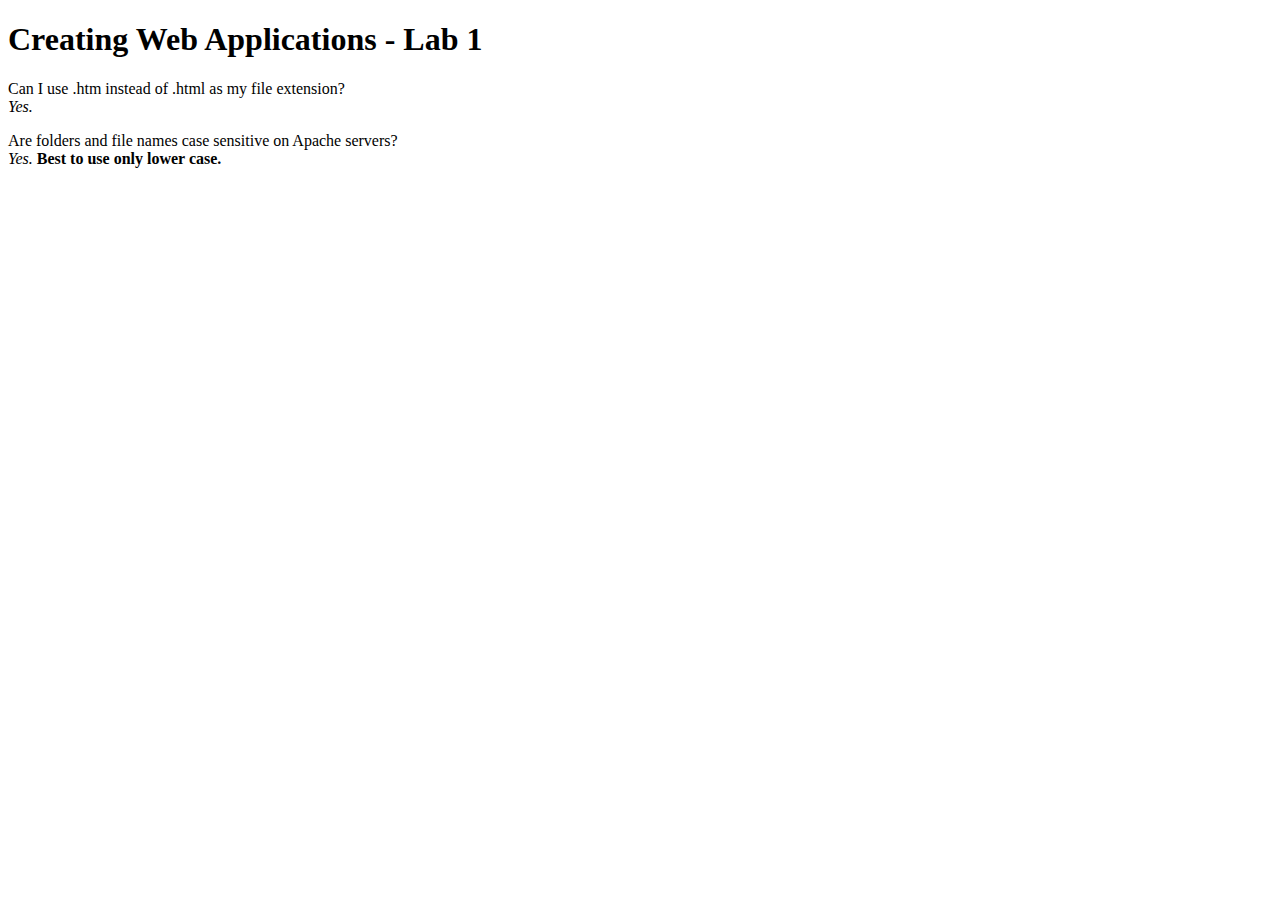
<file: lab01/myhtml.html>
<!DOCTYPE html>
<html lang="en">
<head>
	<meta charset="utf-8" />
	<meta name="description" content="Creating Web Applications" />
	<meta name="keywords" content="HTML, CSS, Javascript" />
	<meta name="author" content="Nguyen Thanh An" />
	<title>My first HTML5 webpage</title>
</head>
<body>
	<!--First HTML5 Example-->
	<h1>Creating Web Applications - Lab 1</h1>
	<p>Can I use .htm instead of .html as my file extension? <br />
		<em>Yes.</em></p>
	<p>Are folders and file names case sensitive on Apache servers?<br />
		<em>Yes.</em> <strong>Best to use only lower case. </strong></p>
</body>
</html>
</file>
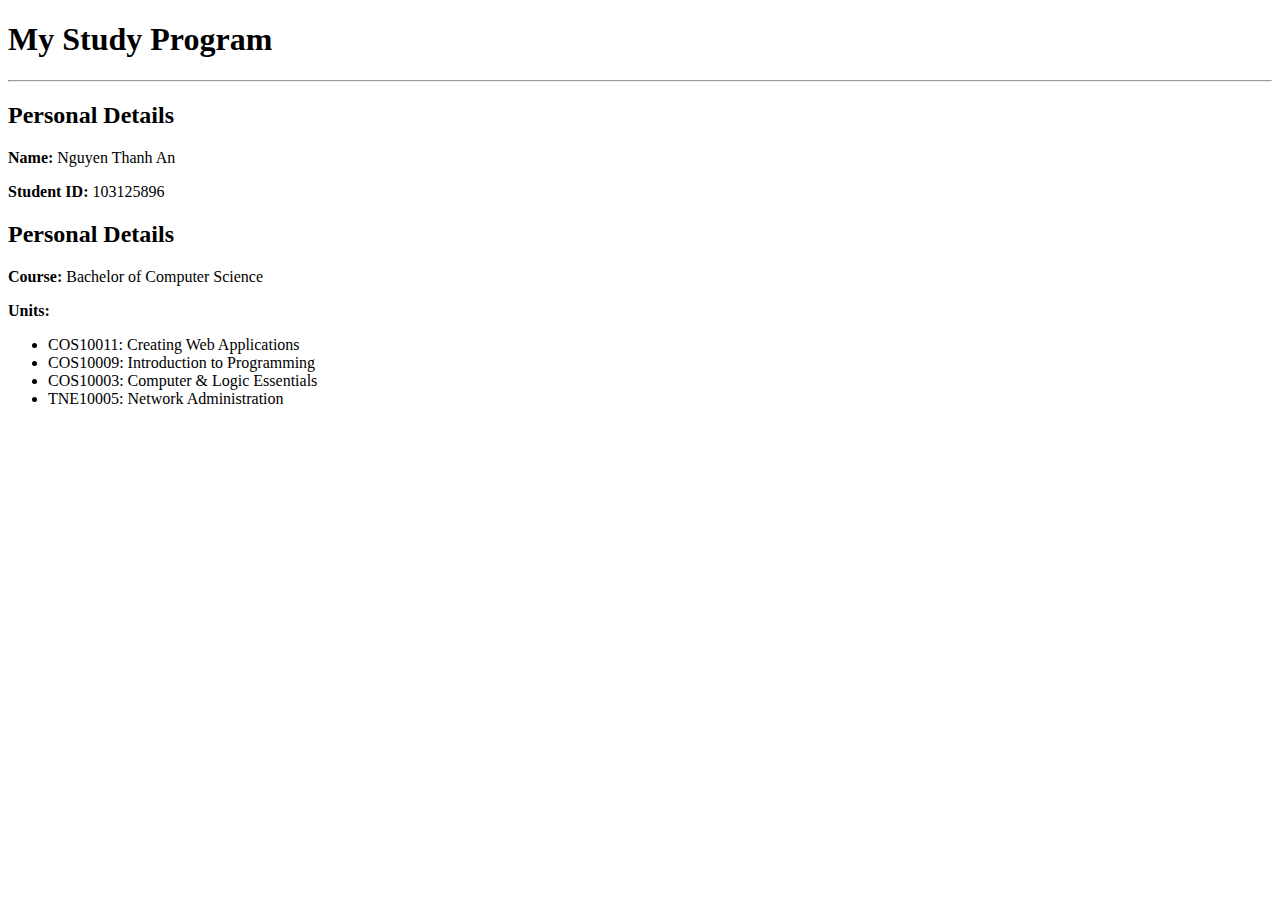
<file: lab01/mystudy.html>
<!DOCTYPE html>
<html lang="en">
<head>
	<meta charset="utf-8" />
	<meta name="description" content="My Study program HTML" />
	<meta name="keywords" content="HTML, CSS, Javascript, My Study, Task 3" />
	<meta name="author" content="Nguyen Thanh An" />
	<title>My Study Programme</title>
</head>
<body>
	<h1>My Study Program</h1>
	<hr />
	<h2>Personal Details</h2>
	<p><strong>Name:</strong> Nguyen Thanh An</p>
	<p><strong>Student ID:</strong> 103125896</p>
	<h2>Personal Details</h2>
	<p><strong>Course:</strong> Bachelor of Computer Science</p>
	<p><strong>Units:</strong></p>
	<ul>
  		<li>COS10011: Creating Web Applications</li>
  		<li>COS10009: Introduction to Programming</li>
  		<li>COS10003: Computer &amp; Logic Essentials</li>
  		<li>TNE10005: Network Administration</li>
	</ul>
</body>
</html>
</file>
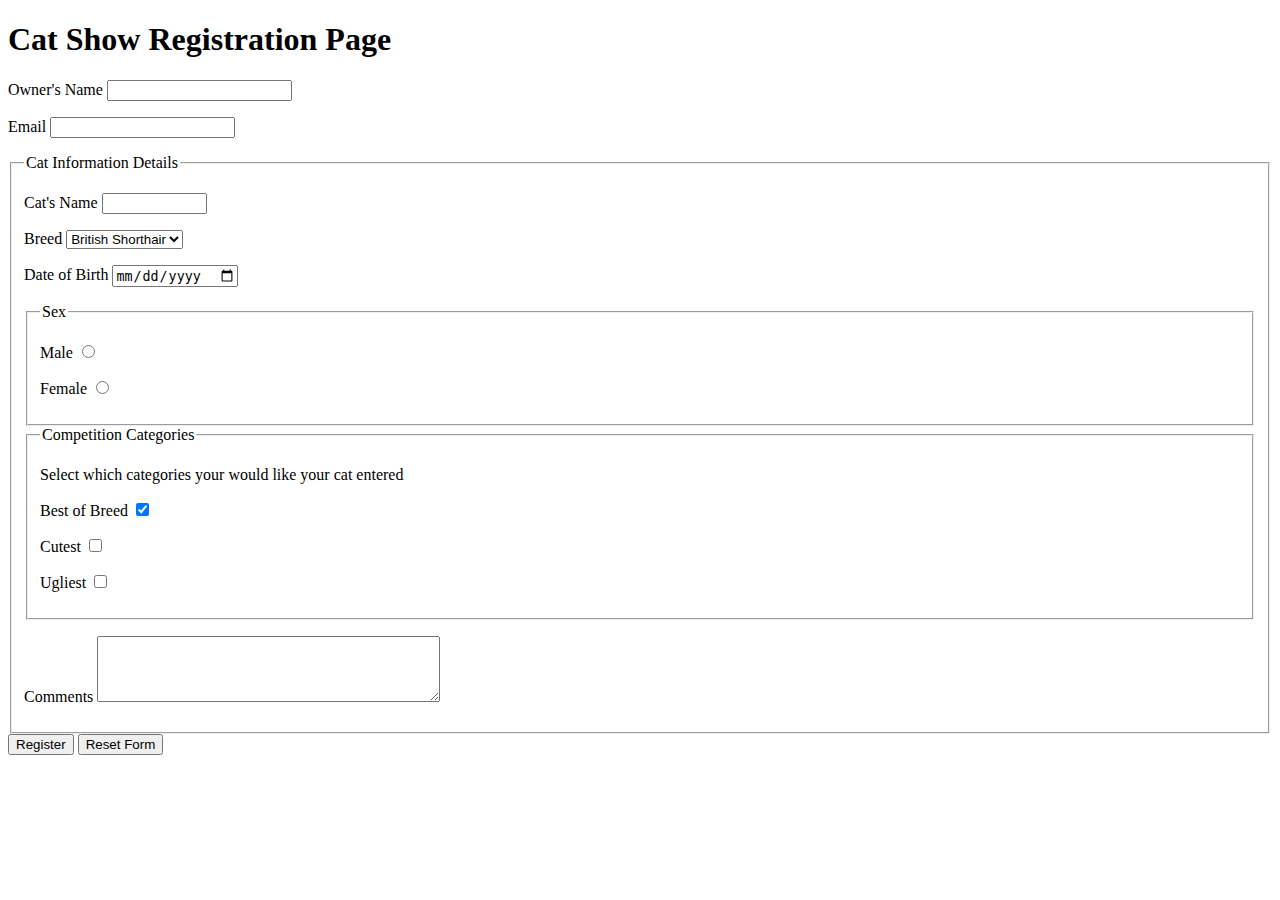
<file: lab02/example_form.html>
<!DOCTYPE html>
<html>
<head>
  <meta charset="utf-8" />
  <meta name="description" content="Demonstrates some basic HTML form elements" />
  <meta name="keywords" content="HTML, Form, tags" />
  <meta name="author" content="A Lecturer"  />
  <title>Lecture 3 - HTML Form</title>
</head>
<body>
<h1>Cat Show Registration Page</h1>

<form method="post" action="http://mercury.swin.edu.au/it000000/formtest.php">
	<!--Note we have to use a special escape character to print an apostrophe on the Web page -->
	<p><label for="owner">Owner&apos;s Name</label> 
		<input type="text" name= "owner" id="owner" required="required"/>
	</p>
	<p><label for="email">Email</label> 
		<!--Use an HTML5 email control -->
      <input type="email" name= "email" id="email" required="required"/>
	</p>
	<fieldset>
		<legend>Cat Information Details</legend>
		<p><label for="catname">Cat&apos;s Name</label> 
			<input type="text" name= "catname" id="catname" maxlength="20" size="10" required="required"/>
		</p>
		<p><label for="breed">Breed</label> 
			<select name="breed" id="breed">
				<option value="british">British Shorthair</option>			
				<option value="burmese">Burmese</option>
				<option value="manx">Manx</option>
				<option value="ragdoll">Ragdoll</option>
				<option value="russian">Russian Blue</option>
				<option value="siamese">Siamese</option>
				<option value="other">Other</option>
			</select>
		</p>
		<p><label for="dob">Date of Birth</label> 
			<input type="date" name= "dob" id="dob" placeholder="dd-mm-yyyy" maxlength="10" size="10"/>
		</p>
		<fieldset>
			<legend>Sex</legend>
			<p><label for="male">Male</label> 
				<input type="radio" id="male" name="sex" value="male"/>
			</p>
			<p><label for="female">Female</label> 
				<input type="radio" id="female" name="sex" value="female"/>
			</p>
		</fieldset>
		<fieldset>
			<legend>Competition Categories</legend>
			<p>Select which categories your would like your cat entered</p>
			<p><label for="bb">Best of Breed</label> 
				<input type="checkbox" id="bb" name="category[]" value="best" checked="checked"/>
			</p>
			<p><label for="cute">Cutest</label> 
				<input type="checkbox" id="cute" name="category[]" value="cute"/>
			</p>
			<p><label for="ugly">Ugliest</label> 
				<input type="checkbox" id="ugly" name="category[]" value="ugly"/>
			</p>
		</fieldset>
		<p><label for="comments">Comments</label>
			<textarea id="comments" name="comments" rows="4" cols="40"></textarea>
		</p>
	</fieldset>
	  
	<input type= "submit" value="Register"/>
	<input type= "reset" value="Reset Form"/>
</form>
</body>
</html>
</file>
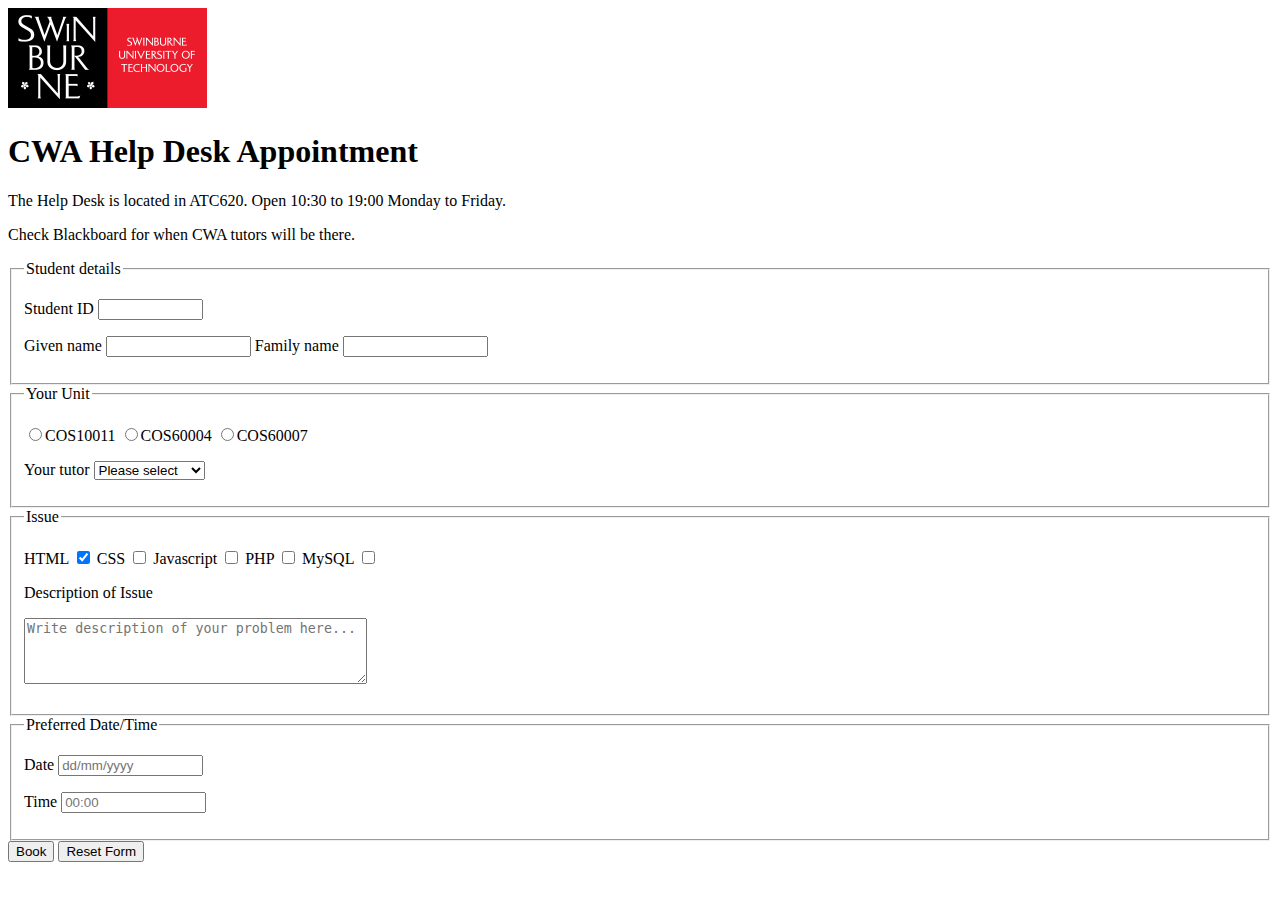
<file: lab02/helpdesk.html>
<!DOCTYPE html>
<html lang="en">
<head>
	<meta charset="utf-8" >
	<meta name="description" content="Demonstrates some basic HTML form elements" />
	<meta name="keywords" content="HTML, Form, tags, Lab02, Task 3" />
	<meta name="author" content="Thanh An Nguyen ID:103125896"  />
	<title>CWA Help Desk Appointment</title>
</head>
<body>
	<a href="https://www.swinburne.edu.au/"><img src="logo.png" alt="Swinburne University Logo" /></a>
	<h1>CWA Help Desk Appointment</h1>
	<p>The Help Desk is located in ATC620. Open 10:30 to 19:00 Monday to Friday.</p>
	<p>Check Blackboard for when CWA tutors will be there.</p>
	<form method="post" action="http://mercury.swin.edu.au/it000000/formtest.php">
		<!--Note we have to use a special escape character to print an apostrophe on the Web page -->
		<fieldset>
			<legend>Student details</legend>
			<p>
				<label for="student_id">Student ID</label> 
				<input type="text" name= "student_id" id="student_id" pattern="[0-9]{7,10}" required="required" maxlength="10" size="10"/>
			</p>
			<p>
				<label for="given_name">Given name</label> 
				<input type="text" name= "given_name" id="given_name" pattern="[A-Za-z]{,15}" required="required" maxlength="15" size="15"/>
				<label for="family_name">Family name</label> 
				<input type="text" name= "family_name" id="family_name" pattern="[A-Za-z]{,15}" required="required" maxlength="15" size="15"/>
			</p>
		</fieldset>
		<fieldset>
			<legend>Your Unit</legend>
			<p>
				<input type="radio" id="COS10011" name="unit" required="required" value="COS10011"/><label for="COS10011">COS10011</label> 
				<input type="radio" id="COS60004" name="unit" required="required" value="COS60004"/><label for="COS60004">COS60004</label> 
				<input type="radio" id="COS60007" name="unit" required="required" value="COS60007"/><label for="COS60007">COS60007</label> 
			</p>
			<p><label for="tutor">Your tutor</label> 
				<select name="tutor" id="tutor" required="required">
					<option value="">Please select</option>		
					<option value="Qiang_He">Qiang He</option>	
					<option value="Bo_Li">Bo Li</option>
					<option value="Xiaoyu_Xia">Xiaoyu Xia</option>
					<option value="Guangning_Cui">Guangning Cui</option>
					<option value="Xuehong_Tao">Xuehong Tao</option>
				</select>
			</p>
		</fieldset>
		<fieldset>
			<legend>Issue</legend>
			<p>
				<label for="HTML">HTML</label> 
				<input type="checkbox" id="HTML" name="issue" value="HTML" checked="checked"/>
				<label for="CSS">CSS</label> 
				<input type="checkbox" id="CSS" name="issue" value="CSS"/>
				<label for="Javascript">Javascript</label> 
				<input type="checkbox" id="Javascript" name="issue" value="Javascript"/>
				<label for="PHP">PHP</label> 
				<input type="checkbox" id="PHP" name="issue" value="PHP"/>
				<label for="MySQL">MySQL</label> 
				<input type="checkbox" id="MySQL" name="issue" value="MySQL"/>
			</p>
			<p><label for="description_of_issue">Description of Issue</label></p>
			<p><textarea id="description_of_issue" name="description_of_issue" placeholder="Write description of your problem here..." rows="4" cols="40"></textarea></p>
		</fieldset>
		<fieldset>
			<legend>Preferred Date/Time</legend>
			<p>
				<label for="date">Date</label> 
				<input type="text" name= "date" id="date" placeholder="dd/mm/yyyy" pattern="(0?[1-9]|[12][0-9]|3[01])/(0?[1-9]|1[012])/\d{4}" maxlength="10" size="15"/>
			</p>
			<p>
				<label for="time">Time</label> 
				<input type="text" name= "time" id="time" placeholder="00:00" pattern="([01]?[0-9]|2[0-3]):[0-5][0-9]" maxlength="5" size="15"/>
			</p>
		</fieldset>		  
		<input type= "submit" value="Book"/>
		<input type= "reset" value="Reset Form"/>
	</form>
</body>
</html>
</file>
<file: assign2/styles/style.css>
/*
filename: index.html, product.html, enquire.html, about.html, enhancements.html, lab.html
author: Thanh An Nguyen
created: April 19th, 2021
last modified: April 19th, 2021
description: Assignment 2 - Laptop Computer purchase
*/

/* Initialize */

* {
	/* The webpages' font-family is Segoe UI, except the header */
  font-family: "Segoe UI", "Roboto", "Arial", "sans-serif"; 
  /* Make every block margin:0 to be more convenient when adding new blocks to adjust the layout */ 
  margin: 0;
}

/* The links in the webpages are usually internal links */
/* So I set text-decoration:none; and color:black; to make the link look more elegant */
a {
	text-decoration:none;
	color: black;
}

/* Some still required to be visible to users, so I set the text-decoration:underline; 
to email classes */
a.email {
	text-decoration:underline;
	color: black;
}

/* Make the hr evenly spaced between left and right, so that user won't confuse between hr and borders */
hr {
	margin: 0px 20px;
	clear:both;
}

/* The header and nav have class "top", as in the "top" menu */
/* The top menu elements have class="top" */
.top {
	/* background same as nav.
  /* I actually tried to used var(), but the lecture pdf states that I'm not allowed to use it? */
  /* I think this is not in the assignment requirements nor the lectures*/
  background: #16161d; /* Random dark color. Reference: https://www.colourlovers.com/color/16161D/Eigengrau; */
}


/* The header is a link to the Home page */
/* Styling the top header block */
/* This will the the webpage's logo, with a link to the home page */
header.top {
	/* flexible box so that content in the header can be centered */
  display:flex;
  align-items:center;
  justify-content:center;
  /* this helps the header block to have a full screen width */
  width: 100%; 
  clear:both;
}


header.top #logoimg {
	/* At first I thought that all styles must be in the CSS file, 
	but then the instructions state that the width and height must be in the img tag, 
	so I kinda put width and height attributes in the img tag
	It helps the page loads faster anyway */
  /* width: 80px; 
  height: 70px; */
  margin: 15px 0px;
  /* No padding to make the img "stick" with the h1 on the left */
  padding: 0;
  /* vertical align it middle to make it nice */
  vertical-align:middle;
}

/* h1 header text content */
header.top h1 {
	/* display the h1 header as inline-block to fit the logo image */
  display:inline-block;
  /* Set the verticl align to be in the middle */
  vertical-align: middle;
  /* no padding to "stick" the h1 with the logo */
  padding: 0;
  /* centered h1 text */
  text-align:center;
  /* text color white to distinguish with the background color */
  color: white;
  /* Courier New looks cool */
  font-family: "Courier New", "sans-serif";
  /* Size the font size of the h1 header */
  font-size: 2.5em;
  /* normalize the font-weight to make it look simple and nice */
  font-weight: normal;
}

/* Top main navigation bar menu block */
nav.top {
	/* block display */
  display: block;
  /* full width, clear both sides */
  width:100%; 
  clear:both;
  /* No padding to make the menu items cover the full height.
  The items will be styled later */
  padding: 0;

  overflow: hidden;

  /* Set the navbar to fixed position while scrolling */
  position: sticky; 
  top: 0;
  /* The z-index is high enough so that no element will overlay on the top menu */
  z-index:1000;

  /* background color same as header */
  background-color: #16161d;
  /* font size: 16px, or 1em */
  font-size: 1em;
}

/* Navigation bar items with rectangular shapes */
/* Learned from the w3schools style */
/* References: 
https://www.w3schools.com/css/css_website_layout.asp */
nav.top a {
  display: block;
  /* float to the left, in oppose to the search bar on the right */
  float: left;

  /* full height */
  height: 100%;
  /* white color to distinguish from the background */
  color: white;
  /* centered text */
  text-align: center;
  /* 12px top bottom, 20px on the side */
  padding: 12px 20px;
  /* no text decoration of course */
  /* text-decoration: none; */
  /* (this has actually been style above at the * part) */
}

/* Styling the being hovered item box in the top menu */
nav.top a:hover {
	/* A little bit dark-light grey */
  background-color: #ccc;
  /* black color to distinguish */
  color: black;
}

/* Styling the item box in the menu to be highlighted in its respective webpage */
nav.top #inthispage {
	/* A little bit light grey */
  background-color: #ddd;
  /* black color to distinguish */
  color: black;
}

/* Navigation search bar - No Javascript included*/
nav.top form {
	/* middle aligned the search bar items */
  vertical-align: middle;

  display: block;
  float: right;
  /* margining the form so that it (kinda) symmetrical to the left items */ 
  margin: 6px 10px;
  /* full height to cover the nav height */
  height:100%;
}

/* Search bar text box */
nav.top form input[type=text] {
	/* inside padding to be fit */
  padding: 6px;
  /*margin-top: 6px;*/
  /* no borders since the nav background is black, and the input background is already white */
  border: none;
  /* this down here is to make sure that the textbox stick with the button */
  border-radius: 0;
  /* font-size to be identical with the menu box items links */
  font-size: 1em;
}

/* Search button */
nav.top form button {
	/* the button must be next to the input textbox */
	float: right;
	/* fitting paddings */
  padding: 6px 10px;
  /*margin-top: 6px;*/
  /* a little bit light grey */
  background: #ddd;
  /* grey (darker than #ddd) text . When neing hovered, it will turn black */
  color: grey;
  /* no borders */
  border: none;
  /* fitting font-size */
  font-size: 1em;
  /* The pointer will have a "finger pointing" shape 
  while the user hovering the button */
  cursor: pointer;
  
}

/* the search button when being hovered */
nav.top form button:hover {
	/* darker light grey */
  background-color:#ccc;
  /* black text color */
  color: black;
}

/* Responsive layout when the screen is less than 900px wide */
@media screen and (max-width: 900px) {
	nav.top {
		/*no sticky*/
		position: static; 
	}

  nav.top * { 
  	/*make all blocks stack on top of each other instead of next to each other */  
    display: block;
    width: 100%;
    clear:both;
  }

}

/* footer */
footer {
	/* block */
	display: block;
	/* clear full width */
	width:100%; 
  clear:both;
	margin-top: 20px;
	/* no padding top and bottom so that it fits */
  padding-top: 0;
  padding-bottom: 0;
  /* all centered */
  text-align:center;
}

/* The hr top and bottom should be a little bit more spaced */
footer hr {
	margin-top:10px;
	margin-bottom:10px;
}

/* reduce the size of all paragraphs inside the footer */
footer p {
	font-size: 0.8em;
}


/* The back to top button */
footer #backtotop {
  display: block;
  /* full width */
  width:100%;
  clear:both;
  /* black text color */
  color: black;
  text-align: center;
  /* spaced padding */
  padding-top: 10px;
  padding-bottom: 10px;
  /* no text decoration for the link */
  /* text-decoration: none; */ /* this was already declared in * */
}

/* Hovered backtotop button will be light grey */
footer #backtotop:hover {
  background-color: #ddd;
}


/* Other common sections to be styled  */

/* the content header of each sections */
.content-header {
  text-align: center;
  margin: 20px;
}


/* index.html */

/* Styling the body of the index.html page, in this case is just the background image */
body#index-html {
	/* full size background image, no repeat, position at the top, centered */
  background: url(images/backgroundlaptop.jpg) no-repeat top center;
  /* Source: https://images.freecreatives.com/wp-content/uploads/2015/03/Huge-Backgrounds-33.jpg 
	Reference: https://www.freecreatives.com/backgrounds/background-images-for-website-design.html */
  /* full width size background */
  background-size: 100%;
}

/* Also the background image */
/* I didn't know whether to use <img> as a background image 
or use background: url() as a background image,
because the instructions asked me to include a background graphic,
but there is an <img> in the essential requirements
so I did both, using the same image */
#index-html #backgroundimageimg {
	/* full width */
  width: 100%;
  /* absolute position */
  position:absolute;
  /* top 0 so that it won't be under the top menu and fit the body background image */  
  top:0;
  /* negative z-index so that it won't overlay the main elements */
  z-index:-9999;
}

/* front block covering the body background image */ 
#introduction {
	/* full width block */
  width: 100%;
  /* top and bottom margin to be spaced */
  margin-top: 150px;
  margin-bottom: 440px;
  /* The elements (welcome, search bar, click to go to) 
  inside the block will be at the middle, 
  similar to Google or Edge home page*/ 
}

/* styling the blocks inside the main #introduction 
block to have a full-sceen width and be at the middle */
/* I used <section> blocks to contain the forms and inputs */
#introduction form, #introduction h1 {
	/*dispaly as flexbox and outline the elements horizontally*/
  display: flex;
  flex-direction: row;
  /* contents in the section blocks to be centered */
  align-items: center;
  justify-content: center;
  /* full width */
  width:100%;
  clear: both;
  /* top and bottom margin to be 15px, 
  the sides should be 0px so that the blocks will have full width */
  margin: 15px 0px;
}

/* Welcome message: h1 header; */
#introduction h1 {
  text-align:center;
  font-size: 2em;
  /* font: courier new. It looks cool */
  font-family: "Courier New";
}

/* I want the welcome message to be more viewable on the background,
and to have a good color contrast
so I chosed a similar style to Google
Reference: https://brandpalettes.com/google-colors/ */
#introduction h1 .r, 
#introduction h1 .g, 
#introduction h1 .b, 
#introduction h1 .y {
  font-family: "Courier New", "Sans-serif";
  font-size: 1.8em;
}
/* red */
#introduction h1 .r {
  color: #ea4455;
}
/* blue */
#introduction h1 .b {
  color: #4286f5;
}
/* green */
#introduction h1 .g {
  color: #34a955;
}
/* yellow */
#introduction h1 .y {
  color: #fbbc00;
}

#introduction-search input[type=text] {	
	margin: 0;
	/* large paddings so that the users can see the input clearly */
  padding: 0.6em 1em;
  /* no borders */
  border: none;
  /* border radius sync with the form's */
  border-radius: 20px;
  /* Shadows to make the form "glow" upon the background */
  box-shadow: 0 8px 16px 0 rgba(100, 100, 100, 0.8);
  /* font-size */
	font-size: 1em;
}

#introduction-search input[type=text]:focus {
	/* no outline when the user click on the search input bar */
  outline: none;
}

/* Responsive layout when the screen is less than 900px wide */
@media screen and (max-width: 900px) {
	#introduction-search input[type=text] {
		/*the background might be white, so add a little border*/
		border: 2px solid grey;
	}
}

/* The click here button */
#introduction-clickhere button {
	/* top margin to distance itself with the search bar above */
	margin-top: 10px;
	/* good padding */
  padding: 10px 20px;
  /* darkred Quora color
  Reference: https://www.schemecolor.com/quora.php; */
  background: #b92b27;
  /* no borders, include radius */
  border: none;
  border-radius: 20px;
  /*font*/
  font-size: 16px;
  color: white;
  /* when the user hover on the button, a "finger pointer" will appear on the mouse pointer*/
  cursor: pointer;
}

#introduction-clickhere button:hover {
	/*make the button glow when hover and click */
  box-shadow: 0px 4px 8px 0px rgba(100, 100, 100, 0.8);
  font-weight: bold;
}


/* I was going to add a search button, but then I remove it */
/* home page search bar button */
/*
#introduction_search form button {
  border-top-right-radius: 20px;
  border-bottom-right-radius: 20px;
  float: right;
  padding: 0.5em 1em 0.5em 0em;
  border: none;
  background-color:white;
  font-size: 1em;
  cursor: pointer;
}

/* home page search bar button hover */
/*#introduction-search form button:hover {
	font-weight: bold;
}*/




/* product.html */

/*Adjust the width of the main part 
so that it fits the remaining part from the aside part */
#product-html main {
  width: 70%;
}

/* Styling the h1 as required*/
#product-html h1.content-header {
	font: italic small-caps bold 2em "Courier New";
}

aside#product-aside  {
	/* Styling the aside as required*/
	width:25%;
  float:right;
  /*color the border red*/
  border: 4px solid red;
  /*suitable margin and padding*/
  margin: 10px;
  padding: 20px;
  /* Adding some other display to make it look good */
  border-radius: 10px;
  box-shadow: 0 4px 8px 0 rgba(0, 0, 0, 0.2);

  /*The top is 55px, so if the user scroll down the page, 
  the aside will stick at its place*/
  position: sticky; 
  top: 55px;
  /*This is to make the aside overlay on other elements, except the top nav*/
  z-index: 899; 

  /*took 0.4s while and after hover*/
  transition: 0.4s;
}

/* Adding some hover effects to make it look good */
aside#product-aside:hover {
  box-shadow: 0 8px 16px 0 rgba(0, 0, 0, 0.5);
}

/*Each product has a container consists of 2 parts, a product-info block and a product-card block
porduct-info shows the "outside" of the container, while product-card is the full detail of the product
I want to make the user see the outside first, then the user must hover to see the full product detail
So the product-info contains the first part of the card, and the product-card contains that first card and the remaining*/

/*The product-container helps the product-card to have a fixed position in the main block*/
/*The product container*/
.product-container {
	/*the product-container helps the product-card to have a position*/
	position: relative;

	display:block;

	/*height and width is the product-info's plus the 2 times 10px margin*/
  width: 70%;
  height: 290px;

	/*margin to help the container distance itself with other elements*/
  margin: 30px;

  /*no padding and borders since this is just a container*/
  padding:0;
  border:none;

  transition: 0.1s;
}

.product-info {
	/*if there is no hover, the product-info will appear*/
  display:block;

  /*product-info fits fully inside the product-container*/
	position:absolute;
  top:0;
  
  /*height and width nearly identical to the product-container*/
  /*width identical to the product-card and product-container*/
  width: 800px;
  height: 270px;

  /*no need for margin*/
  margin:0;

  padding:10px;
  box-shadow: 0 4px 8px 0 rgba(0,0,0,0.5);

  transition: 0.1s;
}

.product-card {
	/*if there is no hover, the product-card will not appear*/
  display:none;

  /*product-info fits fully inside the product-container*/
  /* also, the position absolute will help the card to not collide with other outside blocks
  and can appear above those blocks */
  position:absolute;
  top:0;

  /*width identical to the product-info and product-container*/
  width: 800px;

  /*no need for margin*/
  margin:0;
  padding:10px;

  transition: 0.1s;
}

/*when the user hover on the product-container, the product-info will disappear*/
.product-container:hover .product-info {
	/*disappear*/
  display:none;
}

/*when the user hover on the product-container, the product-info will appear*/
.product-container:hover .product-card {
	/*appear*/
  display:block;
  /*high z-index helps the card to appear above the blocks that it overlays*/
  z-index:99;
  /*auto height, depends on the description length. */
  /* The description for each product is at least 150 words, so it will be long.*/
  height:auto;
  /*card has bigger shadow to the info when appear*/
  /*this is why I cannot use visibility:hidden; or display:none; on the description block;
  the description shadow will appear at its border with the top figure*/
  box-shadow: 0 8px 16px 0 rgba(0,0,0,0.8);
  /*this ensures that the card will not be transparent:;*/
  background-color:white;
}

/*Now onto the parts inside the infos and cards*/

/*The product name*/
.product-name, .product-price {
	text-align:center;
	margin: 10px;
}

/*The hr in the cards and infos should have a wide enough margin-bottom*/
.product-container hr {
	margin: 10px;
}

/*Since each product card is a section, there must be a header in each card
I checked on the validator, and it warns me that sections must have headers
So if a block is just a container, I will use div instead of section*/

/*Styling the product figure block*/
.product-figure {
  display:inline-block;
  position:relative;
  vertical-align:top;
  /*full width*/
  width:260px;
  height:200px;
  clear:both;
  margin:0;
  border:none;
}

/*the product image*/
.product-figure img {
	display:block;
  /*full width*/
  width:100%;
  clear:both;
  /*no margin so that the img can fit*/
  margin:0;
  padding:0;
  border:none;
} 

/*the product figure caption*/
.product-figure figcaption {
	position:absolute;
	/*bottom:0; to help the figcaption stick to the bottom of the figure block*/
  bottom:0;
  display:block;
  /*full width*/
  width: 100%;
  clear:both;
  /*no margin so that the caption can fit*/
  margin:0;
  border:none;
  text-align:center;
}

/*The product table of sepcifications*/
table.product-table-specs {
	display:inline-block;
	border-collapse:collapse;
}

.product-table-specs caption  {
	/*this ensures that the caption is distance enough from the bottom table*/
	padding-bottom: 2px;
}

.product-table-specs th, .product-table-specs td  {
	/*the borders will be solid black*/
	border: 1px solid black;
	/*2px top bottom, 10px to the side*/
	padding: 2px 10px;
}

/*the first column is 90px wide*/
.product-table-specs td:first-child  {
	width: 90px;
}

/*the second column is 200px wide*/
.product-table-specs td:last-child  {
	width: 200px;
}


/*the head color is black*/
.product-table-specs thead  {
	background-color: #16161d;
	color: white;
}

/*the body color is white*/
.product-table-specs tbody  {
	background-color: #ffffff;
	color: black;
}

/*the product buttons container, where users click to buy or enquire*/
.product-buttons {
	display:inline-block;
	/*all inline-blocks in the product-container are aligned at the top*/
	vertical-align: top;
	width:180px;
	/*margin-top to make the buttons "seem" equal in line with the table*/
	margin-top: 14px;
	/*no borders for container*/
	border: none;
}

/*the form containing the buttons*/
.product-buttons form {
	/*display block for it to take up a whole line*/
	display:block;
	vertical-align: top;

	/*fullwidth*/
	width:160px;
	clear:both;

	/*since the margin is 10px, the width would be 180px minus (2 times 10px)*/
	margin:10px;
	padding: 5px;
	/*no borders*/
	border: none;
}

/*the buttons*/
.product-buttons button {
	/*display block for it to take up a whole line*/
	display:block;
	vertical-align: top;

	/*full width*/
	width:160px;
	clear:both;

	/*large enough height*/
	height: 50px;

	/*no border, add shadows*/
	border:none;
	box-shadow: 0 4px 8px 0 rgba(0,0,0,0.2);

	/*black buttons*/
	background-color: #16161d;
	color: white;
	font-size: 1em;
}

/*the buttons while being hovered*/
.product-buttons button:hover {
	box-shadow: 0 8px 16px 0 rgba(0,0,0,0.2);
	font-weight:bold;
	cursor:pointer;
}

/*there is a p part that ask users to hover or click to see more details*/
.product-info p {
	/*fullwitdth block*/
	display:block;
	width:100%;
	clear:both;
	/*a little bit distanced from the top*/
	margin-top: 2px;
	/*center align the text*/
	text-align: center;
}

/*the product description, more than 150 words per product*/
.product-description {
	/*fullwitdth block*/
	display:block;
	width:100%;
	clear:both;
	/*margin:0;*/ /*already used in the * selector*/
	/*2px top padding to make the description title sync with the hover here*/
	padding: 2px 10px 10px 10px;
}

/*the title of the description*/
.product-description h4 {
	text-align:center;
}

/*Now onto the big main table*/ 
#product-table {
	/*fullwidth block, evenly spaced*/
  width: 80%;
  margin-left: auto;
  margin-right: auto;
  border-collapse: collapse;
  box-shadow: 0 4px 8px 0 rgba(0, 0, 0, 0.2);

  /*this helps the table columns to have equal width*/
  table-layout: fixed; 
  /*this helps the words inside the cells to break if it overflows*/
  word-wrap: break-word;
  
  /*transition while, after hover*/
  transition: 0.3s;
}

/*while the table is being hovered*/
#product-table:hover {
	box-shadow: 0 8px 16px 0 rgba(0, 0, 0, 0.6);
}

/*caption to make it distanced from the table below and the product containers above */
#product-table caption {
  margin: 20px;
}

#product-table th, #product-table td {
	/* arranging the column width to be in equal size */ 
  width: 100px;
  /*equal padding */
  padding: 10px 10px;
  /* greyish border */
  border: 1px solid #ccc;
  /*middle vertical-align*/
  vertical-align: middle;
}


#product-table thead {
	/*table head color is a little bit light black/darker grey*/
  background-color: #16161d;
  color: white;
  font-weight: bold;
  text-align:center;
}

#product-table tr:nth-child(even) {
  background-color: #f2f2f2;
}

/* The 6,7,8,8,10 th row contains the feature that the user can select, 
so the bullet will be a little bit different */
#product-table tr:nth-child(6) ul,
#product-table tr:nth-child(7) ul,
#product-table tr:nth-child(8) ul,
#product-table tr:nth-child(9) ul,
#product-table tr:nth-child(10) ul {

	/* U+2713 is the unicode of the check mark
	Reference: https://www.compart.com/en/unicode/U+2713 */
  list-style-type: "\2713. "; /*Add . and space to it to make it look nicer*/
}

/* Responsive layout when the screen is less than 1300px wide */
@media screen and (max-width: 1300px) {
	aside#product-aside {
		/*no floating*/
		float:none;
		/*70% is big enough*/
		width: 70%;
		/*no sticky position*/
		position: static;
	}

}


/* enquire.html */

/*The form's second openning header*/
#enquiry-form-header {
	text-align:center;
	margin: 10px;
}

/* the enquiry form */
form#product-enquiry {
	/*width about 40% of the webpage*/
	width: 540px;
	/*clear both sides to center align*/
	clear:both;

  /*center-align the form*/
  margin: 2em;
  margin-left:auto;
  margin-right:auto;

  /*10px padding*/
  padding: 10px;
  /*black thin border with curved corner*/
  border: 1px solid black;
  border-radius: 20px;
  /*shadow for the form*/
  box-shadow: 0 6px 8px 0 rgba(0,0,0,0.8);  
}

/* Styling all text parts in the form */
#product-enquiry * {
	/*display as blocks*/
	display:block;
	/*10px wide pargin*/
	margin: 10px;
	/* have a bigger font-size*/
  font-size: 1em;
}


/*The fieldsets should have a thin black border*/
#product-enquiry fieldset {
	border: 1px solid rgba(0,0,0,0.5);
}

/*fieldset legend (label)*/
#product-enquiry fieldset legend {
	/*no margins or paddings so that the legend won't affect the filedset padding*/
  margin: 0;
  padding: 0;
}

/* Make the tickboxes input (radio, checkbox) "sticked" with the label by displaying them as inline-blocks */
/*#product-enquiry .tick-box {
  display: block;
  margin: 10px;
}*/

/*The checkboxes and their labels inside the tick-box class */
#product-enquiry .tick-box label,
#product-enquiry .tick-box input {
  display: inline-block;
  margin: 0;
  padding: 0;
}


/*Making all input types of the form to have padding:10px*/
#product-enquiry input, 
#product-enquiry select {
  padding: 10px;
}

/*the textarea is covered by a #enquire-textarea block
make the padding of this block 0 so that it won't affect the textarea inside*/  
#enquire-textarea {
	padding:0;
}

#product-enquiry textarea {
  /* I tried to make the textarea inside the form block while making its width 100% */
  /* It doesn't work properly no matter code I used */
  /* So I have to search on https://stackoverflow.com/questions/3165083/how-to-make-textarea-to-fill-div-block */
  /* It seems that dimensioning the textarea is a hard problem */
  /* Reference: https://stackoverflow.com/questions/3165083/how-to-make-textarea-to-fill-div-block */
  box-sizing: border-box;
  width: 100%;
  margin: 0;
  padding: 10px;
}

#enquire-buttons {
	/*flexible block display*/
	display:flex;

	/*display as a full width block*/
	width:100%;
	clear:both;

	/*this down here helps the buttons to stay on a line/row */
	flex-flow: row;

	/*center the buttons*/
	justify-content: center;
	align-items: center;

	/*10px margin*/
	margin: 10px;

}

/* Styling the Enquire and Reset submit buttons */
#enquire-buttons input {
	/*inline-blocks*/
  display: inline-block;
  /*equal width for both the buttons */
  width: 100px;
  padding: 10px 20px;

  /*no borders, curved corners, shadowy*/
  border:none;
  border-radius: 10px;
  box-shadow: 0  4px 8px 0 rgba(0,0,0,0.2);

  /*purple color with white, centered text*/
  background-color: purple;
  color: white;
  text-align: center;

  cursor:pointer;
}

/*Add hover effects to the buttons*/
#enquire-buttons input:hover {
	/*bolder*/
  font-weight: bold;
}

/*product figure when the user chooses a product*/
#enquire-product-figure {
  display: block;
  width: 50%;
  margin: 0;
}

#enquire-product-img {
  display: block;
  width: 100%;
}

#enquire-product-figcaption {
  display: block;
  width: 100%;
  text-align: center;
}

/* about.html */

/* My personal info - dl definition list*/
dl#author-info {
	/*display the dl as a block, floating left */
	display: block;
	float:left;
	/*with 370px width:*/
  width: 380px;
  /*the dt and dd will be in the same line,
  so the suitable width will help the dt and dd fit in the same line, 
  and each line will have 1 dt-dd */

  /* margin, padding, border similar to the author-figure's */
	margin: 80px;
	padding: 20px;
	border-style: double;
}

#author-info dt {
  display:inline-block;
  width: 100px;
  /*dt and dd have equal paddings*/
  padding: 5px;
  /*little bit dark yellow*/
  /*background-color: #dc0;*/
}

#author-info dd {
  display:inline-block;
  /* adjust the width; make sure the total of both is 100% the dl width */
  width: 250px;
  /*dt and dd have equal paddings*/
  padding: 5px;
  /*light yellow*/
  /*background-color: #ff0;*/
}

/* My image. Styling as required. */
figure#author-image {
  display: block;
  /*Styling as required*/
  float:right;
  border-style: double;
  padding: 20px;

 	/*add margin*/
  margin: 80px;
  /*align the figcaption center*/
  text-align: center;
}

/* When user hovering the img, the img will expand */
#author-image img {
	/* the img will take 0.5s to expand and shrink */
	transition: 0.5s;
}

/* When user hovering the img, the img will expand to 1.5 of its original size */
#author-image img:hover {
	transform: scale(1.5);
	cursor:pointer;
}

/* My timetable */ 
table#timetable {
  width: 810px;
  /*center aligning the table*/
  margin-left: auto;
  margin-right: auto;
  clear:both;
  /*collapsed border*/
  border-collapse: collapse;
  /*shadows to make the table "glow"*/
  box-shadow: 0 4px 8px 0 rgba(0, 0, 0, 0.2);
  /*This makes the word in a table cell wrap if it ever overflows the cell*/
  word-wrap: break-word;
}

#timetable caption {
	/*evenly spacing the caption*/
  margin: 20px;
}

/* timetable head will be colored red, 
similar to Swinburne's color */ 
#timetable thead {
  background-color: #ff0000;
}

/*the body will be colored white*/
#timetable tbody {
  background-color: #ffffff;
}

/*styling all the table-cells*/
#timetable th, #timetable td {
	/* arranging the column width  to be in equal size, 
	except the time column */ 
  width: 10%;

  /*border and padding of the cells*/
  border: 1px solid #cccccc;
  padding: 20px 10px;

  /*center-align the text in the cells*/
  text-align: center;
}

/* the first column - time column width will be smaller than other columns */
#timetable td:first-child {
  width: 5%;
}

/* the first column in the tbody - the beginning time of each hour is aligned on top, 
near the top line (top border) */
#timetable tbody td:first-child {
  vertical-align: top;
  padding-top: 0px;
}

/* the even columns is colored grey */
#timetable tr:nth-child(even) {
  background-color: #eeeeee;
}

/* each unit will have a separate color */
#timetable .cos10003 {
  background-color: #44ddbb;
}

#timetable .cos10009 {
  background-color: #aa88ff;
}

#timetable .cos10011 {
  background-color: #ff7777;
}

#timetable .tne10005 {
  background-color: #7799dd;
}

/*All units*/
#timetable .cos10003, 
#timetable .cos10009, 
#timetable .cos10011, 
#timetable .tne10005 {
	/*bolder text*/
	font-weight: bold;
	/*add some shadows*/
	box-shadow: 0 4px 8px 0 rgba(0, 0, 0, 0.2);
	/*the transition while and after hover will take 0.5s*/
	transition: 0.5s;
}

/*Hovering the units' cells*/
#timetable .cos10003:hover, 
#timetable .cos10009:hover, 
#timetable .cos10011:hover, 
#timetable .tne10005:hover {
	/*the box shadow will be more visible*/
	box-shadow: 0 16px 32px 0 rgba(0, 0, 0, 0.6);

	/*the cells will scale up to 1.2 its original size*/
	transform: scale(1.2);

	/*point to the cells and the mouse will have a pointing hand shape (I use Windows)*/	
	cursor:pointer;
}

/*The more information part*/
#about-more-information {
	padding: 20px;
}

#about-more-information * {
  /*all elements in this section will have margin:6px;*/
  margin: 6px;
}

#about-more-information .content-header {
  /*except the h2. the h2 remains the same*/
  text-align: center;
  margin: 20px;
}

/* enhancements.html */

/*main is where all enhancements details are placed in*/
#enhancements-html main {
	/*the main block margin */
	margin: 20px;
}

/*all elements in main should have margin of 6px*/
#enhancements-html main *{
	margin: 6px;
}

/*the a links should be underlined to be easy to distinguish*/
#enhancements-html main a {
	text-decoration: underline;
}

/*thr code blocks in enhancements page */
#enhancements-html pre {
	display:inline-block;
	/*limit size*/
	width:200px;
	height:200px;
	padding-left:0;
	border: 3px solid darkgrey;
	/*left-align the code*/
	text-align:left;
	/*put the code inside the code block */
	overflow: scroll;
	/*users can resize the blocks to see the code*/
	resize: both;
}

/* payment.html */

/* the payment form */
form#payment-form {
  /*width*/
  width: 40%;
  /*clear both sides to center align*/
  clear:both;

  /*center-align the form*/
  margin: 2em;
  margin-left:auto;
  margin-right:auto;

  /*10px padding*/
  padding: 10px;
  /*black thin border with curved corner*/
  border: 1px solid black;
  border-radius: 20px;
  /*shadow for the form*/
  box-shadow: 0 6px 8px 0 rgba(0,0,0,0.8);  
}

/* Styling all text parts in the form */
#payment-form * {
  display:block;
  margin: 10px;
  font-size: 1em;
}

/*span is the area where the customer's answer will be filled in*/
/*all span must be displayed as plain-text inline elements*/
#payment-form span {
  display:inline;
  margin: 0;
}

/*The fieldsets should have a thin black border*/
#payment-form fieldset {
  border: 1px solid rgba(0,0,0,0.5);
}

/*fieldset legend (label)*/
#payment-form fieldset legend {
  /*no margins or paddings so that the legend won't affect the filedset padding*/
  margin: 0;
  padding: 0;
}

/*Making all input types of the form to have padding:10px*/
#payment-form input,
#payment-form select {
  padding: 10px;
}

#payment-buttons {
  /*flexible block display*/
  display:flex;

  /*display as a full width block*/
  width:100%;
  clear:both;

  /*this down here helps the buttons to stay on a line/row */
  flex-flow: row;

  /*center the buttons*/
  justify-content: center;
  align-items: center;

  /*10px margin*/
  margin: 10px;

}

/* Styling the Enquire and Reset submit buttons */
#payment-buttons input,
#payment-buttons button {
  /*inline-blocks*/
  display: inline-block;
  /*equal width for both the buttons */
  width: 140px;
  padding: 10px 20px;

  /*no borders, curved corners, shadowy*/
  border:none;
  border-radius: 10px;
  box-shadow: 0  4px 8px 0 rgba(0,0,0,0.2);

  /*purple color with white, centered text*/
  background-color: purple;
  color: white;
  text-align: center;

  cursor:pointer;
}

/*Add hover effects to the buttons*/
#payment-buttons input:hover,
#payment-buttons button:hover {
  /*bolder*/
  font-weight: bold;
}

/*product figure when the user chooses a product*/
#payment-product-figure {
  display: block;
  width: 50%;
  margin: 0;
}

#payment-product-img {
  display: block;
  width: 100%;
}

#payment-product-figcaption {
  display: block;
  width: 100%;
  text-align: center;
}
</file>
